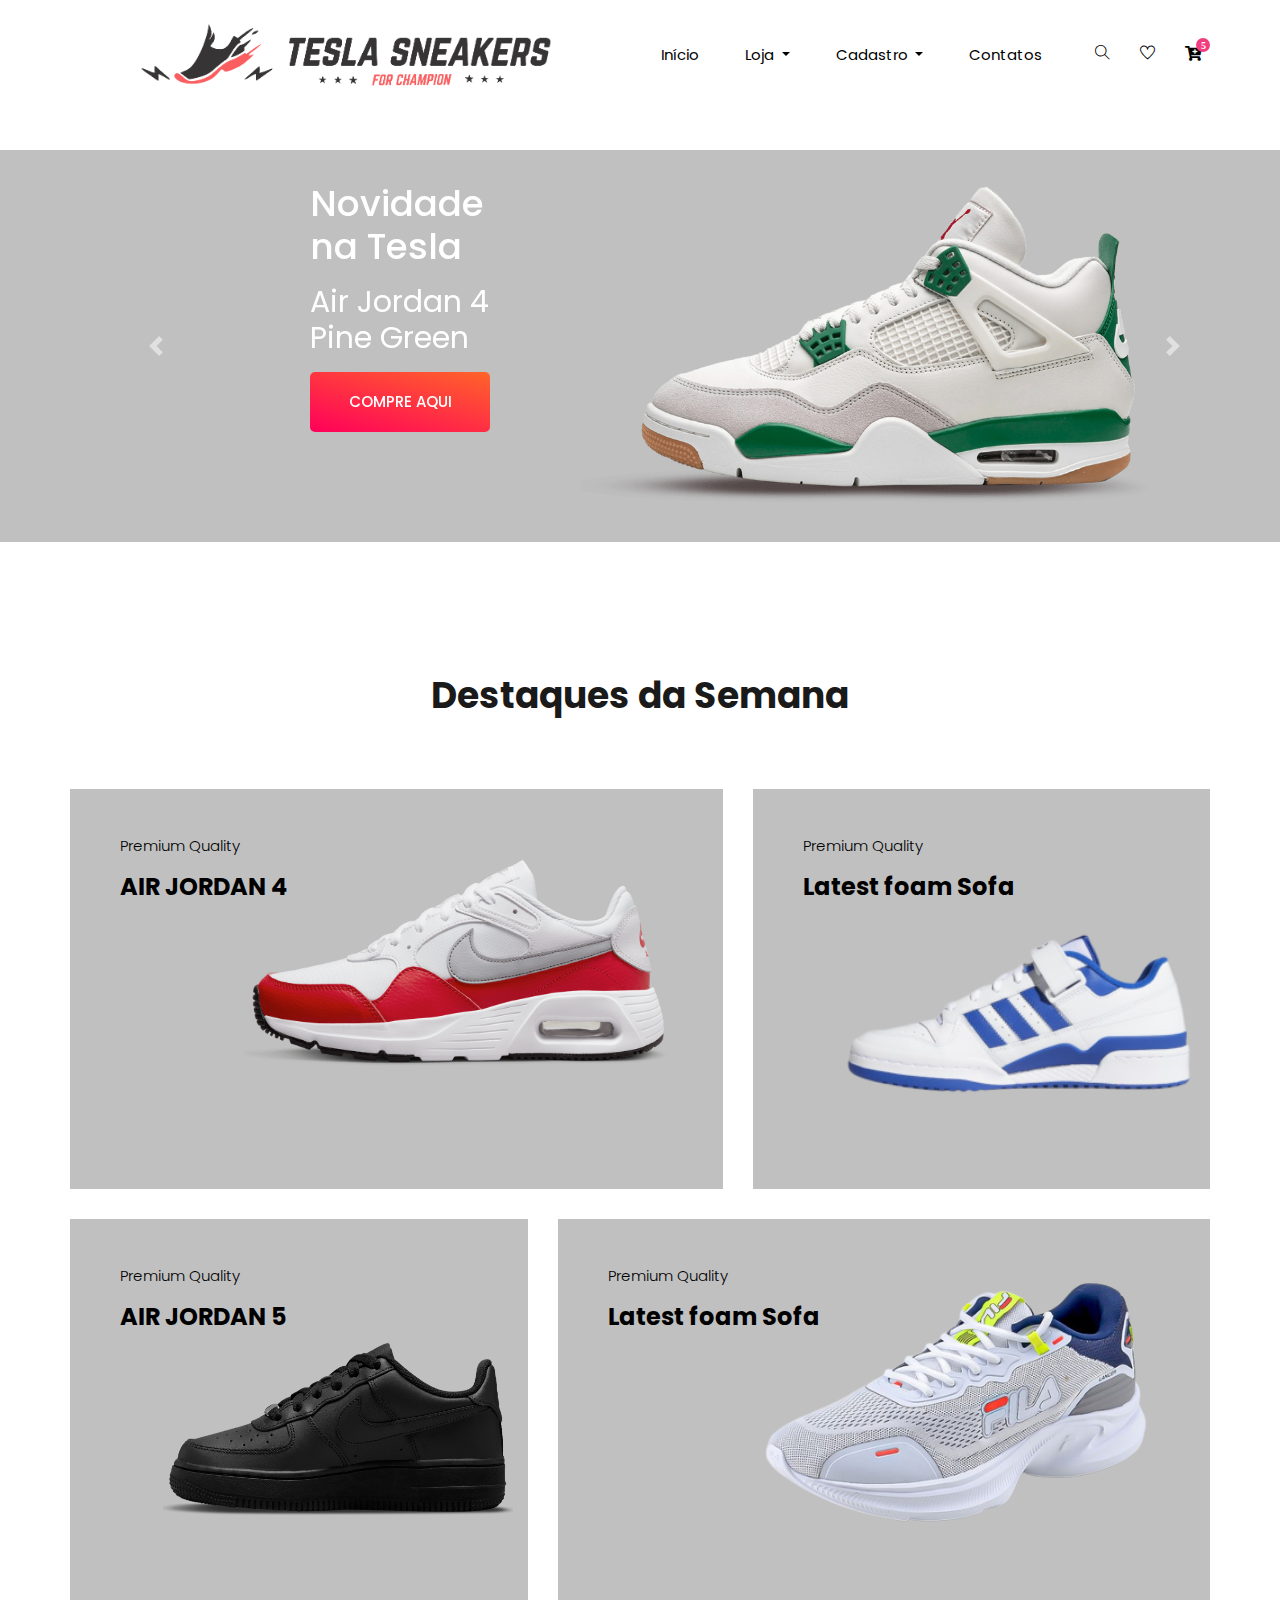
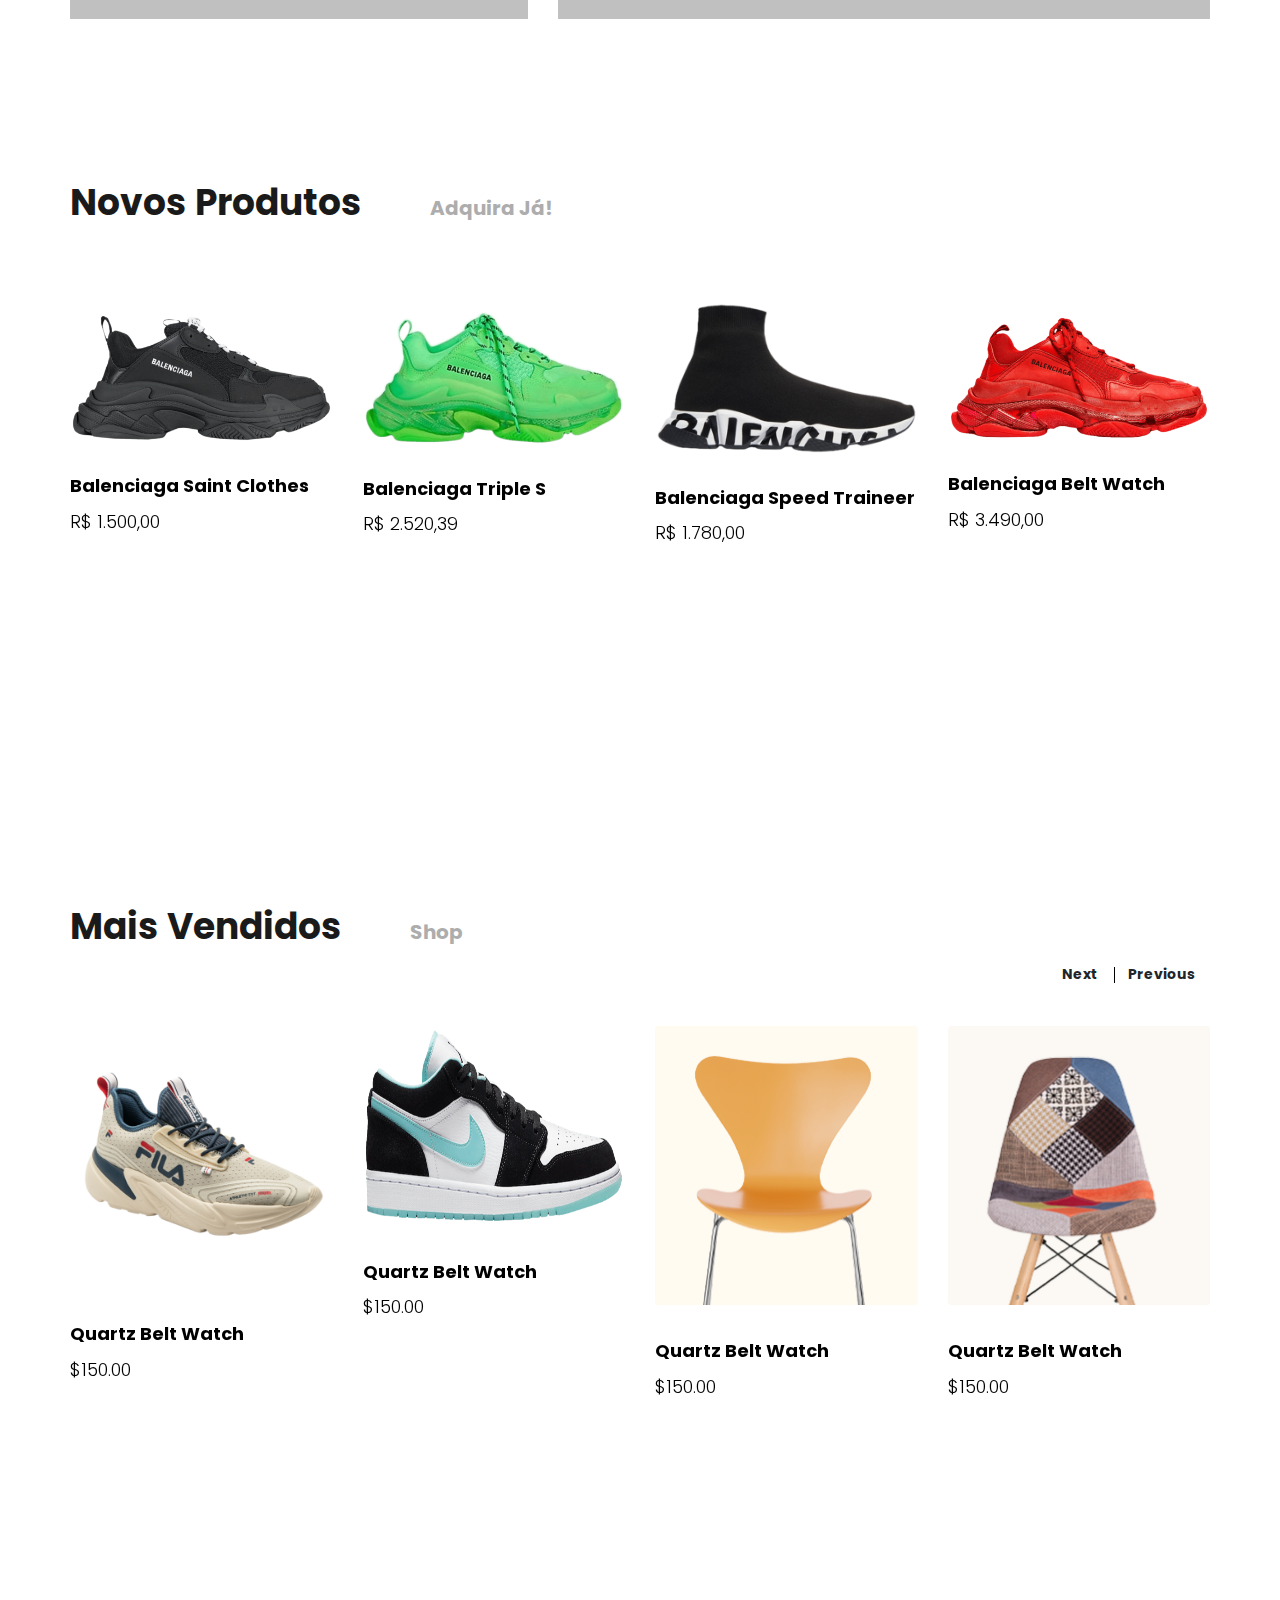
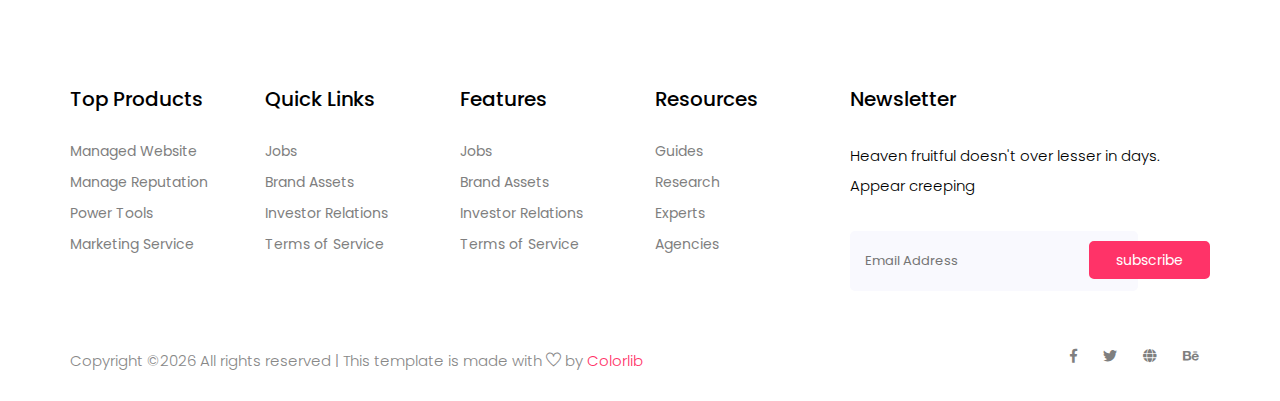
<file: index.html>
<!doctype html>
<html lang="pt_BR"> <!--AMOROLA-->  

    <head>
        <!-- Required meta tags -->
        <meta charset="utf-8">
        <meta name="viewport" content="width=device-width, initial-scale=1, shrink-to-fit=no">
        <title>Tesla Sneakers</title>
        <link rel="icon" href="img/favicon.png">
        <link href="https://cdn.jsdelivr.net/npm/bootstrap@5.3.0-alpha3/dist/css/bootstrap.min.css" rel="stylesheet" integrity="sha384-KK94CHFLLe+nY2dmCWGMq91rCGa5gtU4mk92HdvYe+M/SXH301p5ILy+dN9+nJOZ" crossorigin="anonymous">
        <!-- Bootstrap CSS -->
        <link rel="stylesheet" href="css/bootstrap.min.css">
        <!-- animate CSS -->
        <link rel="stylesheet" href="css/animate.css">
        <!-- owl carousel CSS -->
        <link rel="stylesheet" href="css/owl.carousel.min.css">
        <!-- font awesome CSS -->
        <link rel="stylesheet" href="css/all.css">
        <!-- flaticon CSS -->
        <link rel="stylesheet" href="css/flaticon.css">
        <link rel="stylesheet" href="css/themify-icons.css">
        <!-- font awesome CSS -->
        <link rel="stylesheet" href="css/magnific-popup.css">
        <!-- swiper CSS -->
        <link rel="stylesheet" href="css/slick.css">
        <!-- style CSS -->
        <link rel="stylesheet" href="css/style.css">
    </head>

    <body>
        <!--::header part start::-->
        <header class="main_menu home_menu">
            <div class="container">
                <div class="row align-items-center">
                    <div class="col-lg-12">
                        <nav class="navbar navbar-expand-lg navbar-light">
                            <a class="navbar-brand" href="index.html"> <img src="img/logos/Logo_Samuel_116x23-2_preto.png" alt="logo"> </a>
                            <button class="navbar-toggler" type="button" data-toggle="collapse"
                                data-target="#navbarSupportedContent" aria-controls="navbarSupportedContent"
                                aria-expanded="false" aria-label="Toggle navigation">
                                <span class="menu_icon"><i class="fas fa-bars"></i></span>
                            </button>

                            <div class="collapse navbar-collapse main-menu-item" id="navbarSupportedContent">
                                <ul class="navbar-nav">
                                    <li class="nav-item">
                                        <a class="nav-link" href="index.html">Início</a>
                                    </li>
                                    <li class="nav-item dropdown">
                                        <a class="nav-link dropdown-toggle" href="blog.html" id="navbarDropdown_1"
                                            role="button" data-toggle="dropdown" aria-haspopup="true" aria-expanded="false">
                                            Loja
                                        </a>
                                        <div class="dropdown-menu" aria-labelledby="navbarDropdown_1">
                                            <!-- <a class="dropdown-item" href="category.html"> shop category</a> -->
                                            <a class="dropdown-item" href="single-product.html">Produtos</a>
                                            
                                        </div>
                                    </li>
                                    <li class="nav-item dropdown">
                                        <a class="nav-link dropdown-toggle" href="blog.html" id="navbarDropdown_3"
                                            role="button" data-toggle="dropdown" aria-haspopup="true" aria-expanded="false">
                                            Cadastro
                                        </a>
                                        <div class="dropdown-menu" aria-labelledby="navbarDropdown_2">
                                            <a class="dropdown-item" href="cadastro.html"> login</a>
                                            <!-- <a class="dropdown-item" href="tracking.html">tracking</a>
                                            <a class="dropdown-item" href="checkout.html">product checkout</a>
                                            <a class="dropdown-item" href="cart.html">shopping cart</a>
                                            <a class="dropdown-item" href="confirmation.html">confirmation</a>
                                            <a class="dropdown-item" href="elements.html">elements</a> -->
                                        </div>
                                    </li>
                                    <!-- <li class="nav-item dropdown">
                                        <a class="nav-link dropdown-toggle" href="blog.html" id="navbarDropdown_2"
                                            role="button" data-toggle="dropdown" aria-haspopup="true" aria-expanded="false">
                                            blog
                                        </a>
                                        <div class="dropdown-menu" aria-labelledby="navbarDropdown_2">
                                            <a class="dropdown-item" href="blog.html"> blog</a>
                                            <a class="dropdown-item" href="single-blog.html">Single blog</a>
                                        </div>
                                    </li> -->
                                    
                                    <li class="nav-item">
                                        <a class="nav-link" href="contatos.html">Contatos</a>
                                    </li>
                                </ul>
                            </div>
                            <div class="hearer_icon d-flex">
                                <a id="search_1" href="javascript:void(0)"><i class="ti-search"></i></a>
                                <a href=""><i class="ti-heart"></i></a>
                                <div class="dropdown cart">
                                    <a class="dropdown-toggle" href="#" id="navbarDropdown3" role="button"
                                        data-toggle="dropdown" aria-haspopup="true" aria-expanded="false">
                                        <i class="fas fa-cart-plus"></i>
                                    </a>
                                    <!-- <div class="dropdown-menu" aria-labelledby="navbarDropdown">
                                        <div class="single_product">
        
                                        </div>
                                    </div> -->
                                    
                                </div>
                            </div>
                        </nav>
                    </div>
                </div>
            </div>
            <div class="search_input" id="search_input_box">
                <div class="container ">
                    <form class="d-flex justify-content-between search-inner">
                        <input type="text" class="form-control" id="search_input" placeholder="Search Here">
                        <button type="submit" class="btn"></button>
                        <span class="ti-close" id="close_search" title="Close Search"></span>
                    </form>
                </div>
            </div>
        </header>
        <!-- Header part end-->

        <!-- banner part start - SLIDER-->
        <section class="banner_part">
            <div class="container">
                <div class="row align-items-center">
                    <div class="col-lg-12">
                        <div id="carouselExampleControls" class="carousel slide" data-ride="carousel">
                            <div class="carousel-inner">
                                <div class="carousel-item active">
                                    <div class="row">
                                        <div class="col-lg-5 col-md-8">
                                            <div class="banner_text">
                                                <div class="banner_text_iner">
                                                    <h1 class="banner_text_iner_titulo"> Novidade na Tesla </h1> 
                                                    <h2 class="banner_text_iner_subtitulo">Air Jordan 4 Pine Green</h2>
                                                    <p class="banner_text_iner_texto"> </p>
                                                    <a href="#" class="btn_2">Compre Aqui</a>
                                                </div>
                                            </div>
                                        </div>
                                        <div class="col-lg-7 col-md-4">
                                            <img class="d-block w-100" src="img/airjordan4-pinegreen.png" alt="Tênis Air Jordan 4 Pine Green">
                                        </div>
                                    </div>
                                </div>
                                <div class="carousel-item">
                                    <div class="row">
                                        <div class="col-lg-5 col-md-8">
                                            <div class="banner_text">
                                                <div class="banner_text_iner">
                                                    <h1 class="banner_text_iner_titulo">Air Jordan 4 </h1>
                                                    <h2 class="banner_text_iner_subtitulo"> Só aqui na Tesla </h2>
                                                    <p class="banner_text_iner_texto"></p>
                                                    <a href="#" class="btn_2">Compre Aqui</a>
                                                </div>
                                            </div>
                                        </div>
                                        <div class="col-lg-7 col-md-4">
                                            <img class="d-block w-100" src="img/photon-dust.png" alt="">
                                        </div>
                                    </div>
                                </div>
                                <div class="carousel-item">
                                    <div class="row">
                                        <div class="col-lg-5 col-md-8">
                                            <div class="banner_text">
                                                <div class="banner_text_iner">
                                                    <h1 class="banner_text_iner_titulo">Nike Dunk SB 58 Gulf</h1>
                                                    <p class="banner_text_iner_texto">texto do samuel</p>
                                                    <a href="#" class="btn_2">Compre Agora!</a>
                                                </div>
                                            </div>
                                        </div>
                                        <div class="col-lg-7 col-md-4">
                                            <img class="d-block w-100" src="img/dunksb.webp" alt="">
                                        </div>
                                    </div>
                                </div>
                            </div>
                            <a class="carousel-control-prev" href="#carouselExampleControls" role="button" data-slide="prev">
                                <span class="carousel-control-prev-icon" aria-hidden="true"></span>
                                <span class="sr-only">Anterior</span>
                            </a>
                            <a class="carousel-control-next" href="#carouselExampleControls" role="button" data-slide="next">
                                <span class="carousel-control-next-icon" aria-hidden="true"></span>
                                <span class="sr-only">Próximo</span>
                            </a>
                        </div>
                        
            </div>
        </section>
        <!-- banner part start-->

        <!-- feature_part start-->
        <section class="feature_part padding_top">
            <div class="container">
                <div class="row justify-content-center">
                    <div class="col-lg-8">
                        <div class="section_tittle text-center">
                            <h2>Destaques da Semana</h2>
                        </div>
                    </div>
                </div>
                <div class="row align-items-center justify-content-between">
                    <div class="col-lg-7 col-sm-6">
                        <div class="single_feature_post_text">
                            <p>Premium Quality</p>
                            <h3>AIR JORDAN 4</h3>
                            <a href="#" class="feature_btn"> Compre Agora <i class="fas fa-play"></i></a>
                            <img src="img/penis/nike-air-max.png" width="500px" height="550px">
                        </div>
                    </div>
                    <div class="col-lg-5 col-sm-6">
                        <div class="single_feature_post_text">
                            <p>Premium Quality</p>
                            <h3>Latest foam Sofa</h3>
                            <a href="#" class="feature_btn">Compre Agora <i class="fas fa-play"></i></a>
                            <img src="img/penis/1862021181728295.png" width="350px" height="350px">
                        </div>
                    </div>
                    <div class="col-lg-5 col-sm-6">
                        <div class="single_feature_post_text">
                            <p>Premium Quality</p>
                            <h3>AIR JORDAN 5</h3>
                            <a href="#" class="feature_btn">Compre Agora <i class="fas fa-play"></i></a>
                            <img src="img/penis/nike-air-force-gs.png" width="350px" height="380px" >
                        </div>
                    </div>
                    <div class="col-lg-7 col-sm-6">
                        <div class="single_feature_post_text">
                            <p>Premium Quality</p>
                            <h3>Latest foam Sofa</h3>
                            <a href="#" class="feature_btn">Compre Agora <i class="fas fa-play"></i></a>
                            <img src="img/penis/fila-lancer.png" width="450px" height="450px">
                        </div>
                    </div>
                </div>
            </div>
        </section>
        <!-- upcoming_event part start-->

        <!-- product_list start-->
        <section class="product_list section_padding">
            <div class="container">
                <div class="row justify-content-center">
                    <div class="col-lg-12">
                        <div class="section_tittle text-center">
                            <h2>Novos Produtos <span> Adquira Já! </span></h2>
                        </div>
                    </div>
                </div>
                <div class="row">
                    <div class="col-lg-12">
                        <div class="product_list_slider owl-carousel">
                            <div class="single_product_list_slider">
                                <div class="row align-items-center justify-content-between">
                                    <div class="col-lg-3 col-sm-6">
                                        <div class="single_product_item">
                                            <img src="img/penis/Balenciada-saint-clothings.png" alt="">
                                            <div class="single_product_text">
                                                <h4>Balenciaga Saint Clothes</h4>
                                                <h3>R$ 1.500,00</h3>
                                                <a href="#" class="add_cart">+ Adicionar ao carrinho<i class="ti-heart"></i></a>
                                            </div>
                                        </div>
                                    </div>
                                    <div class="col-lg-3 col-sm-6">
                                        <div class="single_product_item">
                                            <img src="img/penis/balenciaga-triple-s.png" alt="">
                                            <div class="single_product_text">
                                                <h4>Balenciaga Triple S</h4>
                                                <h3>R$ 2.520,39</h3>
                                                <a href="#" class="add_cart">+ Adicionar ao carrinho<i class="ti-heart"></i></a>
                                            </div>
                                        </div>
                                    </div>
                                    <div class="col-lg-3 col-sm-6">
                                        <div class="single_product_item">
                                            <img src="img/penis/balenciaga-speed-trainer.png" alt="">
                                            <div class="single_product_text">
                                                <h4>Balenciaga Speed Traineer</h4>
                                                <h3>R$ 1.780,00</h3>
                                                <a href="#" class="add_cart">+ Adicionar ao carrinho<i class="ti-heart"></i></a>
                                            </div>
                                        </div>
                                    </div>
                                    <div class="col-lg-3 col-sm-6">
                                        <div class="single_product_item">
                                            <img src="img/penis/balenciaga- red.png" alt="">
                                            <div class="single_product_text">
                                                <h4>Balenciaga Belt Watch</h4>
                                                <h3>R$ 3.490,00</h3>
                                                <a href="#" class="add_cart">+ Adicionar ao carrinho<i class="ti-heart"></i></a>
                                            </div>
                                        </div>
                                    </div>
                                </div>
                            </div>
                        </div>
                    </div>
                </div>
            </div>
        </section>
        <!-- product_list part start-->


        <!-- product_list part start-->
        <section class="product_list best_seller section_padding">
            <div class="container">
                <div class="row justify-content-center">
                    <div class="col-lg-12">
                        <div class="section_tittle text-center">
                            <h2>Mais Vendidos <span>shop</span></h2>
                        </div>
                    </div>
                </div>
                <div class="row align-items-center justify-content-between">
                    <div class="col-lg-12">
                        <div class="best_product_slider owl-carousel">
                            <div class="single_product_item">
                                <img src="img/penis/fila-changer.png" alt="">
                                <div class="single_product_text">
                                    <h4>Quartz Belt Watch</h4>
                                    <h3>$150.00</h3>
                                </div>
                            </div>
                            <div class="single_product_item">
                                <img src="img/penis/nike air jordan 1.png" width="200px" height="200px">
                                <div class="single_product_text">
                                    <h4>Quartz Belt Watch</h4>
                                    <h3>$150.00</h3>
                                </div>
                            </div>
                            <div class="single_product_item">
                                <img src="img/product/product_3.png" alt="">
                                <div class="single_product_text">
                                    <h4>Quartz Belt Watch</h4>
                                    <h3>$150.00</h3>
                                </div>
                            </div>
                            <div class="single_product_item">
                                <img src="img/product/product_4.png" alt="">
                                <div class="single_product_text">
                                    <h4>Quartz Belt Watch</h4>
                                    <h3>$150.00</h3>
                                </div>
                            </div>
                            <div class="single_product_item">
                                <img src="img/product/product_5.png" alt="">
                                <div class="single_product_text">
                                    <h4>Quartz Belt Watch</h4>
                                    <h3>$150.00</h3>
                                </div>
                            </div>
                        </div>
                    </div>
                </div>
            </div>
        </section>
        <!-- product_list part end-->


    

        <!--::footer_part start::-->
        <footer class="footer_part">
            <div class="container">
                <div class="row justify-content-around">
                    <div class="col-sm-6 col-lg-2">
                        <div class="single_footer_part">
                            <h4>Top Products</h4>
                            <ul class="list-unstyled">
                                <li><a href="">Managed Website</a></li>
                                <li><a href="">Manage Reputation</a></li>
                                <li><a href="">Power Tools</a></li>
                                <li><a href="">Marketing Service</a></li>
                            </ul>
                        </div>
                    </div>
                    <div class="col-sm-6 col-lg-2">
                        <div class="single_footer_part">
                            <h4>Quick Links</h4>
                            <ul class="list-unstyled">
                                <li><a href="">Jobs</a></li>
                                <li><a href="">Brand Assets</a></li>
                                <li><a href="">Investor Relations</a></li>
                                <li><a href="">Terms of Service</a></li>
                            </ul>
                        </div>
                    </div>
                    <div class="col-sm-6 col-lg-2">
                        <div class="single_footer_part">
                            <h4>Features</h4>
                            <ul class="list-unstyled">
                                <li><a href="">Jobs</a></li>
                                <li><a href="">Brand Assets</a></li>
                                <li><a href="">Investor Relations</a></li>
                                <li><a href="">Terms of Service</a></li>
                            </ul>
                        </div>
                    </div>
                    <div class="col-sm-6 col-lg-2">
                        <div class="single_footer_part">
                            <h4>Resources</h4>
                            <ul class="list-unstyled">
                                <li><a href="">Guides</a></li>
                                <li><a href="">Research</a></li>
                                <li><a href="">Experts</a></li>
                                <li><a href="">Agencies</a></li>
                            </ul>
                        </div>
                    </div>
                    <div class="col-sm-6 col-lg-4">
                        <div class="single_footer_part">
                            <h4>Newsletter</h4>
                            <p>Heaven fruitful doesn't over lesser in days. Appear creeping
                            </p>
                            <div id="mc_embed_signup">
                                <form target="_blank"
                                    action="https://spondonit.us12.list-manage.com/subscribe/post?u=1462626880ade1ac87bd9c93a&amp;id=92a4423d01"
                                    method="get" class="subscribe_form relative mail_part">
                                    <input type="email" name="email" id="newsletter-form-email" placeholder="Email Address"
                                        class="placeholder hide-on-focus" onfocus="this.placeholder = ''"
                                        onblur="this.placeholder = ' Email Address '">
                                    <button type="submit" name="submit" id="newsletter-submit"
                                        class="email_icon newsletter-submit button-contactForm">subscribe</button>
                                    <div class="mt-10 info"></div>
                                </form>
                            </div>
                        </div>
                    </div>
                </div>
                
            </div>
            <div class="copyright_part">
                <div class="container">
                    <div class="row">
                        <div class="col-lg-8">
                            <div class="copyright_text">
                                <P><!-- Link back to Colorlib can't be removed. Template is licensed under CC BY 3.0. -->
    Copyright &copy;<script>document.write(new Date().getFullYear());</script> All rights reserved | This template is made with <i class="ti-heart" aria-hidden="true"></i> by <a href="https://colorlib.com" target="_blank">Colorlib</a>
    <!-- Link back to Colorlib can't be removed. Template is licensed under CC BY 3.0. --></P>
                            </div>
                        </div>
                        <div class="col-lg-4">
                            <div class="footer_icon social_icon">
                                <ul class="list-unstyled">
                                    <li><a href="#" class="single_social_icon"><i class="fab fa-facebook-f"></i></a></li>
                                    <li><a href="#" class="single_social_icon"><i class="fab fa-twitter"></i></a></li>
                                    <li><a href="#" class="single_social_icon"><i class="fas fa-globe"></i></a></li>
                                    <li><a href="#" class="single_social_icon"><i class="fab fa-behance"></i></a></li>
                                </ul>
                            </div>
                        </div>
                    </div>
                </div>
            </div>
        </footer>
        <!--::footer_part end::-->

        <!-- jquery plugins here-->
        <script src="js/jquery-1.12.1.min.js"></script>
        <!-- popper js -->
        <script src="js/popper.min.js"></script>
        <!-- bootstrap js -->
        <script src="js/bootstrap.min.js"></script>
        <!-- easing js -->
        <script src="js/jquery.magnific-popup.js"></script>
        <!-- swiper js -->
        <script src="js/swiper.min.js"></script>
        <!-- swiper js -->
        <script src="js/masonry.pkgd.js"></script>
        <!-- particles js -->
        <script src="js/owl.carousel.min.js"></script>
        <script src="js/jquery.nice-select.min.js"></script>
        <!-- slick js -->
        <script src="js/slick.min.js"></script>
        <script src="js/jquery.counterup.min.js"></script>
        <script src="js/waypoints.min.js"></script>
        <script src="js/contact.js"></script>
        <script src="js/jquery.ajaxchimp.min.js"></script>
        <script src="js/jquery.form.js"></script>
        <script src="js/jquery.validate.min.js"></script>
        <script src="js/mail-script.js"></script>
        <!-- custom js -->
        <script src="js/custom.js"></script>
        <!-- js bootstrap -->
        <script src="https://cdn.jsdelivr.net/npm/bootstrap@5.3.0-alpha3/dist/js/bootstrap.bundle.min.js" integrity="sha384-ENjdO4Dr2bkBIFxQpeoTz1HIcje39Wm4jDKdf19U8gI4ddQ3GYNS7NTKfAdVQSZe" crossorigin="anonymous"></script>
    </body>

</html>
</file>
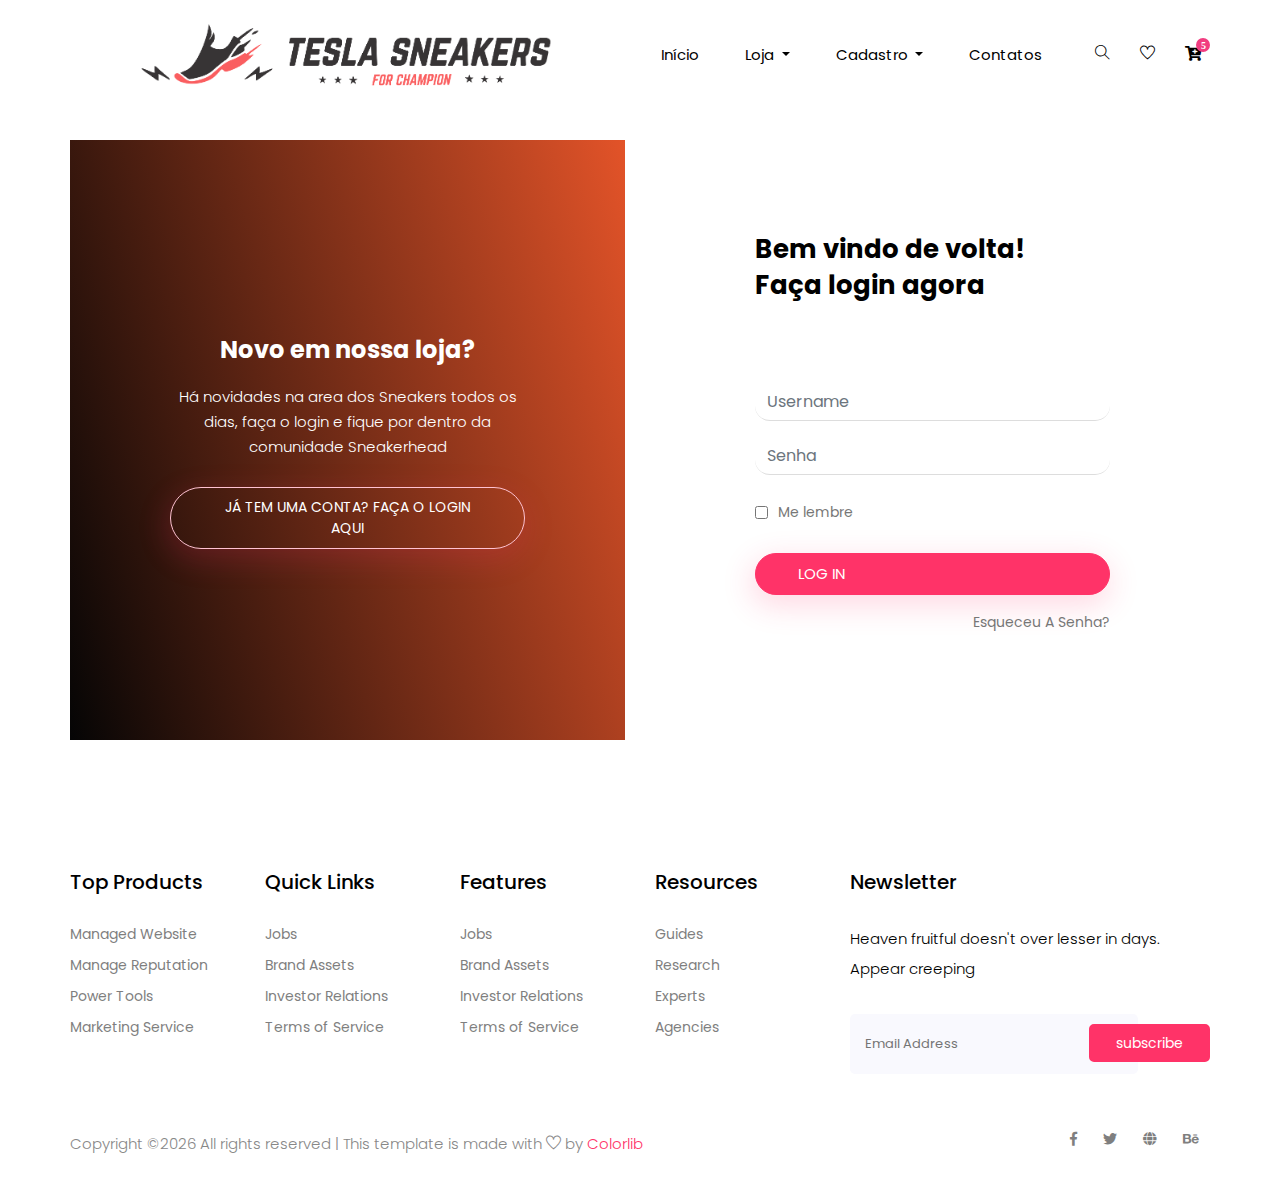
<file: cadastro.html>
<!doctype html>
<html lang="zxx">

<head>
    <!-- Required meta tags -->
    <meta charset="utf-8">
    <meta name="viewport" content="width=device-width, initial-scale=1, shrink-to-fit=no">
    <title>aranoz</title>
    <link rel="icon" href="img/favicon.png">
    <!-- Bootstrap CSS -->
    <link rel="stylesheet" href="css/bootstrap.min.css">
    <!-- animate CSS -->
    <link rel="stylesheet" href="css/animate.css">
    <!-- owl carousel CSS -->
    <link rel="stylesheet" href="css/owl.carousel.min.css">
    <!-- font awesome CSS -->
    <link rel="stylesheet" href="css/all.css">
    <!-- flaticon CSS -->
    <link rel="stylesheet" href="css/flaticon.css">
    <link rel="stylesheet" href="css/themify-icons.css">
    <!-- font awesome CSS -->
    <link rel="stylesheet" href="css/magnific-popup.css">
    <!-- swiper CSS -->
    <link rel="stylesheet" href="css/slick.css">
    <!-- style CSS -->
    <link rel="stylesheet" href="css/style.css">
</head>

<body>
    <!--::header part start::-->
    <header class="main_menu home_menu">
        <div class="container">
            <div class="row align-items-center">
                <div class="col-lg-12">
                    <nav class="navbar navbar-expand-lg navbar-light">
                        <a class="navbar-brand" href="index.html"> <img src="img/logos/Logo_Samuel_116x23-2_preto.png" alt="logo"> </a>
                        <button class="navbar-toggler" type="button" data-toggle="collapse"
                            data-target="#navbarSupportedContent" aria-controls="navbarSupportedContent"
                            aria-expanded="false" aria-label="Toggle navigation">
                            <span class="menu_icon"><i class="fas fa-bars"></i></span>
                        </button>

                        <div class="collapse navbar-collapse main-menu-item" id="navbarSupportedContent">
                            <ul class="navbar-nav">
                                <li class="nav-item">
                                    <a class="nav-link" href="index.html">Início</a>
                                </li>
                                <li class="nav-item dropdown">
                                    <a class="nav-link dropdown-toggle" href="blog.html" id="navbarDropdown_1"
                                        role="button" data-toggle="dropdown" aria-haspopup="true" aria-expanded="false">
                                        Loja
                                    </a>
                                    <div class="dropdown-menu" aria-labelledby="navbarDropdown_1">
                                        <!-- <a class="dropdown-item" href="category.html"> shop category</a> -->
                                        <a class="dropdown-item" href="single-product.html">Produtos</a>
                                        
                                    </div>
                                </li>
                                <li class="nav-item dropdown">
                                    <a class="nav-link dropdown-toggle" href="blog.html" id="navbarDropdown_3"
                                        role="button" data-toggle="dropdown" aria-haspopup="true" aria-expanded="false">
                                        Cadastro
                                    </a>
                                    <div class="dropdown-menu" aria-labelledby="navbarDropdown_2">
                                        <a class="dropdown-item" href="login.html"> login</a>
                                        <!-- <a class="dropdown-item" href="tracking.html">tracking</a> -->
                                        <!-- <a class="dropdown-item" href="checkout.html">product checkout</a>
                                        <a class="dropdown-item" href="cart.html">shopping cart</a>
                                        <a class="dropdown-item" href="confirmation.html">confirmation</a>
                                        <a class="dropdown-item" href="elements.html">elements</a> -->
                                    </div>
                                </li>
                                <!-- <li class="nav-item dropdown">
                                    <a class="nav-link dropdown-toggle" href="blog.html" id="navbarDropdown_2"
                                        role="button" data-toggle="dropdown" aria-haspopup="true" aria-expanded="false">
                                        blog
                                    </a>
                                    <div class="dropdown-menu" aria-labelledby="navbarDropdown_2">
                                        <a class="dropdown-item" href="blog.html"> blog</a>
                                        <a class="dropdown-item" href="single-blog.html">Single blog</a>
                                    </div>
                                </li> -->
                                
                                <li class="nav-item">
                                    <a class="nav-link" href="contatos.html">Contatos</a>
                                </li>
                            </ul>
                        </div>
                        <div class="hearer_icon d-flex">
                            <a id="search_1" href="javascript:void(0)"><i class="ti-search"></i></a>
                            <a href=""><i class="ti-heart"></i></a>
                            <div class="dropdown cart">
                                <a class="dropdown-toggle" href="#" id="navbarDropdown3" role="button"
                                    data-toggle="dropdown" aria-haspopup="true" aria-expanded="false">
                                    <i class="fas fa-cart-plus"></i>
                                </a>
                                <!-- <div class="dropdown-menu" aria-labelledby="navbarDropdown">
                                    <div class="single_product">
    
                                    </div>
                                </div> -->
                                
                            </div>
                        </div>
                    </nav>
                </div>
            </div>
        </div>
        <div class="search_input" id="search_input_box">
            <div class="container ">
                <form class="d-flex justify-content-between search-inner">
                    <input type="text" class="form-control" id="search_input" placeholder="Search Here">
                    <button type="submit" class="btn"></button>
                    <span class="ti-close" id="close_search" title="Close Search"></span>
                </form>
            </div>
        </div>
    </header>
    <!-- Header part end-->



    <!--================login_part Area =================-->
    <section class="login_part padding_top">
        <div class="container">
            <div class="row align-items-center">
                <div class="col-lg-6 col-md-6">
                    <div class="login_part_text text-center">
                        <div class="login_part_text_iner">
                            <h2>Novo em nossa loja?</h2>
                            <p>
                             Há novidades na area dos Sneakers todos os dias, faça o login e fique por dentro da comunidade Sneakerhead</p>
                            <a href="login.html" class="btn_3">Já tem uma conta? Faça o login aqui</a>
                        </div>
                    </div>
                </div>
                <div class="col-lg-6 col-md-6">
                    <div class="login_part_form">
                        <div class="login_part_form_iner">
                            <h3>Bem vindo de volta!<br>
                                Faça login agora</h3>
                            <form class="row contact_form" action="#" method="post" novalidate="novalidate">
                                <div class="col-md-12 form-group p_star">
                                    <input type="text" class="form-control" id="name" name="name" value=""
                                        placeholder="Username">
                                </div>
                                <div class="col-md-12 form-group p_star">
                                    <input type="password" class="form-control" id="password" name="password" value=""
                                        placeholder="Senha">
                                </div>
                                <div class="col-md-12 form-group">
                                    <div class="creat_account d-flex align-items-center">
                                        <input type="checkbox" id="f-option" name="selector">
                                        <label for="f-option">Me lembre</label>
                                    </div>
                                     
                                    <a href="index.html" class="btn_3">Log In</a>
                                    </button>
                                    <a class="lost_pass" href="#">Esqueceu a Senha?</a>
                                </div>
                            </form>
                        </div>
                    </div>
                </div>
            </div>
        </div>
    </section>
    <!--================login_part end =================-->

    <!--::footer_part start::-->
    <footer class="footer_part">
        <div class="container">
            <div class="row justify-content-around">
                <div class="col-sm-6 col-lg-2">
                    <div class="single_footer_part">
                        <h4>Top Products</h4>
                        <ul class="list-unstyled">
                            <li><a href="">Managed Website</a></li>
                            <li><a href="">Manage Reputation</a></li>
                            <li><a href="">Power Tools</a></li>
                            <li><a href="">Marketing Service</a></li>
                        </ul>
                    </div>
                </div>
                <div class="col-sm-6 col-lg-2">
                    <div class="single_footer_part">
                        <h4>Quick Links</h4>
                        <ul class="list-unstyled">
                            <li><a href="">Jobs</a></li>
                            <li><a href="">Brand Assets</a></li>
                            <li><a href="">Investor Relations</a></li>
                            <li><a href="">Terms of Service</a></li>
                        </ul>
                    </div>
                </div>
                <div class="col-sm-6 col-lg-2">
                    <div class="single_footer_part">
                        <h4>Features</h4>
                        <ul class="list-unstyled">
                            <li><a href="">Jobs</a></li>
                            <li><a href="">Brand Assets</a></li>
                            <li><a href="">Investor Relations</a></li>
                            <li><a href="">Terms of Service</a></li>
                        </ul>
                    </div>
                </div>
                <div class="col-sm-6 col-lg-2">
                    <div class="single_footer_part">
                        <h4>Resources</h4>
                        <ul class="list-unstyled">
                            <li><a href="">Guides</a></li>
                            <li><a href="">Research</a></li>
                            <li><a href="">Experts</a></li>
                            <li><a href="">Agencies</a></li>
                        </ul>
                    </div>
                </div>
                <div class="col-sm-6 col-lg-4">
                    <div class="single_footer_part">
                        <h4>Newsletter</h4>
                        <p>Heaven fruitful doesn't over lesser in days. Appear creeping
                        </p>
                        <div id="mc_embed_signup">
                            <form target="_blank"
                                action="https://spondonit.us12.list-manage.com/subscribe/post?u=1462626880ade1ac87bd9c93a&amp;id=92a4423d01"
                                method="get" class="subscribe_form relative mail_part">
                                <input type="email" name="email" id="newsletter-form-email" placeholder="Email Address"
                                    class="placeholder hide-on-focus" onfocus="this.placeholder = ''"
                                    onblur="this.placeholder = ' Email Address '">
                                <button type="submit" name="submit" id="newsletter-submit"
                                    class="email_icon newsletter-submit button-contactForm">subscribe</button>
                                <div class="mt-10 info"></div>
                            </form>
                        </div>
                    </div>
                </div>
            </div>

        </div>
        <div class="copyright_part">
            <div class="container">
                <div class="row">
                    <div class="col-lg-8">
                        <div class="copyright_text">
                            <P><!-- Link back to Colorlib can't be removed. Template is licensed under CC BY 3.0. -->
Copyright &copy;<script>document.write(new Date().getFullYear());</script> All rights reserved | This template is made with <i class="ti-heart" aria-hidden="true"></i> by <a href="https://colorlib.com" target="_blank">Colorlib</a>
<!-- Link back to Colorlib can't be removed. Template is licensed under CC BY 3.0. --></P>
                        </div>
                    </div>
                    <div class="col-lg-4">
                        <div class="footer_icon social_icon">
                            <ul class="list-unstyled">
                                <li><a href="#" class="single_social_icon"><i class="fab fa-facebook-f"></i></a></li>
                                <li><a href="#" class="single_social_icon"><i class="fab fa-twitter"></i></a></li>
                                <li><a href="#" class="single_social_icon"><i class="fas fa-globe"></i></a></li>
                                <li><a href="#" class="single_social_icon"><i class="fab fa-behance"></i></a></li>
                            </ul>
                        </div>
                    </div>
                </div>
            </div>
        </div>
    </footer>
    <!--::footer_part end::-->

    <!-- jquery plugins here-->
    <!-- jquery -->
    <script src="js/jquery-1.12.1.min.js"></script>
    <!-- popper js -->
    <script src="js/popper.min.js"></script>
    <!-- bootstrap js -->
    <script src="js/bootstrap.min.js"></script>
    <!-- easing js -->
    <script src="js/jquery.magnific-popup.js"></script>
    <!-- swiper js -->
    <script src="js/swiper.min.js"></script>
    <!-- swiper js -->
    <script src="js/masonry.pkgd.js"></script>
    <!-- particles js -->
    <script src="js/owl.carousel.min.js"></script>
    <script src="js/jquery.nice-select.min.js"></script>
    <!-- slick js -->
    <script src="js/slick.min.js"></script>
    <script src="js/jquery.counterup.min.js"></script>
    <script src="js/waypoints.min.js"></script>
    <script src="js/contact.js"></script>
    <script src="js/jquery.ajaxchimp.min.js"></script>
    <script src="js/jquery.form.js"></script>
    <script src="js/jquery.validate.min.js"></script>
    <script src="js/mail-script.js"></script>
    <script src="js/stellar.js"></script>
    <script src="js/price_rangs.js"></script>
    <!-- custom js -->
    <script src="js/custom.js"></script>
</body>

</html>
</file>
<file: css/flaticon.css>
/*
  	Flaticon icon font: Flaticon
  	Creation date: 13/06/2019 05:10
  	*/

@font-face {
  font-family: "Flaticon";
  src: url("../fonts/Flaticon.eot");
  src: url("../fonts/Flaticon.eot?#iefix") format("embedded-opentype"),
       url("../fonts/Flaticon.woff2") format("woff2"),
       url("../fonts/Flaticon.woff") format("woff"),
       url("../fonts/Flaticon.ttf") format("truetype"),
       url("../fonts/Flaticon.svg#Flaticon") format("svg");
  font-weight: normal;
  font-style: normal;
}

@media screen and (-webkit-min-device-pixel-ratio:0) {
  @font-face {
    font-family: "Flaticon";
    src: url("./Flaticon.svg#Flaticon") format("svg");
  }
}

[class^="flaticon-"]:before, [class*=" flaticon-"]:before,
[class^="flaticon-"]:after, [class*=" flaticon-"]:after {   
  font-family: Flaticon;
        font-size: 20px;
font-style: normal;
}

.flaticon-right-arrow:before { content: "\f100"; }
</file>
<file: css/themify-icons.css>
@font-face {
	font-family: 'themify';
	src:url('../fonts/themify.eot?-fvbane');
	src:url('../fonts/themify.eot?#iefix-fvbane') format('embedded-opentype'),
		url('../fonts/themify.woff?-fvbane') format('woff'),
		url('../fonts/themify.ttf?-fvbane') format('truetype'),
		url('../fonts/themify.svg?-fvbane#themify') format('svg');
	font-weight: normal;
	font-style: normal;
}

[class^="ti-"], [class*=" ti-"] {
	font-family: 'themify';
	speak: none;
	font-style: normal;
	font-weight: normal;
	font-variant: normal;
	text-transform: none;
	line-height: 1;

	/* Better Font Rendering =========== */
	-webkit-font-smoothing: antialiased;
	-moz-osx-font-smoothing: grayscale;
}

.ti-wand:before {
	content: "\e600";
}
.ti-volume:before {
	content: "\e601";
}
.ti-user:before {
	content: "\e602";
}
.ti-unlock:before {
	content: "\e603";
}
.ti-unlink:before {
	content: "\e604";
}
.ti-trash:before {
	content: "\e605";
}
.ti-thought:before {
	content: "\e606";
}
.ti-target:before {
	content: "\e607";
}
.ti-tag:before {
	content: "\e608";
}
.ti-tablet:before {
	content: "\e609";
}
.ti-star:before {
	content: "\e60a";
}
.ti-spray:before {
	content: "\e60b";
}
.ti-signal:before {
	content: "\e60c";
}
.ti-shopping-cart:before {
	content: "\e60d";
}
.ti-shopping-cart-full:before {
	content: "\e60e";
}
.ti-settings:before {
	content: "\e60f";
}
.ti-search:before {
	content: "\e610";
}
.ti-zoom-in:before {
	content: "\e611";
}
.ti-zoom-out:before {
	content: "\e612";
}
.ti-cut:before {
	content: "\e613";
}
.ti-ruler:before {
	content: "\e614";
}
.ti-ruler-pencil:before {
	content: "\e615";
}
.ti-ruler-alt:before {
	content: "\e616";
}
.ti-bookmark:before {
	content: "\e617";
}
.ti-bookmark-alt:before {
	content: "\e618";
}
.ti-reload:before {
	content: "\e619";
}
.ti-plus:before {
	content: "\e61a";
}
.ti-pin:before {
	content: "\e61b";
}
.ti-pencil:before {
	content: "\e61c";
}
.ti-pencil-alt:before {
	content: "\e61d";
}
.ti-paint-roller:before {
	content: "\e61e";
}
.ti-paint-bucket:before {
	content: "\e61f";
}
.ti-na:before {
	content: "\e620";
}
.ti-mobile:before {
	content: "\e621";
}
.ti-minus:before {
	content: "\e622";
}
.ti-medall:before {
	content: "\e623";
}
.ti-medall-alt:before {
	content: "\e624";
}
.ti-marker:before {
	content: "\e625";
}
.ti-marker-alt:before {
	content: "\e626";
}
.ti-arrow-up:before {
	content: "\e627";
}
.ti-arrow-right:before {
	content: "\e628";
}
.ti-arrow-left:before {
	content: "\e629";
}
.ti-arrow-down:before {
	content: "\e62a";
}
.ti-lock:before {
	content: "\e62b";
}
.ti-location-arrow:before {
	content: "\e62c";
}
.ti-link:before {
	content: "\e62d";
}
.ti-layout:before {
	content: "\e62e";
}
.ti-layers:before {
	content: "\e62f";
}
.ti-layers-alt:before {
	content: "\e630";
}
.ti-key:before {
	content: "\e631";
}
.ti-import:before {
	content: "\e632";
}
.ti-image:before {
	content: "\e633";
}
.ti-heart:before {
	content: "\e634";
}
.ti-heart-broken:before {
	content: "\e635";
}
.ti-hand-stop:before {
	content: "\e636";
}
.ti-hand-open:before {
	content: "\e637";
}
.ti-hand-drag:before {
	content: "\e638";
}
.ti-folder:before {
	content: "\e639";
}
.ti-flag:before {
	content: "\e63a";
}
.ti-flag-alt:before {
	content: "\e63b";
}
.ti-flag-alt-2:before {
	content: "\e63c";
}
.ti-eye:before {
	content: "\e63d";
}
.ti-export:before {
	content: "\e63e";
}
.ti-exchange-vertical:before {
	content: "\e63f";
}
.ti-desktop:before {
	content: "\e640";
}
.ti-cup:before {
	content: "\e641";
}
.ti-crown:before {
	content: "\e642";
}
.ti-comments:before {
	content: "\e643";
}
.ti-comment:before {
	content: "\e644";
}
.ti-comment-alt:before {
	content: "\e645";
}
.ti-close:before {
	content: "\e646";
}
.ti-clip:before {
	content: "\e647";
}
.ti-angle-up:before {
	content: "\e648";
}
.ti-angle-right:before {
	content: "\e649";
}
.ti-angle-left:before {
	content: "\e64a";
}
.ti-angle-down:before {
	content: "\e64b";
}
.ti-check:before {
	content: "\e64c";
}
.ti-check-box:before {
	content: "\e64d";
}
.ti-camera:before {
	content: "\e64e";
}
.ti-announcement:before {
	content: "\e64f";
}
.ti-brush:before {
	content: "\e650";
}
.ti-briefcase:before {
	content: "\e651";
}
.ti-bolt:before {
	content: "\e652";
}
.ti-bolt-alt:before {
	content: "\e653";
}
.ti-blackboard:before {
	content: "\e654";
}
.ti-bag:before {
	content: "\e655";
}
.ti-move:before {
	content: "\e656";
}
.ti-arrows-vertical:before {
	content: "\e657";
}
.ti-arrows-horizontal:before {
	content: "\e658";
}
.ti-fullscreen:before {
	content: "\e659";
}
.ti-arrow-top-right:before {
	content: "\e65a";
}
.ti-arrow-top-left:before {
	content: "\e65b";
}
.ti-arrow-circle-up:before {
	content: "\e65c";
}
.ti-arrow-circle-right:before {
	content: "\e65d";
}
.ti-arrow-circle-left:before {
	content: "\e65e";
}
.ti-arrow-circle-down:before {
	content: "\e65f";
}
.ti-angle-double-up:before {
	content: "\e660";
}
.ti-angle-double-right:before {
	content: "\e661";
}
.ti-angle-double-left:before {
	content: "\e662";
}
.ti-angle-double-down:before {
	content: "\e663";
}
.ti-zip:before {
	content: "\e664";
}
.ti-world:before {
	content: "\e665";
}
.ti-wheelchair:before {
	content: "\e666";
}
.ti-view-list:before {
	content: "\e667";
}
.ti-view-list-alt:before {
	content: "\e668";
}
.ti-view-grid:before {
	content: "\e669";
}
.ti-uppercase:before {
	content: "\e66a";
}
.ti-upload:before {
	content: "\e66b";
}
.ti-underline:before {
	content: "\e66c";
}
.ti-truck:before {
	content: "\e66d";
}
.ti-timer:before {
	content: "\e66e";
}
.ti-ticket:before {
	content: "\e66f";
}
.ti-thumb-up:before {
	content: "\e670";
}
.ti-thumb-down:before {
	content: "\e671";
}
.ti-text:before {
	content: "\e672";
}
.ti-stats-up:before {
	content: "\e673";
}
.ti-stats-down:before {
	content: "\e674";
}
.ti-split-v:before {
	content: "\e675";
}
.ti-split-h:before {
	content: "\e676";
}
.ti-smallcap:before {
	content: "\e677";
}
.ti-shine:before {
	content: "\e678";
}
.ti-shift-right:before {
	content: "\e679";
}
.ti-shift-left:before {
	content: "\e67a";
}
.ti-shield:before {
	content: "\e67b";
}
.ti-notepad:before {
	content: "\e67c";
}
.ti-server:before {
	content: "\e67d";
}
.ti-quote-right:before {
	content: "\e67e";
}
.ti-quote-left:before {
	content: "\e67f";
}
.ti-pulse:before {
	content: "\e680";
}
.ti-printer:before {
	content: "\e681";
}
.ti-power-off:before {
	content: "\e682";
}
.ti-plug:before {
	content: "\e683";
}
.ti-pie-chart:before {
	content: "\e684";
}
.ti-paragraph:before {
	content: "\e685";
}
.ti-panel:before {
	content: "\e686";
}
.ti-package:before {
	content: "\e687";
}
.ti-music:before {
	content: "\e688";
}
.ti-music-alt:before {
	content: "\e689";
}
.ti-mouse:before {
	content: "\e68a";
}
.ti-mouse-alt:before {
	content: "\e68b";
}
.ti-money:before {
	content: "\e68c";
}
.ti-microphone:before {
	content: "\e68d";
}
.ti-menu:before {
	content: "\e68e";
}
.ti-menu-alt:before {
	content: "\e68f";
}
.ti-map:before {
	content: "\e690";
}
.ti-map-alt:before {
	content: "\e691";
}
.ti-loop:before {
	content: "\e692";
}
.ti-location-pin:before {
	content: "\e693";
}
.ti-list:before {
	content: "\e694";
}
.ti-light-bulb:before {
	content: "\e695";
}
.ti-Italic:before {
	content: "\e696";
}
.ti-info:before {
	content: "\e697";
}
.ti-infinite:before {
	content: "\e698";
}
.ti-id-badge:before {
	content: "\e699";
}
.ti-hummer:before {
	content: "\e69a";
}
.ti-home:before {
	content: "\e69b";
}
.ti-help:before {
	content: "\e69c";
}
.ti-headphone:before {
	content: "\e69d";
}
.ti-harddrives:before {
	content: "\e69e";
}
.ti-harddrive:before {
	content: "\e69f";
}
.ti-gift:before {
	content: "\e6a0";
}
.ti-game:before {
	content: "\e6a1";
}
.ti-filter:before {
	content: "\e6a2";
}
.ti-files:before {
	content: "\e6a3";
}
.ti-file:before {
	content: "\e6a4";
}
.ti-eraser:before {
	content: "\e6a5";
}
.ti-envelope:before {
	content: "\e6a6";
}
.ti-download:before {
	content: "\e6a7";
}
.ti-direction:before {
	content: "\e6a8";
}
.ti-direction-alt:before {
	content: "\e6a9";
}
.ti-dashboard:before {
	content: "\e6aa";
}
.ti-control-stop:before {
	content: "\e6ab";
}
.ti-control-shuffle:before {
	content: "\e6ac";
}
.ti-control-play:before {
	content: "\e6ad";
}
.ti-control-pause:before {
	content: "\e6ae";
}
.ti-control-forward:before {
	content: "\e6af";
}
.ti-control-backward:before {
	content: "\e6b0";
}
.ti-cloud:before {
	content: "\e6b1";
}
.ti-cloud-up:before {
	content: "\e6b2";
}
.ti-cloud-down:before {
	content: "\e6b3";
}
.ti-clipboard:before {
	content: "\e6b4";
}
.ti-car:before {
	content: "\e6b5";
}
.ti-calendar:before {
	content: "\e6b6";
}
.ti-book:before {
	content: "\e6b7";
}
.ti-bell:before {
	content: "\e6b8";
}
.ti-basketball:before {
	content: "\e6b9";
}
.ti-bar-chart:before {
	content: "\e6ba";
}
.ti-bar-chart-alt:before {
	content: "\e6bb";
}
.ti-back-right:before {
	content: "\e6bc";
}
.ti-back-left:before {
	content: "\e6bd";
}
.ti-arrows-corner:before {
	content: "\e6be";
}
.ti-archive:before {
	content: "\e6bf";
}
.ti-anchor:before {
	content: "\e6c0";
}
.ti-align-right:before {
	content: "\e6c1";
}
.ti-align-left:before {
	content: "\e6c2";
}
.ti-align-justify:before {
	content: "\e6c3";
}
.ti-align-center:before {
	content: "\e6c4";
}
.ti-alert:before {
	content: "\e6c5";
}
.ti-alarm-clock:before {
	content: "\e6c6";
}
.ti-agenda:before {
	content: "\e6c7";
}
.ti-write:before {
	content: "\e6c8";
}
.ti-window:before {
	content: "\e6c9";
}
.ti-widgetized:before {
	content: "\e6ca";
}
.ti-widget:before {
	content: "\e6cb";
}
.ti-widget-alt:before {
	content: "\e6cc";
}
.ti-wallet:before {
	content: "\e6cd";
}
.ti-video-clapper:before {
	content: "\e6ce";
}
.ti-video-camera:before {
	content: "\e6cf";
}
.ti-vector:before {
	content: "\e6d0";
}
.ti-themify-logo:before {
	content: "\e6d1";
}
.ti-themify-favicon:before {
	content: "\e6d2";
}
.ti-themify-favicon-alt:before {
	content: "\e6d3";
}
.ti-support:before {
	content: "\e6d4";
}
.ti-stamp:before {
	content: "\e6d5";
}
.ti-split-v-alt:before {
	content: "\e6d6";
}
.ti-slice:before {
	content: "\e6d7";
}
.ti-shortcode:before {
	content: "\e6d8";
}
.ti-shift-right-alt:before {
	content: "\e6d9";
}
.ti-shift-left-alt:before {
	content: "\e6da";
}
.ti-ruler-alt-2:before {
	content: "\e6db";
}
.ti-receipt:before {
	content: "\e6dc";
}
.ti-pin2:before {
	content: "\e6dd";
}
.ti-pin-alt:before {
	content: "\e6de";
}
.ti-pencil-alt2:before {
	content: "\e6df";
}
.ti-palette:before {
	content: "\e6e0";
}
.ti-more:before {
	content: "\e6e1";
}
.ti-more-alt:before {
	content: "\e6e2";
}
.ti-microphone-alt:before {
	content: "\e6e3";
}
.ti-magnet:before {
	content: "\e6e4";
}
.ti-line-double:before {
	content: "\e6e5";
}
.ti-line-dotted:before {
	content: "\e6e6";
}
.ti-line-dashed:before {
	content: "\e6e7";
}
.ti-layout-width-full:before {
	content: "\e6e8";
}
.ti-layout-width-default:before {
	content: "\e6e9";
}
.ti-layout-width-default-alt:before {
	content: "\e6ea";
}
.ti-layout-tab:before {
	content: "\e6eb";
}
.ti-layout-tab-window:before {
	content: "\e6ec";
}
.ti-layout-tab-v:before {
	content: "\e6ed";
}
.ti-layout-tab-min:before {
	content: "\e6ee";
}
.ti-layout-slider:before {
	content: "\e6ef";
}
.ti-layout-slider-alt:before {
	content: "\e6f0";
}
.ti-layout-sidebar-right:before {
	content: "\e6f1";
}
.ti-layout-sidebar-none:before {
	content: "\e6f2";
}
.ti-layout-sidebar-left:before {
	content: "\e6f3";
}
.ti-layout-placeholder:before {
	content: "\e6f4";
}
.ti-layout-menu:before {
	content: "\e6f5";
}
.ti-layout-menu-v:before {
	content: "\e6f6";
}
.ti-layout-menu-separated:before {
	content: "\e6f7";
}
.ti-layout-menu-full:before {
	content: "\e6f8";
}
.ti-layout-media-right-alt:before {
	content: "\e6f9";
}
.ti-layout-media-right:before {
	content: "\e6fa";
}
.ti-layout-media-overlay:before {
	content: "\e6fb";
}
.ti-layout-media-overlay-alt:before {
	content: "\e6fc";
}
.ti-layout-media-overlay-alt-2:before {
	content: "\e6fd";
}
.ti-layout-media-left-alt:before {
	content: "\e6fe";
}
.ti-layout-media-left:before {
	content: "\e6ff";
}
.ti-layout-media-center-alt:before {
	content: "\e700";
}
.ti-layout-media-center:before {
	content: "\e701";
}
.ti-layout-list-thumb:before {
	content: "\e702";
}
.ti-layout-list-thumb-alt:before {
	content: "\e703";
}
.ti-layout-list-post:before {
	content: "\e704";
}
.ti-layout-list-large-image:before {
	content: "\e705";
}
.ti-layout-line-solid:before {
	content: "\e706";
}
.ti-layout-grid4:before {
	content: "\e707";
}
.ti-layout-grid3:before {
	content: "\e708";
}
.ti-layout-grid2:before {
	content: "\e709";
}
.ti-layout-grid2-thumb:before {
	content: "\e70a";
}
.ti-layout-cta-right:before {
	content: "\e70b";
}
.ti-layout-cta-left:before {
	content: "\e70c";
}
.ti-layout-cta-center:before {
	content: "\e70d";
}
.ti-layout-cta-btn-right:before {
	content: "\e70e";
}
.ti-layout-cta-btn-left:before {
	content: "\e70f";
}
.ti-layout-column4:before {
	content: "\e710";
}
.ti-layout-column3:before {
	content: "\e711";
}
.ti-layout-column2:before {
	content: "\e712";
}
.ti-layout-accordion-separated:before {
	content: "\e713";
}
.ti-layout-accordion-merged:before {
	content: "\e714";
}
.ti-layout-accordion-list:before {
	content: "\e715";
}
.ti-ink-pen:before {
	content: "\e716";
}
.ti-info-alt:before {
	content: "\e717";
}
.ti-help-alt:before {
	content: "\e718";
}
.ti-headphone-alt:before {
	content: "\e719";
}
.ti-hand-point-up:before {
	content: "\e71a";
}
.ti-hand-point-right:before {
	content: "\e71b";
}
.ti-hand-point-left:before {
	content: "\e71c";
}
.ti-hand-point-down:before {
	content: "\e71d";
}
.ti-gallery:before {
	content: "\e71e";
}
.ti-face-smile:before {
	content: "\e71f";
}
.ti-face-sad:before {
	content: "\e720";
}
.ti-credit-card:before {
	content: "\e721";
}
.ti-control-skip-forward:before {
	content: "\e722";
}
.ti-control-skip-backward:before {
	content: "\e723";
}
.ti-control-record:before {
	content: "\e724";
}
.ti-control-eject:before {
	content: "\e725";
}
.ti-comments-smiley:before {
	content: "\e726";
}
.ti-brush-alt:before {
	content: "\e727";
}
.ti-youtube:before {
	content: "\e728";
}
.ti-vimeo:before {
	content: "\e729";
}
.ti-twitter:before {
	content: "\e72a";
}
.ti-time:before {
	content: "\e72b";
}
.ti-tumblr:before {
	content: "\e72c";
}
.ti-skype:before {
	content: "\e72d";
}
.ti-share:before {
	content: "\e72e";
}
.ti-share-alt:before {
	content: "\e72f";
}
.ti-rocket:before {
	content: "\e730";
}
.ti-pinterest:before {
	content: "\e731";
}
.ti-new-window:before {
	content: "\e732";
}
.ti-microsoft:before {
	content: "\e733";
}
.ti-list-ol:before {
	content: "\e734";
}
.ti-linkedin:before {
	content: "\e735";
}
.ti-layout-sidebar-2:before {
	content: "\e736";
}
.ti-layout-grid4-alt:before {
	content: "\e737";
}
.ti-layout-grid3-alt:before {
	content: "\e738";
}
.ti-layout-grid2-alt:before {
	content: "\e739";
}
.ti-layout-column4-alt:before {
	content: "\e73a";
}
.ti-layout-column3-alt:before {
	content: "\e73b";
}
.ti-layout-column2-alt:before {
	content: "\e73c";
}
.ti-instagram:before {
	content: "\e73d";
}
.ti-google:before {
	content: "\e73e";
}
.ti-github:before {
	content: "\e73f";
}
.ti-flickr:before {
	content: "\e740";
}
.ti-facebook:before {
	content: "\e741";
}
.ti-dropbox:before {
	content: "\e742";
}
.ti-dribbble:before {
	content: "\e743";
}
.ti-apple:before {
	content: "\e744";
}
.ti-android:before {
	content: "\e745";
}
.ti-save:before {
	content: "\e746";
}
.ti-save-alt:before {
	content: "\e747";
}
.ti-yahoo:before {
	content: "\e748";
}
.ti-wordpress:before {
	content: "\e749";
}
.ti-vimeo-alt:before {
	content: "\e74a";
}
.ti-twitter-alt:before {
	content: "\e74b";
}
.ti-tumblr-alt:before {
	content: "\e74c";
}
.ti-trello:before {
	content: "\e74d";
}
.ti-stack-overflow:before {
	content: "\e74e";
}
.ti-soundcloud:before {
	content: "\e74f";
}
.ti-sharethis:before {
	content: "\e750";
}
.ti-sharethis-alt:before {
	content: "\e751";
}
.ti-reddit:before {
	content: "\e752";
}
.ti-pinterest-alt:before {
	content: "\e753";
}
.ti-microsoft-alt:before {
	content: "\e754";
}
.ti-linux:before {
	content: "\e755";
}
.ti-jsfiddle:before {
	content: "\e756";
}
.ti-joomla:before {
	content: "\e757";
}
.ti-html5:before {
	content: "\e758";
}
.ti-flickr-alt:before {
	content: "\e759";
}
.ti-email:before {
	content: "\e75a";
}
.ti-drupal:before {
	content: "\e75b";
}
.ti-dropbox-alt:before {
	content: "\e75c";
}
.ti-css3:before {
	content: "\e75d";
}
.ti-rss:before {
	content: "\e75e";
}
.ti-rss-alt:before {
	content: "\e75f";
}
</file>
<file: css/style.css>
/*Color Variables*/
/**************** extend css start ****************/
@import url("https://fonts.googleapis.com/css?family=Poppins:300,400,500,600,700,800&display=swap");
/* line 2, ../../01 cl html template/03_jun 2019/188_Aranoz shop_html/sass/_extends.scss */
.btn_2, .form-contact .form-group .btn_1 i {
  background-image: linear-gradient(16deg, #ff005a 0%, #ff5d2d 64%, #ffba00 100%);
}

/* line 10, ../../01 cl html template/03_jun 2019/188_Aranoz shop_html/sass/_extends.scss */
.form-contact .form-group .btn_1 {
  background-image: linear-gradient(to left, #fff 0%, #fff 51%, #fff 100%);
}

/**************** extend css start ****************/
/**************** common css start ****************/
/* line 4, ../../01 cl html template/03_jun 2019/188_Aranoz shop_html/sass/_common.scss */
body {
  font-family: "Poppins", sans-serif;
  padding: 0;
  margin: 0;
  font-size: 14px;
}

/* line 11, ../../01 cl html template/03_jun 2019/188_Aranoz shop_html/sass/_common.scss */
.message_submit_form:focus {
  outline: none;
}

/* line 15, ../../01 cl html template/03_jun 2019/188_Aranoz shop_html/sass/_common.scss */
input:hover,
input:focus {
  outline: none !important;
}

/* line 20, ../../01 cl html template/03_jun 2019/188_Aranoz shop_html/sass/_common.scss */
.gray_bg {
  background-color: #ecfdff;
}

/* line 24, ../../01 cl html template/03_jun 2019/188_Aranoz shop_html/sass/_common.scss */
.section_padding {
  padding: 140px 0px;
}

@media only screen and (min-width: 992px) and (max-width: 1200px) {
  /* line 24, ../../01 cl html template/03_jun 2019/188_Aranoz shop_html/sass/_common.scss */
  .section_padding {
    padding: 100px 0px;
  }
}

@media only screen and (min-width: 768px) and (max-width: 991px) {
  /* line 24, ../../01 cl html template/03_jun 2019/188_Aranoz shop_html/sass/_common.scss */
  .section_padding {
    padding: 70px 0px;
  }
}

@media (max-width: 576px) {
  /* line 24, ../../01 cl html template/03_jun 2019/188_Aranoz shop_html/sass/_common.scss */
  .section_padding {
    padding: 70px 0px;
  }
}

@media only screen and (min-width: 576px) and (max-width: 767px) {
  /* line 24, ../../01 cl html template/03_jun 2019/188_Aranoz shop_html/sass/_common.scss */
  .section_padding {
    padding: 70px 0px;
  }
}

/* line 44, ../../01 cl html template/03_jun 2019/188_Aranoz shop_html/sass/_common.scss */
.single_padding_top {
  padding-top: 140px !important;
}

@media only screen and (min-width: 992px) and (max-width: 1200px) {
  /* line 44, ../../01 cl html template/03_jun 2019/188_Aranoz shop_html/sass/_common.scss */
  .single_padding_top {
    padding-top: 70px !important;
  }
}

@media only screen and (min-width: 768px) and (max-width: 991px) {
  /* line 44, ../../01 cl html template/03_jun 2019/188_Aranoz shop_html/sass/_common.scss */
  .single_padding_top {
    padding-top: 70px !important;
  }
}

@media (max-width: 576px) {
  /* line 44, ../../01 cl html template/03_jun 2019/188_Aranoz shop_html/sass/_common.scss */
  .single_padding_top {
    padding-top: 70px !important;
  }
}

@media only screen and (min-width: 576px) and (max-width: 767px) {
  /* line 44, ../../01 cl html template/03_jun 2019/188_Aranoz shop_html/sass/_common.scss */
  .single_padding_top {
    padding-top: 100px !important;
  }
}

/* line 64, ../../01 cl html template/03_jun 2019/188_Aranoz shop_html/sass/_common.scss */
.padding_top {
  padding-top: 140px;
}

@media only screen and (min-width: 992px) and (max-width: 1200px) {
  /* line 64, ../../01 cl html template/03_jun 2019/188_Aranoz shop_html/sass/_common.scss */
  .padding_top {
    padding-top: 100px;
  }
}

@media only screen and (min-width: 768px) and (max-width: 991px) {
  /* line 64, ../../01 cl html template/03_jun 2019/188_Aranoz shop_html/sass/_common.scss */
  .padding_top {
    padding-top: 70px;
  }
}

@media (max-width: 576px) {
  /* line 64, ../../01 cl html template/03_jun 2019/188_Aranoz shop_html/sass/_common.scss */
  .padding_top {
    padding-top: 70px;
  }
}

@media only screen and (min-width: 576px) and (max-width: 767px) {
  /* line 64, ../../01 cl html template/03_jun 2019/188_Aranoz shop_html/sass/_common.scss */
  .padding_top {
    padding-top: 70px;
  }
}

/* line 84, ../../01 cl html template/03_jun 2019/188_Aranoz shop_html/sass/_common.scss */
a {
  text-decoration: none;
  -webkit-transition: 0.5s;
  transition: 0.5s;
}

/* line 88, ../../01 cl html template/03_jun 2019/188_Aranoz shop_html/sass/_common.scss */
a:hover {
  outline: none;
  text-decoration: none;
}

/* line 94, ../../01 cl html template/03_jun 2019/188_Aranoz shop_html/sass/_common.scss */
h1,
h2,
h3,
h4,
h5,
h6 {
  color: #000;
  font-family: "Poppins", sans-serif;
  -webkit-transition: 0.5s;
  transition: 0.5s;
}

/* line 105, ../../01 cl html template/03_jun 2019/188_Aranoz shop_html/sass/_common.scss */
p {
  font-family: "Poppins", sans-serif;
  line-height: 2;
  font-size: 15px;
  margin-bottom: 0px;
  color: #000;
  font-weight: 300;
}

/* line 114, ../../01 cl html template/03_jun 2019/188_Aranoz shop_html/sass/_common.scss */
h2 {
  font-size: 44px;
  line-height: 28px;
  color: #1a1a1a;
  font-weight: 600;
  line-height: 1.222;
}

@media (max-width: 576px) {
  /* line 114, ../../01 cl html template/03_jun 2019/188_Aranoz shop_html/sass/_common.scss */
  h2 {
    font-size: 22px;
    line-height: 25px;
  }
}

@media only screen and (min-width: 576px) and (max-width: 767px) {
  /* line 114, ../../01 cl html template/03_jun 2019/188_Aranoz shop_html/sass/_common.scss */
  h2 {
    font-size: 24px;
    line-height: 25px;
  }
}

/* line 134, ../../01 cl html template/03_jun 2019/188_Aranoz shop_html/sass/_common.scss */
h3 {
  font-size: 24px;
  line-height: 25px;
}

@media (max-width: 576px) {
  /* line 134, ../../01 cl html template/03_jun 2019/188_Aranoz shop_html/sass/_common.scss */
  h3 {
    font-size: 20px;
  }
}

/* line 144, ../../01 cl html template/03_jun 2019/188_Aranoz shop_html/sass/_common.scss */
h5 {
  font-size: 18px;
  line-height: 22px;
}

/* line 149, ../../01 cl html template/03_jun 2019/188_Aranoz shop_html/sass/_common.scss */
img {
  max-width: 100%;
}

/* line 153, ../../01 cl html template/03_jun 2019/188_Aranoz shop_html/sass/_common.scss */
a:focus,
.button:focus,
button:focus,
.btn:focus {
  text-decoration: none;
  outline: none;
  box-shadow: none;
  -webkit-transition: 1s;
  transition: 1s;
}

/* line 163, ../../01 cl html template/03_jun 2019/188_Aranoz shop_html/sass/_common.scss */
.section_tittle {
  margin-bottom: 80px;
}

@media (max-width: 991px) {
  /* line 163, ../../01 cl html template/03_jun 2019/188_Aranoz shop_html/sass/_common.scss */
  .section_tittle {
    margin-bottom: 20px;
  }
}

@media only screen and (min-width: 992px) and (max-width: 1200px) {
  /* line 163, ../../01 cl html template/03_jun 2019/188_Aranoz shop_html/sass/_common.scss */
  .section_tittle {
    margin-bottom: 40px;
  }
}

/* line 174, ../../01 cl html template/03_jun 2019/188_Aranoz shop_html/sass/_common.scss */
.section_tittle h2 {
  font-size: 36px;
  color: #1a1a1a;
  line-height: 27px;
  font-weight: 700;
  position: relative;
  margin-bottom: 28px;
}

@media (max-width: 576px) {
  /* line 174, ../../01 cl html template/03_jun 2019/188_Aranoz shop_html/sass/_common.scss */
  .section_tittle h2 {
    font-size: 25px;
    line-height: 35px;
    margin-bottom: 15px;
  }
}

@media only screen and (min-width: 576px) and (max-width: 767px) {
  /* line 174, ../../01 cl html template/03_jun 2019/188_Aranoz shop_html/sass/_common.scss */
  .section_tittle h2 {
    font-size: 25px;
    line-height: 35px;
    margin-bottom: 15px;
  }
}

@media only screen and (min-width: 768px) and (max-width: 991px) {
  /* line 174, ../../01 cl html template/03_jun 2019/188_Aranoz shop_html/sass/_common.scss */
  .section_tittle h2 {
    font-size: 30px;
    line-height: 40px;
    margin-bottom: 15px;
  }
}

@media only screen and (min-width: 992px) and (max-width: 1200px) {
  /* line 174, ../../01 cl html template/03_jun 2019/188_Aranoz shop_html/sass/_common.scss */
  .section_tittle h2 {
    font-size: 35px;
    line-height: 40px;
  }
}

/* line 207, ../../01 cl html template/03_jun 2019/188_Aranoz shop_html/sass/_common.scss */
.section_tittle p {
  color: #556172;
  text-transform: capitalize;
  line-height: 30px;
  font-family: "Poppins", sans-serif;
}

@media (max-width: 576px) {
  /* line 207, ../../01 cl html template/03_jun 2019/188_Aranoz shop_html/sass/_common.scss */
  .section_tittle p {
    margin-bottom: 10px;
  }
}

@media only screen and (min-width: 576px) and (max-width: 767px) {
  /* line 207, ../../01 cl html template/03_jun 2019/188_Aranoz shop_html/sass/_common.scss */
  .section_tittle p {
    margin-bottom: 10px;
  }
}

@media only screen and (min-width: 768px) and (max-width: 991px) {
  /* line 207, ../../01 cl html template/03_jun 2019/188_Aranoz shop_html/sass/_common.scss */
  .section_tittle p {
    margin-bottom: 10px;
  }
}

@media only screen and (min-width: 992px) and (max-width: 1200px) {
  /* line 207, ../../01 cl html template/03_jun 2019/188_Aranoz shop_html/sass/_common.scss */
  .section_tittle p {
    margin-bottom: 10px;
  }
}

/* line 231, ../../01 cl html template/03_jun 2019/188_Aranoz shop_html/sass/_common.scss */
ul {
  list-style: none;
  margin: 0;
  padding: 0;
}

/* line 237, ../../01 cl html template/03_jun 2019/188_Aranoz shop_html/sass/_common.scss */
.mb_110 {
  margin-bottom: 110px;
}

@media (max-width: 576px) {
  /* line 237, ../../01 cl html template/03_jun 2019/188_Aranoz shop_html/sass/_common.scss */
  .mb_110 {
    margin-bottom: 220px;
  }
}

/* line 246, ../../01 cl html template/03_jun 2019/188_Aranoz shop_html/sass/_common.scss */
.mt_130 {
  margin-top: 130px;
}

@media (max-width: 576px) {
  /* line 246, ../../01 cl html template/03_jun 2019/188_Aranoz shop_html/sass/_common.scss */
  .mt_130 {
    margin-top: 70px;
  }
}

@media only screen and (min-width: 576px) and (max-width: 767px) {
  /* line 246, ../../01 cl html template/03_jun 2019/188_Aranoz shop_html/sass/_common.scss */
  .mt_130 {
    margin-top: 70px;
  }
}

@media only screen and (min-width: 768px) and (max-width: 991px) {
  /* line 246, ../../01 cl html template/03_jun 2019/188_Aranoz shop_html/sass/_common.scss */
  .mt_130 {
    margin-top: 70px;
  }
}

@media only screen and (min-width: 992px) and (max-width: 1200px) {
  /* line 246, ../../01 cl html template/03_jun 2019/188_Aranoz shop_html/sass/_common.scss */
  .mt_130 {
    margin-top: 70px;
  }
}

/* line 266, ../../01 cl html template/03_jun 2019/188_Aranoz shop_html/sass/_common.scss */
.mb_130 {
  margin-bottom: 140px;
}

@media (max-width: 991px) {
  /* line 266, ../../01 cl html template/03_jun 2019/188_Aranoz shop_html/sass/_common.scss */
  .mb_130 {
    margin-bottom: 70px;
  }
}

@media only screen and (min-width: 992px) and (max-width: 1200px) {
  /* line 266, ../../01 cl html template/03_jun 2019/188_Aranoz shop_html/sass/_common.scss */
  .mb_130 {
    margin-bottom: 100px;
  }
}

/* line 278, ../../01 cl html template/03_jun 2019/188_Aranoz shop_html/sass/_common.scss */
.padding_less_40 {
  margin-bottom: -50px;
}

/* line 282, ../../01 cl html template/03_jun 2019/188_Aranoz shop_html/sass/_common.scss */
.z_index {
  z-index: 9 !important;
  position: relative;
}

@media only screen and (min-width: 1200px) and (max-width: 3640px) {
  /* line 288, ../../01 cl html template/03_jun 2019/188_Aranoz shop_html/sass/_common.scss */
  .container {
    max-width: 1170px;
  }
}

@media (max-width: 1200px) {
  /* line 294, ../../01 cl html template/03_jun 2019/188_Aranoz shop_html/sass/_common.scss */
  [class*="hero-ani-"] {
    display: none !important;
  }
}

/* line 299, ../../01 cl html template/03_jun 2019/188_Aranoz shop_html/sass/_common.scss */
.form-control:focus {
  color: #495057;
  background-color: #fff;
  border-color: #dddddd;
  outline: 0;
  box-shadow: none;
}

/* line 308, ../../01 cl html template/03_jun 2019/188_Aranoz shop_html/sass/_common.scss */
.pageination .page-link {
  border: 0px solid transparent;
  font-weight: 500;
  font-size: 18px;
  color: #979797;
  padding: 10px 8px;
}

/* line 314, ../../01 cl html template/03_jun 2019/188_Aranoz shop_html/sass/_common.scss */
.pageination .page-link:hover {
  background-color: transparent;
  color: #000;
}

/* line 320, ../../01 cl html template/03_jun 2019/188_Aranoz shop_html/sass/_common.scss */
.pageination i {
  font-size: 12px;
}

/**************** common css end ****************/
/* Main Button Area css
============================================================================================ */
/* line 3, ../../01 cl html template/03_jun 2019/188_Aranoz shop_html/sass/_button.scss */
.submit_btn {
  width: auto;
  display: inline-block;
  background: #fff;
  padding: 0px 50px;
  color: #fff;
  font-size: 13px;
  font-weight: 500;
  line-height: 50px;
  border-radius: 5px;
  outline: none !important;
  box-shadow: none !important;
  text-align: center;
  border: 1px solid #edeff2;
  cursor: pointer;
  -webkit-transition: 0.5s;
  transition: 0.5s;
}

/* line 19, ../../01 cl html template/03_jun 2019/188_Aranoz shop_html/sass/_button.scss */
.submit_btn:hover {
  background: transparent;
}

/* line 24, ../../01 cl html template/03_jun 2019/188_Aranoz shop_html/sass/_button.scss */
.btn_1 {
  display: inline-block;
  padding: 9px 42px;
  border-radius: 50px;
  background-color: #ecfdff;
  font-size: 15px;
  font-weight: 700;
  color: #333;
  -webkit-transition: 0.5s;
  transition: 0.5s;
}

/* line 33, ../../01 cl html template/03_jun 2019/188_Aranoz shop_html/sass/_button.scss */
.btn_1:hover {
  background-color: #ff3368;
  color: #fff;
}

/* line 38, ../../01 cl html template/03_jun 2019/188_Aranoz shop_html/sass/_button.scss */
.btn_3 {
  display: inline-block;
  padding: 9px 42px;
  border-radius: 50px;
  background-color: #ff3368;
  border: 1px solid #ecfdff;
  font-size: 15px;
  font-weight: 700;
  color: #fff;
  text-transform: uppercase;
  font-weight: 400;
  box-shadow: -1.717px 8.835px 29.76px 2.24px rgba(255, 51, 104, 0.18);
  border: 1px solid #ff3368;
  -webkit-transition: 0.5s;
  transition: 0.5s;
}

/* line 52, ../../01 cl html template/03_jun 2019/188_Aranoz shop_html/sass/_button.scss */
.btn_3:hover {
  background-color: red;
  color: #fff;
}

/* line 57, ../../01 cl html template/03_jun 2019/188_Aranoz shop_html/sass/_button.scss */
.btn_2 {
  display: inline-block;
  width: 180px;
  height: 60px;
  line-height: 60px;
  text-align: center;
  border-radius: 5px;
  background-color: #ff3368;
  font-size: 15px;
  font-family: "Poppins", sans-serif;
  font-weight: 500;
  color: #fff;
  -o-transition: all .4s ease-in-out;
  -webkit-transition: all .4s ease-in-out;
  transition: all .4s ease-in-out;
  text-transform: capitalize;
  background-size: 200% auto;
  text-transform: uppercase;
  box-shadow: -1.717px 8.835px 29.76px 2.24px rgba(255, 51, 104, 0.18);
}

/* line 77, ../../01 cl html template/03_jun 2019/188_Aranoz shop_html/sass/_button.scss */
.btn_2:hover {
  color: #fff !important;
  background-position: right center;
}

@media (max-width: 991px) {
  /* line 57, ../../01 cl html template/03_jun 2019/188_Aranoz shop_html/sass/_button.scss */
  .btn_2 {
    height: 50px;
    width: 140px;
    line-height: 50px;
  }
}

/* line 92, ../../01 cl html template/03_jun 2019/188_Aranoz shop_html/sass/_button.scss */
.btn_4 {
  color: #ff3368;
  font-size: 15px;
  font-weight: 700;
  margin-top: 53px;
  display: inline-block;
  -webkit-transition: 0.5s;
  transition: 0.5s;
}

@media (max-width: 991px) {
  /* line 92, ../../01 cl html template/03_jun 2019/188_Aranoz shop_html/sass/_button.scss */
  .btn_4 {
    margin-top: 30px;
  }
}

/* line 105, ../../01 cl html template/03_jun 2019/188_Aranoz shop_html/sass/_button.scss */
.btn_4 img {
  width: 20px;
  margin-left: 15px;
}

/*=================== custom button rule start ====================*/
/* line 113, ../../01 cl html template/03_jun 2019/188_Aranoz shop_html/sass/_button.scss */
.button {
  display: inline-block;
  border: 1px solid transparent;
  font-size: 15px;
  font-weight: 500;
  padding: 12px 54px;
  border-radius: 4px;
  color: #fff;
  border: 1px solid #edeff2;
  text-transform: uppercase;
  background-color: #ff3368;
  cursor: pointer;
  -webkit-transition: 0.5s;
  transition: 0.5s;
}

@media (max-width: 767px) {
  /* line 113, ../../01 cl html template/03_jun 2019/188_Aranoz shop_html/sass/_button.scss */
  .button {
    font-size: 13px;
    padding: 9px 24px;
  }
}

/* line 132, ../../01 cl html template/03_jun 2019/188_Aranoz shop_html/sass/_button.scss */
.button:hover {
  color: #fff;
}

/* line 137, ../../01 cl html template/03_jun 2019/188_Aranoz shop_html/sass/_button.scss */
.button-link {
  letter-spacing: 0;
  color: #3b1d82;
  border: 0;
  padding: 0;
}

/* line 143, ../../01 cl html template/03_jun 2019/188_Aranoz shop_html/sass/_button.scss */
.button-link:hover {
  background: transparent;
  color: #3b1d82;
}

/* line 149, ../../01 cl html template/03_jun 2019/188_Aranoz shop_html/sass/_button.scss */
.button-header {
  color: #fff;
  border-color: #edeff2;
}

/* line 153, ../../01 cl html template/03_jun 2019/188_Aranoz shop_html/sass/_button.scss */
.button-header:hover {
  background: #b8024c;
  color: #fff;
}

/* line 159, ../../01 cl html template/03_jun 2019/188_Aranoz shop_html/sass/_button.scss */
.button-contactForm {
  color: #fff;
  border-color: #edeff2;
  padding: 12px 25px;
}

/* End Main Button Area css
============================================================================================ */
/* Start Blog Area css
============================================================================================ */
/* line 5, ../../01 cl html template/03_jun 2019/188_Aranoz shop_html/sass/_blog.scss */
.latest-blog-area .area-heading {
  margin-bottom: 70px;
}

/* line 10, ../../01 cl html template/03_jun 2019/188_Aranoz shop_html/sass/_blog.scss */
.blog_area a {
  color: #666666 !important;
  text-decoration: none;
  -webkit-transition: 0.5s;
  transition: 0.5s;
}

/* line 14, ../../01 cl html template/03_jun 2019/188_Aranoz shop_html/sass/_blog.scss */
.blog_area a:hover, .blog_area a :hover {
  color: #ff3368;
}

/* line 20, ../../01 cl html template/03_jun 2019/188_Aranoz shop_html/sass/_blog.scss */
.single-blog {
  overflow: hidden;
  margin-bottom: 30px;
}

/* line 24, ../../01 cl html template/03_jun 2019/188_Aranoz shop_html/sass/_blog.scss */
.single-blog:hover {
  box-shadow: 0px 10px 20px 0px rgba(42, 34, 123, 0.1);
}

/* line 28, ../../01 cl html template/03_jun 2019/188_Aranoz shop_html/sass/_blog.scss */
.single-blog .thumb {
  overflow: hidden;
  position: relative;
}

/* line 32, ../../01 cl html template/03_jun 2019/188_Aranoz shop_html/sass/_blog.scss */
.single-blog .thumb:after {
  content: '';
  position: absolute;
  left: 0;
  top: 0;
  width: 100%;
  height: 100%;
  background: #000;
  opacity: 0;
  -webkit-transition: 0.5s;
  transition: 0.5s;
}

/* line 45, ../../01 cl html template/03_jun 2019/188_Aranoz shop_html/sass/_blog.scss */
.single-blog h4 {
  border-bottom: 1px solid #dfdfdf;
  padding-bottom: 34px;
  margin-bottom: 25px;
}

/* line 52, ../../01 cl html template/03_jun 2019/188_Aranoz shop_html/sass/_blog.scss */
.single-blog a {
  font-size: 20px;
  font-weight: 600;
}

/* line 62, ../../01 cl html template/03_jun 2019/188_Aranoz shop_html/sass/_blog.scss */
.single-blog .date {
  color: #888;
  text-align: left;
  display: inline-block;
  font-size: 13px;
  font-weight: 300;
}

/* line 70, ../../01 cl html template/03_jun 2019/188_Aranoz shop_html/sass/_blog.scss */
.single-blog .tag {
  text-align: left;
  display: inline-block;
  float: left;
  font-size: 13px;
  font-weight: 300;
  margin-right: 22px;
  position: relative;
}

/* line 80, ../../01 cl html template/03_jun 2019/188_Aranoz shop_html/sass/_blog.scss */
.single-blog .tag:after {
  content: '';
  position: absolute;
  width: 1px;
  height: 10px;
  background: #acacac;
  right: -12px;
  top: 7px;
}

@media (max-width: 1199px) {
  /* line 70, ../../01 cl html template/03_jun 2019/188_Aranoz shop_html/sass/_blog.scss */
  .single-blog .tag {
    margin-right: 8px;
  }
  /* line 94, ../../01 cl html template/03_jun 2019/188_Aranoz shop_html/sass/_blog.scss */
  .single-blog .tag:after {
    display: none;
  }
}

/* line 100, ../../01 cl html template/03_jun 2019/188_Aranoz shop_html/sass/_blog.scss */
.single-blog .likes {
  margin-right: 16px;
}

@media (max-width: 800px) {
  /* line 20, ../../01 cl html template/03_jun 2019/188_Aranoz shop_html/sass/_blog.scss */
  .single-blog {
    margin-bottom: 30px;
  }
}

/* line 108, ../../01 cl html template/03_jun 2019/188_Aranoz shop_html/sass/_blog.scss */
.single-blog .single-blog-content {
  padding: 30px;
}

/* line 112, ../../01 cl html template/03_jun 2019/188_Aranoz shop_html/sass/_blog.scss */
.single-blog .single-blog-content .meta-bottom p {
  font-size: 13px;
  font-weight: 300;
}

/* line 117, ../../01 cl html template/03_jun 2019/188_Aranoz shop_html/sass/_blog.scss */
.single-blog .single-blog-content .meta-bottom i {
  color: #edeff2;
  font-size: 13px;
  margin-right: 7px;
}

@media (max-width: 1199px) {
  /* line 108, ../../01 cl html template/03_jun 2019/188_Aranoz shop_html/sass/_blog.scss */
  .single-blog .single-blog-content {
    padding: 15px;
  }
}

/* line 131, ../../01 cl html template/03_jun 2019/188_Aranoz shop_html/sass/_blog.scss */
.single-blog:hover .thumb:after {
  opacity: .7;
  -webkit-transition: 0.5s;
  transition: 0.5s;
}

@media (max-width: 1199px) {
  /* line 139, ../../01 cl html template/03_jun 2019/188_Aranoz shop_html/sass/_blog.scss */
  .single-blog h4 {
    transition: all 300ms linear 0s;
    border-bottom: 1px solid #dfdfdf;
    padding-bottom: 14px;
    margin-bottom: 12px;
  }
  /* line 145, ../../01 cl html template/03_jun 2019/188_Aranoz shop_html/sass/_blog.scss */
  .single-blog h4 a {
    font-size: 18px;
  }
}

/* line 153, ../../01 cl html template/03_jun 2019/188_Aranoz shop_html/sass/_blog.scss */
.full_image.single-blog {
  position: relative;
}

/* line 156, ../../01 cl html template/03_jun 2019/188_Aranoz shop_html/sass/_blog.scss */
.full_image.single-blog .single-blog-content {
  position: absolute;
  left: 35px;
  bottom: 0;
  opacity: 0;
  visibility: hidden;
  -webkit-transition: 0.5s;
  transition: 0.5s;
}

@media (min-width: 992px) {
  /* line 156, ../../01 cl html template/03_jun 2019/188_Aranoz shop_html/sass/_blog.scss */
  .full_image.single-blog .single-blog-content {
    bottom: 100px;
  }
}

/* line 175, ../../01 cl html template/03_jun 2019/188_Aranoz shop_html/sass/_blog.scss */
.full_image.single-blog h4 {
  -webkit-transition: 0.5s;
  transition: 0.5s;
  border-bottom: none;
  padding-bottom: 5px;
}

/* line 181, ../../01 cl html template/03_jun 2019/188_Aranoz shop_html/sass/_blog.scss */
.full_image.single-blog a {
  font-size: 20px;
  font-weight: 600;
}

/* line 191, ../../01 cl html template/03_jun 2019/188_Aranoz shop_html/sass/_blog.scss */
.full_image.single-blog .date {
  color: #fff;
}

/* line 196, ../../01 cl html template/03_jun 2019/188_Aranoz shop_html/sass/_blog.scss */
.full_image.single-blog:hover .single-blog-content {
  opacity: 1;
  visibility: visible;
  -webkit-transition: 0.5s;
  transition: 0.5s;
}

/* End Blog Area css
============================================================================================ */
/* Latest Blog Area css
============================================================================================ */
/* line 220, ../../01 cl html template/03_jun 2019/188_Aranoz shop_html/sass/_blog.scss */
.l_blog_item .l_blog_text .date {
  margin-top: 24px;
  margin-bottom: 15px;
}

/* line 224, ../../01 cl html template/03_jun 2019/188_Aranoz shop_html/sass/_blog.scss */
.l_blog_item .l_blog_text .date a {
  font-size: 12px;
}

/* line 230, ../../01 cl html template/03_jun 2019/188_Aranoz shop_html/sass/_blog.scss */
.l_blog_item .l_blog_text h4 {
  font-size: 18px;
  border-bottom: 1px solid #eeeeee;
  margin-bottom: 0px;
  padding-bottom: 20px;
  -webkit-transition: 0.5s;
  transition: 0.5s;
}

/* line 243, ../../01 cl html template/03_jun 2019/188_Aranoz shop_html/sass/_blog.scss */
.l_blog_item .l_blog_text p {
  margin-bottom: 0px;
  padding-top: 20px;
}

/* End Latest Blog Area css
============================================================================================ */
/* Causes Area css
============================================================================================ */
/* line 259, ../../01 cl html template/03_jun 2019/188_Aranoz shop_html/sass/_blog.scss */
.causes_slider .owl-dots {
  text-align: center;
  margin-top: 80px;
}

/* line 263, ../../01 cl html template/03_jun 2019/188_Aranoz shop_html/sass/_blog.scss */
.causes_slider .owl-dots .owl-dot {
  height: 14px;
  width: 14px;
  background: #eeeeee;
  display: inline-block;
  margin-right: 7px;
}

/* line 270, ../../01 cl html template/03_jun 2019/188_Aranoz shop_html/sass/_blog.scss */
.causes_slider .owl-dots .owl-dot:last-child {
  margin-right: 0px;
}

/* line 281, ../../01 cl html template/03_jun 2019/188_Aranoz shop_html/sass/_blog.scss */
.causes_item {
  background: #fff;
}

/* line 284, ../../01 cl html template/03_jun 2019/188_Aranoz shop_html/sass/_blog.scss */
.causes_item .causes_img {
  position: relative;
}

/* line 287, ../../01 cl html template/03_jun 2019/188_Aranoz shop_html/sass/_blog.scss */
.causes_item .causes_img .c_parcent {
  position: absolute;
  bottom: 0px;
  width: 100%;
  left: 0px;
  height: 3px;
  background: rgba(255, 255, 255, 0.5);
}

/* line 295, ../../01 cl html template/03_jun 2019/188_Aranoz shop_html/sass/_blog.scss */
.causes_item .causes_img .c_parcent span {
  width: 70%;
  height: 3px;
  position: absolute;
  left: 0px;
  bottom: 0px;
}

/* line 303, ../../01 cl html template/03_jun 2019/188_Aranoz shop_html/sass/_blog.scss */
.causes_item .causes_img .c_parcent span:before {
  content: "75%";
  position: absolute;
  right: -10px;
  bottom: 0px;
  color: #fff;
  padding: 0px 5px;
}

/* line 316, ../../01 cl html template/03_jun 2019/188_Aranoz shop_html/sass/_blog.scss */
.causes_item .causes_text {
  padding: 30px 35px 40px 30px;
}

/* line 319, ../../01 cl html template/03_jun 2019/188_Aranoz shop_html/sass/_blog.scss */
.causes_item .causes_text h4 {
  font-size: 18px;
  font-weight: 600;
  margin-bottom: 15px;
  cursor: pointer;
}

/* line 332, ../../01 cl html template/03_jun 2019/188_Aranoz shop_html/sass/_blog.scss */
.causes_item .causes_text p {
  font-size: 14px;
  line-height: 24px;
  font-weight: 300;
  margin-bottom: 0px;
}

/* line 342, ../../01 cl html template/03_jun 2019/188_Aranoz shop_html/sass/_blog.scss */
.causes_item .causes_bottom a {
  width: 50%;
  border: 1px solid;
  text-align: center;
  float: left;
  line-height: 50px;
  color: #fff;
  font-size: 14px;
  font-weight: 500;
}

/* line 354, ../../01 cl html template/03_jun 2019/188_Aranoz shop_html/sass/_blog.scss */
.causes_item .causes_bottom a + a {
  border-color: #eeeeee;
  background: #fff;
  font-size: 14px;
}

/* End Causes Area css
============================================================================================ */
/*================= latest_blog_area css =============*/
/* line 370, ../../01 cl html template/03_jun 2019/188_Aranoz shop_html/sass/_blog.scss */
.latest_blog_area {
  background: #f9f9ff;
}

/* line 374, ../../01 cl html template/03_jun 2019/188_Aranoz shop_html/sass/_blog.scss */
.single-recent-blog-post {
  margin-bottom: 30px;
}

/* line 377, ../../01 cl html template/03_jun 2019/188_Aranoz shop_html/sass/_blog.scss */
.single-recent-blog-post .thumb {
  overflow: hidden;
}

/* line 380, ../../01 cl html template/03_jun 2019/188_Aranoz shop_html/sass/_blog.scss */
.single-recent-blog-post .thumb img {
  transition: all 0.7s linear;
}

/* line 385, ../../01 cl html template/03_jun 2019/188_Aranoz shop_html/sass/_blog.scss */
.single-recent-blog-post .details {
  padding-top: 30px;
}

/* line 388, ../../01 cl html template/03_jun 2019/188_Aranoz shop_html/sass/_blog.scss */
.single-recent-blog-post .details .sec_h4 {
  line-height: 24px;
  padding: 10px 0px 13px;
  transition: all 0.3s linear;
}

/* line 399, ../../01 cl html template/03_jun 2019/188_Aranoz shop_html/sass/_blog.scss */
.single-recent-blog-post .date {
  font-size: 14px;
  line-height: 24px;
  font-weight: 400;
}

/* line 406, ../../01 cl html template/03_jun 2019/188_Aranoz shop_html/sass/_blog.scss */
.single-recent-blog-post:hover img {
  transform: scale(1.23) rotate(10deg);
}

/* line 413, ../../01 cl html template/03_jun 2019/188_Aranoz shop_html/sass/_blog.scss */
.tags .tag_btn {
  font-size: 12px;
  font-weight: 500;
  line-height: 20px;
  border: 1px solid #eeeeee;
  display: inline-block;
  padding: 1px 18px;
  text-align: center;
}

/* line 427, ../../01 cl html template/03_jun 2019/188_Aranoz shop_html/sass/_blog.scss */
.tags .tag_btn + .tag_btn {
  margin-left: 2px;
}

/*========= blog_categorie_area css ===========*/
/* line 434, ../../01 cl html template/03_jun 2019/188_Aranoz shop_html/sass/_blog.scss */
.blog_categorie_area {
  padding-top: 30px;
  padding-bottom: 30px;
}

@media (min-width: 900px) {
  /* line 434, ../../01 cl html template/03_jun 2019/188_Aranoz shop_html/sass/_blog.scss */
  .blog_categorie_area {
    padding-top: 80px;
    padding-bottom: 80px;
  }
}

@media (min-width: 1100px) {
  /* line 434, ../../01 cl html template/03_jun 2019/188_Aranoz shop_html/sass/_blog.scss */
  .blog_categorie_area {
    padding-top: 120px;
    padding-bottom: 120px;
  }
}

/* line 450, ../../01 cl html template/03_jun 2019/188_Aranoz shop_html/sass/_blog.scss */
.categories_post {
  position: relative;
  text-align: center;
  cursor: pointer;
}

/* line 455, ../../01 cl html template/03_jun 2019/188_Aranoz shop_html/sass/_blog.scss */
.categories_post img {
  max-width: 100%;
}

/* line 459, ../../01 cl html template/03_jun 2019/188_Aranoz shop_html/sass/_blog.scss */
.categories_post .categories_details {
  position: absolute;
  top: 20px;
  left: 20px;
  right: 20px;
  bottom: 20px;
  background: rgba(34, 34, 34, 0.75);
  color: #fff;
  transition: all 0.3s linear;
  display: flex;
  align-items: center;
  justify-content: center;
}

/* line 472, ../../01 cl html template/03_jun 2019/188_Aranoz shop_html/sass/_blog.scss */
.categories_post .categories_details h5 {
  margin-bottom: 0px;
  font-size: 18px;
  line-height: 26px;
  text-transform: uppercase;
  color: #fff;
  position: relative;
}

/* line 490, ../../01 cl html template/03_jun 2019/188_Aranoz shop_html/sass/_blog.scss */
.categories_post .categories_details p {
  font-weight: 300;
  font-size: 14px;
  line-height: 26px;
  margin-bottom: 0px;
}

/* line 497, ../../01 cl html template/03_jun 2019/188_Aranoz shop_html/sass/_blog.scss */
.categories_post .categories_details .border_line {
  margin: 10px 0px;
  background: #fff;
  width: 100%;
  height: 1px;
}

/* line 506, ../../01 cl html template/03_jun 2019/188_Aranoz shop_html/sass/_blog.scss */
.categories_post:hover .categories_details {
  background: rgba(222, 99, 32, 0.85);
}

/*============ blog_left_sidebar css ==============*/
/* line 521, ../../01 cl html template/03_jun 2019/188_Aranoz shop_html/sass/_blog.scss */
.blog_item {
  margin-bottom: 50px;
}

/* line 525, ../../01 cl html template/03_jun 2019/188_Aranoz shop_html/sass/_blog.scss */
.blog_details {
  padding: 30px 0 20px 10px;
  box-shadow: 0px 10px 20px 0px rgba(221, 221, 221, 0.3);
}

@media (min-width: 768px) {
  /* line 525, ../../01 cl html template/03_jun 2019/188_Aranoz shop_html/sass/_blog.scss */
  .blog_details {
    padding: 60px 30px 35px 35px;
  }
}

/* line 533, ../../01 cl html template/03_jun 2019/188_Aranoz shop_html/sass/_blog.scss */
.blog_details p {
  margin-bottom: 30px;
}

/* line 537, ../../01 cl html template/03_jun 2019/188_Aranoz shop_html/sass/_blog.scss */
.blog_details a {
  color: #ff8b23;
}

/* line 540, ../../01 cl html template/03_jun 2019/188_Aranoz shop_html/sass/_blog.scss */
.blog_details a:hover {
  color: #ff3368 !important;
}

/* line 545, ../../01 cl html template/03_jun 2019/188_Aranoz shop_html/sass/_blog.scss */
.blog_details h2 {
  font-size: 18px;
  font-weight: 600;
  margin-bottom: 8px;
}

@media (min-width: 768px) {
  /* line 545, ../../01 cl html template/03_jun 2019/188_Aranoz shop_html/sass/_blog.scss */
  .blog_details h2 {
    font-size: 24px;
    margin-bottom: 15px;
  }
}

/* line 559, ../../01 cl html template/03_jun 2019/188_Aranoz shop_html/sass/_blog.scss */
.blog-info-link li {
  float: left;
  font-size: 14px;
}

/* line 563, ../../01 cl html template/03_jun 2019/188_Aranoz shop_html/sass/_blog.scss */
.blog-info-link li a {
  color: #999999;
}

/* line 567, ../../01 cl html template/03_jun 2019/188_Aranoz shop_html/sass/_blog.scss */
.blog-info-link li i,
.blog-info-link li span {
  font-size: 13px;
  margin-right: 5px;
}

/* line 573, ../../01 cl html template/03_jun 2019/188_Aranoz shop_html/sass/_blog.scss */
.blog-info-link li::after {
  content: "|";
  padding-left: 10px;
  padding-right: 10px;
}

/* line 579, ../../01 cl html template/03_jun 2019/188_Aranoz shop_html/sass/_blog.scss */
.blog-info-link li:last-child::after {
  display: none;
}

/* line 584, ../../01 cl html template/03_jun 2019/188_Aranoz shop_html/sass/_blog.scss */
.blog-info-link::after {
  content: "";
  display: block;
  clear: both;
  display: table;
}

/* line 592, ../../01 cl html template/03_jun 2019/188_Aranoz shop_html/sass/_blog.scss */
.blog_item_img {
  position: relative;
}

/* line 595, ../../01 cl html template/03_jun 2019/188_Aranoz shop_html/sass/_blog.scss */
.blog_item_img .blog_item_date {
  position: absolute;
  bottom: -10px;
  left: 10px;
  display: block;
  color: #fff;
  background-color: #ff3368;
  padding: 8px 15px;
  border-radius: 5px;
}

@media (min-width: 768px) {
  /* line 595, ../../01 cl html template/03_jun 2019/188_Aranoz shop_html/sass/_blog.scss */
  .blog_item_img .blog_item_date {
    bottom: -20px;
    left: 40px;
    padding: 13px 30px;
  }
}

/* line 611, ../../01 cl html template/03_jun 2019/188_Aranoz shop_html/sass/_blog.scss */
.blog_item_img .blog_item_date h3 {
  font-size: 22px;
  font-weight: 600;
  color: #fff;
  margin-bottom: 0;
  line-height: 1.2;
}

@media (min-width: 768px) {
  /* line 611, ../../01 cl html template/03_jun 2019/188_Aranoz shop_html/sass/_blog.scss */
  .blog_item_img .blog_item_date h3 {
    font-size: 30px;
  }
}

/* line 623, ../../01 cl html template/03_jun 2019/188_Aranoz shop_html/sass/_blog.scss */
.blog_item_img .blog_item_date p {
  font-size: 18px;
  margin-bottom: 0;
  color: #fff;
}

@media (min-width: 768px) {
  /* line 623, ../../01 cl html template/03_jun 2019/188_Aranoz shop_html/sass/_blog.scss */
  .blog_item_img .blog_item_date p {
    font-size: 18px;
  }
}

/* line 643, ../../01 cl html template/03_jun 2019/188_Aranoz shop_html/sass/_blog.scss */
.blog_right_sidebar .widget_title {
  font-size: 20px;
  margin-bottom: 40px;
}

/* line 648, ../../01 cl html template/03_jun 2019/188_Aranoz shop_html/sass/_blog.scss */
.blog_right_sidebar .widget_title::after {
  content: "";
  display: block;
  padding-top: 15px;
  border-bottom: 1px solid #f0e9ff;
}

/* line 656, ../../01 cl html template/03_jun 2019/188_Aranoz shop_html/sass/_blog.scss */
.blog_right_sidebar .single_sidebar_widget {
  background: #fbf9ff;
  padding: 30px;
  margin-bottom: 30px;
}

/* line 665, ../../01 cl html template/03_jun 2019/188_Aranoz shop_html/sass/_blog.scss */
.blog_right_sidebar .search_widget .form-control {
  height: 50px;
  border-color: #f0e9ff;
  font-size: 13px;
  color: #999999;
  padding-left: 20px;
  border-radius: 0;
  border-right: 0;
}

/* line 674, ../../01 cl html template/03_jun 2019/188_Aranoz shop_html/sass/_blog.scss */
.blog_right_sidebar .search_widget .form-control::placeholder {
  color: #999999;
}

/* line 678, ../../01 cl html template/03_jun 2019/188_Aranoz shop_html/sass/_blog.scss */
.blog_right_sidebar .search_widget .form-control:focus {
  border-color: #f0e9ff;
  outline: 0;
  box-shadow: none;
}

/* line 687, ../../01 cl html template/03_jun 2019/188_Aranoz shop_html/sass/_blog.scss */
.blog_right_sidebar .search_widget .input-group button {
  background: #fff;
  border-left: 0;
  border: 1px solid #f0e9ff;
  padding: 4px 15px;
  border-left: 0;
}

/* line 694, ../../01 cl html template/03_jun 2019/188_Aranoz shop_html/sass/_blog.scss */
.blog_right_sidebar .search_widget .input-group button i,
.blog_right_sidebar .search_widget .input-group button span {
  font-size: 14px;
  color: #999999;
}

/* line 706, ../../01 cl html template/03_jun 2019/188_Aranoz shop_html/sass/_blog.scss */
.blog_right_sidebar .newsletter_widget .form-control {
  height: 50px;
  border-color: #f0e9ff;
  font-size: 13px;
  color: #999999;
  padding-left: 20px;
  border-radius: 0;
}

/* line 715, ../../01 cl html template/03_jun 2019/188_Aranoz shop_html/sass/_blog.scss */
.blog_right_sidebar .newsletter_widget .form-control::placeholder {
  color: #999999;
}

/* line 719, ../../01 cl html template/03_jun 2019/188_Aranoz shop_html/sass/_blog.scss */
.blog_right_sidebar .newsletter_widget .form-control:focus {
  border-color: #f0e9ff;
  outline: 0;
  box-shadow: none;
}

/* line 728, ../../01 cl html template/03_jun 2019/188_Aranoz shop_html/sass/_blog.scss */
.blog_right_sidebar .newsletter_widget .input-group button {
  background: #fff;
  border-left: 0;
  border: 1px solid #f0e9ff;
  padding: 4px 15px;
  border-left: 0;
}

/* line 735, ../../01 cl html template/03_jun 2019/188_Aranoz shop_html/sass/_blog.scss */
.blog_right_sidebar .newsletter_widget .input-group button i,
.blog_right_sidebar .newsletter_widget .input-group button span {
  font-size: 14px;
  color: #999999;
}

/* line 748, ../../01 cl html template/03_jun 2019/188_Aranoz shop_html/sass/_blog.scss */
.blog_right_sidebar .post_category_widget .cat-list li {
  border-bottom: 1px solid #f0e9ff;
  transition: all 0.3s ease 0s;
  padding-bottom: 12px;
}

/* line 753, ../../01 cl html template/03_jun 2019/188_Aranoz shop_html/sass/_blog.scss */
.blog_right_sidebar .post_category_widget .cat-list li:last-child {
  border-bottom: 0;
}

/* line 757, ../../01 cl html template/03_jun 2019/188_Aranoz shop_html/sass/_blog.scss */
.blog_right_sidebar .post_category_widget .cat-list li a {
  font-size: 14px;
  line-height: 20px;
  color: #888888;
}

/* line 762, ../../01 cl html template/03_jun 2019/188_Aranoz shop_html/sass/_blog.scss */
.blog_right_sidebar .post_category_widget .cat-list li a p {
  margin-bottom: 0px;
}

/* line 767, ../../01 cl html template/03_jun 2019/188_Aranoz shop_html/sass/_blog.scss */
.blog_right_sidebar .post_category_widget .cat-list li + li {
  padding-top: 15px;
}

/* line 784, ../../01 cl html template/03_jun 2019/188_Aranoz shop_html/sass/_blog.scss */
.blog_right_sidebar .popular_post_widget .post_item .media-body {
  justify-content: center;
  align-self: center;
  padding-left: 20px;
}

/* line 789, ../../01 cl html template/03_jun 2019/188_Aranoz shop_html/sass/_blog.scss */
.blog_right_sidebar .popular_post_widget .post_item .media-body h3 {
  font-size: 16px;
  line-height: 20px;
  margin-bottom: 6px;
  transition: all 0.3s linear;
}

/* line 800, ../../01 cl html template/03_jun 2019/188_Aranoz shop_html/sass/_blog.scss */
.blog_right_sidebar .popular_post_widget .post_item .media-body a:hover {
  color: #fff;
}

/* line 806, ../../01 cl html template/03_jun 2019/188_Aranoz shop_html/sass/_blog.scss */
.blog_right_sidebar .popular_post_widget .post_item .media-body p {
  font-size: 14px;
  line-height: 21px;
  margin-bottom: 0px;
}

/* line 813, ../../01 cl html template/03_jun 2019/188_Aranoz shop_html/sass/_blog.scss */
.blog_right_sidebar .popular_post_widget .post_item + .post_item {
  margin-top: 20px;
}

/* line 821, ../../01 cl html template/03_jun 2019/188_Aranoz shop_html/sass/_blog.scss */
.blog_right_sidebar .tag_cloud_widget ul li {
  display: inline-block;
}

/* line 824, ../../01 cl html template/03_jun 2019/188_Aranoz shop_html/sass/_blog.scss */
.blog_right_sidebar .tag_cloud_widget ul li a {
  display: inline-block;
  border: 1px solid #eeeeee;
  background: #fff;
  padding: 4px 20px;
  margin-bottom: 8px;
  margin-right: 3px;
  transition: all 0.3s ease 0s;
  color: #888888;
  font-size: 13px;
}

/* line 835, ../../01 cl html template/03_jun 2019/188_Aranoz shop_html/sass/_blog.scss */
.blog_right_sidebar .tag_cloud_widget ul li a:hover {
  background: #ff3368;
  color: #fff !important;
  -webkit-text-fill-color: #fff;
  text-decoration: none;
  -webkit-transition: 0.5s;
  transition: 0.5s;
}

/* line 850, ../../01 cl html template/03_jun 2019/188_Aranoz shop_html/sass/_blog.scss */
.blog_right_sidebar .instagram_feeds .instagram_row {
  display: flex;
  margin-right: -6px;
  margin-left: -6px;
}

/* line 856, ../../01 cl html template/03_jun 2019/188_Aranoz shop_html/sass/_blog.scss */
.blog_right_sidebar .instagram_feeds .instagram_row li {
  width: 33.33%;
  float: left;
  padding-right: 6px;
  padding-left: 6px;
  margin-bottom: 15px;
}

/* line 956, ../../01 cl html template/03_jun 2019/188_Aranoz shop_html/sass/_blog.scss */
.blog_right_sidebar .br {
  width: 100%;
  height: 1px;
  background: #eeeeee;
  margin: 30px 0px;
}

/* line 977, ../../01 cl html template/03_jun 2019/188_Aranoz shop_html/sass/_blog.scss */
.blog-pagination {
  margin-top: 80px;
}

/* line 981, ../../01 cl html template/03_jun 2019/188_Aranoz shop_html/sass/_blog.scss */
.blog-pagination .page-link {
  font-size: 14px;
  position: relative;
  display: block;
  padding: 0;
  text-align: center;
  margin-left: -1px;
  line-height: 45px;
  width: 45px;
  height: 45px;
  border-radius: 0 !important;
  color: #8a8a8a;
  border: 1px solid #f0e9ff;
  margin-right: 10px;
}

/* line 998, ../../01 cl html template/03_jun 2019/188_Aranoz shop_html/sass/_blog.scss */
.blog-pagination .page-link i,
.blog-pagination .page-link span {
  font-size: 13px;
}

/* line 1010, ../../01 cl html template/03_jun 2019/188_Aranoz shop_html/sass/_blog.scss */
.blog-pagination .page-item.active .page-link {
  background-color: #fbf9ff;
  border-color: #f0e9ff;
  color: #888888;
}

/* line 1017, ../../01 cl html template/03_jun 2019/188_Aranoz shop_html/sass/_blog.scss */
.blog-pagination .page-item:last-child .page-link {
  margin-right: 0;
}

/*============ Start Blog Single Styles  =============*/
/* line 1042, ../../01 cl html template/03_jun 2019/188_Aranoz shop_html/sass/_blog.scss */
.single-post-area .blog_details {
  box-shadow: none;
  padding: 0;
}

/* line 1047, ../../01 cl html template/03_jun 2019/188_Aranoz shop_html/sass/_blog.scss */
.single-post-area .social-links {
  padding-top: 10px;
}

/* line 1050, ../../01 cl html template/03_jun 2019/188_Aranoz shop_html/sass/_blog.scss */
.single-post-area .social-links li {
  display: inline-block;
  margin-bottom: 10px;
}

/* line 1054, ../../01 cl html template/03_jun 2019/188_Aranoz shop_html/sass/_blog.scss */
.single-post-area .social-links li a {
  color: #cccccc;
  padding: 7px;
  font-size: 14px;
  transition: all 0.2s linear;
}

/* line 1067, ../../01 cl html template/03_jun 2019/188_Aranoz shop_html/sass/_blog.scss */
.single-post-area .blog_details {
  padding-top: 26px;
}

/* line 1070, ../../01 cl html template/03_jun 2019/188_Aranoz shop_html/sass/_blog.scss */
.single-post-area .blog_details p {
  margin-bottom: 20px;
  font-size: 15px;
}

/* line 1080, ../../01 cl html template/03_jun 2019/188_Aranoz shop_html/sass/_blog.scss */
.single-post-area .quote-wrapper {
  background: rgba(130, 139, 178, 0.1);
  padding: 15px;
  line-height: 1.733;
  color: #888888;
  font-style: italic;
  margin-top: 25px;
  margin-bottom: 25px;
}

@media (min-width: 768px) {
  /* line 1080, ../../01 cl html template/03_jun 2019/188_Aranoz shop_html/sass/_blog.scss */
  .single-post-area .quote-wrapper {
    padding: 30px;
  }
}

/* line 1094, ../../01 cl html template/03_jun 2019/188_Aranoz shop_html/sass/_blog.scss */
.single-post-area .quotes {
  background: #fff;
  padding: 15px 15px 15px 20px;
  border-left: 2px solid;
}

@media (min-width: 768px) {
  /* line 1094, ../../01 cl html template/03_jun 2019/188_Aranoz shop_html/sass/_blog.scss */
  .single-post-area .quotes {
    padding: 25px 25px 25px 30px;
  }
}

/* line 1104, ../../01 cl html template/03_jun 2019/188_Aranoz shop_html/sass/_blog.scss */
.single-post-area .arrow {
  position: absolute;
}

/* line 1107, ../../01 cl html template/03_jun 2019/188_Aranoz shop_html/sass/_blog.scss */
.single-post-area .arrow .lnr {
  font-size: 20px;
  font-weight: 600;
}

/* line 1114, ../../01 cl html template/03_jun 2019/188_Aranoz shop_html/sass/_blog.scss */
.single-post-area .thumb .overlay-bg {
  background: rgba(0, 0, 0, 0.8);
}

/* line 1119, ../../01 cl html template/03_jun 2019/188_Aranoz shop_html/sass/_blog.scss */
.single-post-area .navigation-top {
  padding-top: 15px;
  border-top: 1px solid #f0e9ff;
}

/* line 1123, ../../01 cl html template/03_jun 2019/188_Aranoz shop_html/sass/_blog.scss */
.single-post-area .navigation-top p {
  margin-bottom: 0;
}

/* line 1127, ../../01 cl html template/03_jun 2019/188_Aranoz shop_html/sass/_blog.scss */
.single-post-area .navigation-top .like-info {
  font-size: 14px;
}

/* line 1130, ../../01 cl html template/03_jun 2019/188_Aranoz shop_html/sass/_blog.scss */
.single-post-area .navigation-top .like-info i,
.single-post-area .navigation-top .like-info span {
  font-size: 16px;
  margin-right: 5px;
}

/* line 1137, ../../01 cl html template/03_jun 2019/188_Aranoz shop_html/sass/_blog.scss */
.single-post-area .navigation-top .comment-count {
  font-size: 14px;
}

/* line 1140, ../../01 cl html template/03_jun 2019/188_Aranoz shop_html/sass/_blog.scss */
.single-post-area .navigation-top .comment-count i,
.single-post-area .navigation-top .comment-count span {
  font-size: 16px;
  margin-right: 5px;
}

/* line 1149, ../../01 cl html template/03_jun 2019/188_Aranoz shop_html/sass/_blog.scss */
.single-post-area .navigation-top .social-icons li {
  display: inline-block;
  margin-right: 15px;
}

/* line 1153, ../../01 cl html template/03_jun 2019/188_Aranoz shop_html/sass/_blog.scss */
.single-post-area .navigation-top .social-icons li:last-child {
  margin: 0;
}

/* line 1157, ../../01 cl html template/03_jun 2019/188_Aranoz shop_html/sass/_blog.scss */
.single-post-area .navigation-top .social-icons li i,
.single-post-area .navigation-top .social-icons li span {
  font-size: 14px;
  color: #999999;
}

/* line 1175, ../../01 cl html template/03_jun 2019/188_Aranoz shop_html/sass/_blog.scss */
.single-post-area .blog-author {
  padding: 40px 30px;
  background: #fbf9ff;
  margin-top: 50px;
}

@media (max-width: 600px) {
  /* line 1175, ../../01 cl html template/03_jun 2019/188_Aranoz shop_html/sass/_blog.scss */
  .single-post-area .blog-author {
    padding: 20px 8px;
  }
}

/* line 1184, ../../01 cl html template/03_jun 2019/188_Aranoz shop_html/sass/_blog.scss */
.single-post-area .blog-author img {
  width: 90px;
  height: 90px;
  border-radius: 50%;
  margin-right: 30px;
}

@media (max-width: 600px) {
  /* line 1184, ../../01 cl html template/03_jun 2019/188_Aranoz shop_html/sass/_blog.scss */
  .single-post-area .blog-author img {
    margin-right: 15px;
    width: 45px;
    height: 45px;
  }
}

/* line 1197, ../../01 cl html template/03_jun 2019/188_Aranoz shop_html/sass/_blog.scss */
.single-post-area .blog-author a {
  display: inline-block;
}

/* line 1201, ../../01 cl html template/03_jun 2019/188_Aranoz shop_html/sass/_blog.scss */
.single-post-area .blog-author a:hover {
  color: #ff3368;
}

/* line 1206, ../../01 cl html template/03_jun 2019/188_Aranoz shop_html/sass/_blog.scss */
.single-post-area .blog-author p {
  margin-bottom: 0;
  font-size: 15px;
}

/* line 1211, ../../01 cl html template/03_jun 2019/188_Aranoz shop_html/sass/_blog.scss */
.single-post-area .blog-author h4 {
  font-size: 16px;
}

/* line 1218, ../../01 cl html template/03_jun 2019/188_Aranoz shop_html/sass/_blog.scss */
.single-post-area .navigation-area {
  border-bottom: 1px solid #eee;
  padding-bottom: 30px;
  margin-top: 55px;
}

/* line 1223, ../../01 cl html template/03_jun 2019/188_Aranoz shop_html/sass/_blog.scss */
.single-post-area .navigation-area p {
  margin-bottom: 0px;
}

/* line 1227, ../../01 cl html template/03_jun 2019/188_Aranoz shop_html/sass/_blog.scss */
.single-post-area .navigation-area h4 {
  font-size: 18px;
  line-height: 25px;
}

/* line 1233, ../../01 cl html template/03_jun 2019/188_Aranoz shop_html/sass/_blog.scss */
.single-post-area .navigation-area .nav-left {
  text-align: left;
}

/* line 1236, ../../01 cl html template/03_jun 2019/188_Aranoz shop_html/sass/_blog.scss */
.single-post-area .navigation-area .nav-left .thumb {
  margin-right: 20px;
  background: #000;
}

/* line 1240, ../../01 cl html template/03_jun 2019/188_Aranoz shop_html/sass/_blog.scss */
.single-post-area .navigation-area .nav-left .thumb img {
  -webkit-transition: 0.5s;
  transition: 0.5s;
}

/* line 1245, ../../01 cl html template/03_jun 2019/188_Aranoz shop_html/sass/_blog.scss */
.single-post-area .navigation-area .nav-left .lnr {
  margin-left: 20px;
  opacity: 0;
  -webkit-transition: 0.5s;
  transition: 0.5s;
}

/* line 1252, ../../01 cl html template/03_jun 2019/188_Aranoz shop_html/sass/_blog.scss */
.single-post-area .navigation-area .nav-left:hover .lnr {
  opacity: 1;
}

/* line 1257, ../../01 cl html template/03_jun 2019/188_Aranoz shop_html/sass/_blog.scss */
.single-post-area .navigation-area .nav-left:hover .thumb img {
  opacity: .5;
}

@media (max-width: 767px) {
  /* line 1233, ../../01 cl html template/03_jun 2019/188_Aranoz shop_html/sass/_blog.scss */
  .single-post-area .navigation-area .nav-left {
    margin-bottom: 30px;
  }
}

/* line 1268, ../../01 cl html template/03_jun 2019/188_Aranoz shop_html/sass/_blog.scss */
.single-post-area .navigation-area .nav-right {
  text-align: right;
}

/* line 1271, ../../01 cl html template/03_jun 2019/188_Aranoz shop_html/sass/_blog.scss */
.single-post-area .navigation-area .nav-right .thumb {
  margin-left: 20px;
  background: #000;
}

/* line 1275, ../../01 cl html template/03_jun 2019/188_Aranoz shop_html/sass/_blog.scss */
.single-post-area .navigation-area .nav-right .thumb img {
  -webkit-transition: 0.5s;
  transition: 0.5s;
}

/* line 1280, ../../01 cl html template/03_jun 2019/188_Aranoz shop_html/sass/_blog.scss */
.single-post-area .navigation-area .nav-right .lnr {
  margin-right: 20px;
  opacity: 0;
  -webkit-transition: 0.5s;
  transition: 0.5s;
}

/* line 1287, ../../01 cl html template/03_jun 2019/188_Aranoz shop_html/sass/_blog.scss */
.single-post-area .navigation-area .nav-right:hover .lnr {
  opacity: 1;
}

/* line 1292, ../../01 cl html template/03_jun 2019/188_Aranoz shop_html/sass/_blog.scss */
.single-post-area .navigation-area .nav-right:hover .thumb img {
  opacity: .5;
}

@media (max-width: 991px) {
  /* line 1300, ../../01 cl html template/03_jun 2019/188_Aranoz shop_html/sass/_blog.scss */
  .single-post-area .sidebar-widgets {
    padding-bottom: 0px;
  }
}

/* line 1307, ../../01 cl html template/03_jun 2019/188_Aranoz shop_html/sass/_blog.scss */
.comments-area {
  background: transparent;
  border-top: 1px solid #eee;
  padding: 45px 0;
  margin-top: 50px;
}

@media (max-width: 414px) {
  /* line 1307, ../../01 cl html template/03_jun 2019/188_Aranoz shop_html/sass/_blog.scss */
  .comments-area {
    padding: 50px 8px;
  }
}

/* line 1318, ../../01 cl html template/03_jun 2019/188_Aranoz shop_html/sass/_blog.scss */
.comments-area h4 {
  margin-bottom: 35px;
  font-size: 18px;
}

/* line 1325, ../../01 cl html template/03_jun 2019/188_Aranoz shop_html/sass/_blog.scss */
.comments-area h5 {
  font-size: 16px;
  margin-bottom: 0px;
}

/* line 1334, ../../01 cl html template/03_jun 2019/188_Aranoz shop_html/sass/_blog.scss */
.comments-area .comment-list {
  padding-bottom: 48px;
}

/* line 1337, ../../01 cl html template/03_jun 2019/188_Aranoz shop_html/sass/_blog.scss */
.comments-area .comment-list:last-child {
  padding-bottom: 0px;
}

/* line 1341, ../../01 cl html template/03_jun 2019/188_Aranoz shop_html/sass/_blog.scss */
.comments-area .comment-list.left-padding {
  padding-left: 25px;
}

@media (max-width: 413px) {
  /* line 1347, ../../01 cl html template/03_jun 2019/188_Aranoz shop_html/sass/_blog.scss */
  .comments-area .comment-list .single-comment h5 {
    font-size: 12px;
  }
  /* line 1351, ../../01 cl html template/03_jun 2019/188_Aranoz shop_html/sass/_blog.scss */
  .comments-area .comment-list .single-comment .date {
    font-size: 11px;
  }
  /* line 1355, ../../01 cl html template/03_jun 2019/188_Aranoz shop_html/sass/_blog.scss */
  .comments-area .comment-list .single-comment .comment {
    font-size: 10px;
  }
}

/* line 1362, ../../01 cl html template/03_jun 2019/188_Aranoz shop_html/sass/_blog.scss */
.comments-area .thumb {
  margin-right: 20px;
}

/* line 1365, ../../01 cl html template/03_jun 2019/188_Aranoz shop_html/sass/_blog.scss */
.comments-area .thumb img {
  width: 70px;
  border-radius: 50%;
}

/* line 1371, ../../01 cl html template/03_jun 2019/188_Aranoz shop_html/sass/_blog.scss */
.comments-area .date {
  font-size: 14px;
  color: #999999;
  margin-bottom: 0;
  margin-left: 20px;
}

/* line 1378, ../../01 cl html template/03_jun 2019/188_Aranoz shop_html/sass/_blog.scss */
.comments-area .comment {
  margin-bottom: 10px;
  color: #777777;
  font-size: 15px;
}

/* line 1384, ../../01 cl html template/03_jun 2019/188_Aranoz shop_html/sass/_blog.scss */
.comments-area .btn-reply {
  background-color: transparent;
  color: #888888;
  padding: 5px 18px;
  font-size: 14px;
  display: block;
  font-weight: 400;
}

/* line 1401, ../../01 cl html template/03_jun 2019/188_Aranoz shop_html/sass/_blog.scss */
.comment-form {
  border-top: 1px solid #eee;
  padding-top: 45px;
  margin-top: 50px;
  margin-bottom: 20px;
}

/* line 1409, ../../01 cl html template/03_jun 2019/188_Aranoz shop_html/sass/_blog.scss */
.comment-form .form-group {
  margin-bottom: 30px;
}

/* line 1413, ../../01 cl html template/03_jun 2019/188_Aranoz shop_html/sass/_blog.scss */
.comment-form h4 {
  margin-bottom: 40px;
  font-size: 18px;
  line-height: 22px;
}

/* line 1421, ../../01 cl html template/03_jun 2019/188_Aranoz shop_html/sass/_blog.scss */
.comment-form .name {
  padding-left: 0px;
}

@media (max-width: 767px) {
  /* line 1421, ../../01 cl html template/03_jun 2019/188_Aranoz shop_html/sass/_blog.scss */
  .comment-form .name {
    padding-right: 0px;
    margin-bottom: 1rem;
  }
}

/* line 1430, ../../01 cl html template/03_jun 2019/188_Aranoz shop_html/sass/_blog.scss */
.comment-form .email {
  padding-right: 0px;
}

@media (max-width: 991px) {
  /* line 1430, ../../01 cl html template/03_jun 2019/188_Aranoz shop_html/sass/_blog.scss */
  .comment-form .email {
    padding-left: 0px;
  }
}

/* line 1438, ../../01 cl html template/03_jun 2019/188_Aranoz shop_html/sass/_blog.scss */
.comment-form .form-control {
  border: 1px solid #f0e9ff;
  border-radius: 5px;
  height: 48px;
  padding-left: 18px;
  font-size: 13px;
  background: transparent;
}

/* line 1446, ../../01 cl html template/03_jun 2019/188_Aranoz shop_html/sass/_blog.scss */
.comment-form .form-control:focus {
  outline: 0;
  box-shadow: none;
}

/* line 1451, ../../01 cl html template/03_jun 2019/188_Aranoz shop_html/sass/_blog.scss */
.comment-form .form-control::placeholder {
  font-weight: 300;
  color: #999999;
}

/* line 1456, ../../01 cl html template/03_jun 2019/188_Aranoz shop_html/sass/_blog.scss */
.comment-form .form-control::placeholder {
  color: #777777;
}

/* line 1461, ../../01 cl html template/03_jun 2019/188_Aranoz shop_html/sass/_blog.scss */
.comment-form textarea {
  padding-top: 18px;
  border-radius: 12px;
  height: 100% !important;
}

/* line 1467, ../../01 cl html template/03_jun 2019/188_Aranoz shop_html/sass/_blog.scss */
.comment-form ::-webkit-input-placeholder {
  /* Chrome/Opera/Safari */
  font-size: 13px;
  color: #777;
}

/* line 1473, ../../01 cl html template/03_jun 2019/188_Aranoz shop_html/sass/_blog.scss */
.comment-form ::-moz-placeholder {
  /* Firefox 19+ */
  font-size: 13px;
  color: #777;
}

/* line 1479, ../../01 cl html template/03_jun 2019/188_Aranoz shop_html/sass/_blog.scss */
.comment-form :-ms-input-placeholder {
  /* IE 10+ */
  font-size: 13px;
  color: #777;
}

/* line 1485, ../../01 cl html template/03_jun 2019/188_Aranoz shop_html/sass/_blog.scss */
.comment-form :-moz-placeholder {
  /* Firefox 18- */
  font-size: 13px;
  color: #777;
}

/* line 1493, ../../01 cl html template/03_jun 2019/188_Aranoz shop_html/sass/_blog.scss */
.single_sidebar_widget .btn_1 {
  margin-top: 0px;
  padding: 15px 24px;
}

/*============ End Blog Single Styles  =============*/
/* line 4, ../../01 cl html template/03_jun 2019/188_Aranoz shop_html/sass/_single_blog.scss */
.single_blog_post .desc a {
  font-size: 16px;
  color: #232b2b !important;
}

/* line 10, ../../01 cl html template/03_jun 2019/188_Aranoz shop_html/sass/_single_blog.scss */
.single_blog_post .single_blog .single_appartment_content {
  padding: 38px 38px 23px;
  border: 0px solid #edeff2;
  box-shadow: 0px 10px 20px 0px rgba(221, 221, 221, 0.3);
}

/* line 14, ../../01 cl html template/03_jun 2019/188_Aranoz shop_html/sass/_single_blog.scss */
.single_blog_post .single_blog .single_appartment_content p {
  font-size: 12px;
  text-transform: uppercase;
  margin-bottom: 20px;
}

/* line 18, ../../01 cl html template/03_jun 2019/188_Aranoz shop_html/sass/_single_blog.scss */
.single_blog_post .single_blog .single_appartment_content p a {
  color: #ff3368;
}

/* line 22, ../../01 cl html template/03_jun 2019/188_Aranoz shop_html/sass/_single_blog.scss */
.single_blog_post .single_blog .single_appartment_content h4 {
  font-size: 24px;
  font-weight: 600;
  line-height: 1.481;
  margin-bottom: 16px;
}

/* line 28, ../../01 cl html template/03_jun 2019/188_Aranoz shop_html/sass/_single_blog.scss */
.single_blog_post .single_blog .single_appartment_content h5 {
  font-size: 15px;
  color: #8a8a8a;
  font-weight: 400;
}

/* line 33, ../../01 cl html template/03_jun 2019/188_Aranoz shop_html/sass/_single_blog.scss */
.single_blog_post .single_blog .single_appartment_content .list-unstyled {
  margin-top: 33px;
}

/* line 35, ../../01 cl html template/03_jun 2019/188_Aranoz shop_html/sass/_single_blog.scss */
.single_blog_post .single_blog .single_appartment_content .list-unstyled li {
  display: inline;
  margin-right: 17px;
  color: #999999;
}

/* line 39, ../../01 cl html template/03_jun 2019/188_Aranoz shop_html/sass/_single_blog.scss */
.single_blog_post .single_blog .single_appartment_content .list-unstyled li a {
  margin-right: 8px;
  color: #999999;
}

/**************menu part start*****************/
/* line 2, ../../01 cl html template/03_jun 2019/188_Aranoz shop_html/sass/_menu.scss */
.main_menu {
  position: absolute;
  left: 0;
  top: 0;
  width: 100%;
  z-index: 999;
}

/* line 9, ../../01 cl html template/03_jun 2019/188_Aranoz shop_html/sass/_menu.scss */
.main_menu .navbar-brand {
  padding-top: 0rem;
  padding-bottom: 0px;
}

/* line 14, ../../01 cl html template/03_jun 2019/188_Aranoz shop_html/sass/_menu.scss */
.main_menu .navbar {
  padding: 0px;
}

/* line 20, ../../01 cl html template/03_jun 2019/188_Aranoz shop_html/sass/_menu.scss */
.main_menu .main-menu-item ul li .nav-link {
  color: #000;
  font-size: 15px;
  padding: 36px 23px;
  font-family: "Poppins", sans-serif;
  text-transform: capitalize;
  line-height: 12px;
  font-weight: 400;
}

/* line 29, ../../01 cl html template/03_jun 2019/188_Aranoz shop_html/sass/_menu.scss */
.main_menu .main-menu-item ul li .nav-link:hover {
  color: #000;
}

@media only screen and (min-width: 992px) and (max-width: 1200px) {
  /* line 20, ../../01 cl html template/03_jun 2019/188_Aranoz shop_html/sass/_menu.scss */
  .main_menu .main-menu-item ul li .nav-link {
    padding: 35px 20px;
  }
}

/* line 41, ../../01 cl html template/03_jun 2019/188_Aranoz shop_html/sass/_menu.scss */
.main_menu #search_1 i {
  color: #000;
}

/* line 46, ../../01 cl html template/03_jun 2019/188_Aranoz shop_html/sass/_menu.scss */
.main_menu #search_input_box {
  position: fixed;
  left: 50%;
  -webkit-transform: translateX(-50%);
  -moz-transform: translateX(-50%);
  -ms-transform: translateX(-50%);
  -o-transform: translateX(-50%);
  transform: translateX(-50%);
  width: 100%;
  max-width: 1140px;
  z-index: 999;
  text-align: center;
  background: #ff3368;
}

/* line 60, ../../01 cl html template/03_jun 2019/188_Aranoz shop_html/sass/_menu.scss */
.main_menu #search_input_box ::placeholder {
  color: #fff;
}

@media (max-width: 991px) {
  /* line 46, ../../01 cl html template/03_jun 2019/188_Aranoz shop_html/sass/_menu.scss */
  .main_menu #search_input_box {
    margin-top: 15px;
  }
}

/* line 70, ../../01 cl html template/03_jun 2019/188_Aranoz shop_html/sass/_menu.scss */
.main_menu #search_input_box .form-control {
  background: transparent;
  border: 0;
  color: #ffffff;
  font-weight: 400;
  font-size: 15px;
  padding: 0;
}

/* line 79, ../../01 cl html template/03_jun 2019/188_Aranoz shop_html/sass/_menu.scss */
.main_menu #search_input_box .btn {
  width: 0;
  height: 0;
  padding: 0;
  border: 0;
}

/* line 86, ../../01 cl html template/03_jun 2019/188_Aranoz shop_html/sass/_menu.scss */
.main_menu #search_input_box .ti-close {
  color: #fff;
  font-weight: 600;
  cursor: pointer;
  padding: 10px;
  padding-right: 0;
}

/* line 95, ../../01 cl html template/03_jun 2019/188_Aranoz shop_html/sass/_menu.scss */
.main_menu .search-inner {
  padding: 5px 5px;
}

/* line 99, ../../01 cl html template/03_jun 2019/188_Aranoz shop_html/sass/_menu.scss */
.main_menu .form-control:focus {
  box-shadow: none;
}

/* line 103, ../../01 cl html template/03_jun 2019/188_Aranoz shop_html/sass/_menu.scss */
.main_menu .active_color {
  color: #f5790b !important;
}

/* line 107, ../../01 cl html template/03_jun 2019/188_Aranoz shop_html/sass/_menu.scss */
.main_menu a i {
  color: #000;
  position: relative;
  z-index: 1;
  font-size: 15px;
  margin-left: 30px;
}

/* line 116, ../../01 cl html template/03_jun 2019/188_Aranoz shop_html/sass/_menu.scss */
.main_menu .cart .dropdown-toggle::after {
  display: inline-block;
  margin-left: .255em;
  vertical-align: .255em;
  content: "";
  border: 0px solid transparent;
}

/* line 124, ../../01 cl html template/03_jun 2019/188_Aranoz shop_html/sass/_menu.scss */
.main_menu .cart i {
  color: #000;
  position: relative;
  z-index: 1;
  font-size: 15px;
}

/* line 130, ../../01 cl html template/03_jun 2019/188_Aranoz shop_html/sass/_menu.scss */
.main_menu .cart i:after {
  position: absolute;
  border-radius: 50%;
  background-color: #f13d80;
  width: 14px;
  height: 14px;
  right: -8px;
  top: -8px;
  content: "5";
  text-align: center;
  line-height: 15px;
  font-size: 10px;
  color: #fff;
}

/* line 151, ../../01 cl html template/03_jun 2019/188_Aranoz shop_html/sass/_menu.scss */
.menu_fixed {
  position: fixed;
  z-index: 9999 !important;
  width: 100%;
  box-shadow: 0px 10px 15px rgba(0, 0, 0, 0.05);
  top: 0;
  background-color: #ff3368;
}

/* line 159, ../../01 cl html template/03_jun 2019/188_Aranoz shop_html/sass/_menu.scss */
.menu_fixed .active_color {
  color: #ff3368 !important;
}

/* line 165, ../../01 cl html template/03_jun 2019/188_Aranoz shop_html/sass/_menu.scss */
.dropdown .dropdown-menu {
  transition: all 0.5s;
  overflow: hidden;
  transform-origin: top center;
  transform: scale(1, 0);
  display: block;
  border: 0px solid transparent;
  background-color: #ff3368;
}

/* line 174, ../../01 cl html template/03_jun 2019/188_Aranoz shop_html/sass/_menu.scss */
.dropdown .dropdown-menu .dropdown-item {
  font-size: 14px;
  padding: 8px 20px !important;
  color: #fff !important;
  background-color: #ff3368;
  text-transform: capitalize;
}

/* line 185, ../../01 cl html template/03_jun 2019/188_Aranoz shop_html/sass/_menu.scss */
.dropdown:hover .dropdown-menu {
  transform: scale(1);
}

@media (max-width: 991px) {
  /* line 194, ../../01 cl html template/03_jun 2019/188_Aranoz shop_html/sass/_menu.scss */
  .main_menu {
    padding: 26px 0px;
  }
  /* line 198, ../../01 cl html template/03_jun 2019/188_Aranoz shop_html/sass/_menu.scss */
  .home_menu .main-menu-item {
    padding-left: 0px;
  }
  /* line 202, ../../01 cl html template/03_jun 2019/188_Aranoz shop_html/sass/_menu.scss */
  .main_menu .main-menu-item {
    text-align: left !important;
  }
  /* line 205, ../../01 cl html template/03_jun 2019/188_Aranoz shop_html/sass/_menu.scss */
  .main_menu .main-menu-item .nav-item {
    padding: 10px 15px !important;
  }
  /* line 208, ../../01 cl html template/03_jun 2019/188_Aranoz shop_html/sass/_menu.scss */
  .main_menu .main-menu-item .nav-item .nav-link {
    padding: 5px 15px !important;
    color: #000;
  }
  /* line 215, ../../01 cl html template/03_jun 2019/188_Aranoz shop_html/sass/_menu.scss */
  .navbar-collapse {
    z-index: 9999 !important;
    position: absolute;
    left: 0;
    top: 50px;
    width: 100%;
    background-color: #fff;
    text-align: center !important;
  }
  /* line 226, ../../01 cl html template/03_jun 2019/188_Aranoz shop_html/sass/_menu.scss */
  .dropdown .dropdown-menu {
    transform: scale(1, 0);
    display: none;
    margin-top: 10px;
  }
  /* line 233, ../../01 cl html template/03_jun 2019/188_Aranoz shop_html/sass/_menu.scss */
  .dropdown:hover .dropdown-menu {
    transform: scale(1);
    display: block;
    color: #ff3368;
  }
  /* line 240, ../../01 cl html template/03_jun 2019/188_Aranoz shop_html/sass/_menu.scss */
  .dropdown .dropdown-item:hover {
    color: #ff3368 !important;
  }
  /* line 245, ../../01 cl html template/03_jun 2019/188_Aranoz shop_html/sass/_menu.scss */
  .navbar-brand img {
    max-width: 100px;
    margin: 0 auto;
    position: absolute;
    left: 0;
    right: 0;
    display: inline-block;
    top: 0;
  }
  /* line 255, ../../01 cl html template/03_jun 2019/188_Aranoz shop_html/sass/_menu.scss */
  .navbar-light .navbar-toggler {
    border-color: transparent;
    position: absolute;
    left: 0;
  }
  /* line 262, ../../01 cl html template/03_jun 2019/188_Aranoz shop_html/sass/_menu.scss */
  .menu_icon i {
    color: #000;
  }
  /* line 267, ../../01 cl html template/03_jun 2019/188_Aranoz shop_html/sass/_menu.scss */
  .main_menu a i {
    margin-left: 13px;
  }
}

@media (max-width: 576px) {
  /* line 273, ../../01 cl html template/03_jun 2019/188_Aranoz shop_html/sass/_menu.scss */
  .main_menu {
    padding: 20px 0px;
  }
}

@media only screen and (min-width: 576px) and (max-width: 767px) {
  /* line 279, ../../01 cl html template/03_jun 2019/188_Aranoz shop_html/sass/_menu.scss */
  .main_menu {
    padding: 20px 0px;
  }
}

/* line 284, ../../01 cl html template/03_jun 2019/188_Aranoz shop_html/sass/_menu.scss */
.dropdown-menu {
  border: 0px solid rgba(0, 0, 0, 0.15) !important;
  background-color: #fafafa;
}

/* line 290, ../../01 cl html template/03_jun 2019/188_Aranoz shop_html/sass/_menu.scss */
.dropdown:hover .dropdown-menu {
  display: block;
}

/* line 297, ../../01 cl html template/03_jun 2019/188_Aranoz shop_html/sass/_menu.scss */
.home_menu .menu_btn:hover a {
  color: #fff !important;
}

/* line 302, ../../01 cl html template/03_jun 2019/188_Aranoz shop_html/sass/_menu.scss */
.home_menu .main-menu-item {
  justify-content: center !important;
}

/* line 308, ../../01 cl html template/03_jun 2019/188_Aranoz shop_html/sass/_menu.scss */
.single_page_menu .main-menu-item {
  justify-content: flex-end;
}

/* line 313, ../../01 cl html template/03_jun 2019/188_Aranoz shop_html/sass/_menu.scss */
.single_page_menu .main-menu-item ul li .nav-link:hover {
  color: #ff3368 !important;
}

/**************** banner part css start ****************/
/* line 2, ../../01 cl html template/03_jun 2019/188_Aranoz shop_html/sass/_banner.scss */
.banner_part {
  position: relative;
  background-color: #c0c0c0;
  overflow: hidden;
  margin-top: 150px;
}

/* line 7, ../../01 cl html template/03_jun 2019/188_Aranoz shop_html/sass/_banner.scss */
.banner_part .single_banner_slider .banner_text {
  display: table;
  width: 100%;
  height: 820px;
}

/* line 11, ../../01 cl html template/03_jun 2019/188_Aranoz shop_html/sass/_banner.scss */
.banner_part .single_banner_slider .banner_text .banner_text_iner {
  display: table-cell;
  vertical-align: middle;
}

.banner_text_iner_titulo {
  margin-top: 2rem;
  color: hsl(0, 0%, 100%);
  margin-left: 15rem;
}

.banner_text_iner_subtitulo {
  color: #FFFFFF;
  /* margin-left: 15rem; */
  margin: 1rem 0 1rem 15rem;
  font-weight: 400;
}

.banner_text_iner_texto {
  color: #FFFFFF;
  margin: 1rem 0 1rem 15rem;

}

.btn_2 {
  margin-left: 15rem;
}

.carousel-control-prev-icon {

}

.carousel-control-next {
  padding-left: 6rem;
}

@media (max-width: 991px) {
  /* line 7, ../../01 cl html template/03_jun 2019/188_Aranoz shop_html/sass/_banner.scss */
  .banner_part .single_banner_slider .banner_text {
    height: 550px;
  }
}

@media only screen and (min-width: 992px) and (max-width: 1200px) {
  /* line 7, ../../01 cl html template/03_jun 2019/188_Aranoz shop_html/sass/_banner.scss */
  .banner_part .single_banner_slider .banner_text {
    height: 650px;
  }
}

/* line 21, ../../01 cl html template/03_jun 2019/188_Aranoz shop_html/sass/_banner.scss */
.banner_part .single_banner_slider .banner_text h1 {
  font-size: 66px;
  text-transform: capitalize;
  font-weight: 700;
  margin-bottom: 35px;
  line-height: 72px;
}

@media (max-width: 576px) {
  /* line 21, ../../01 cl html template/03_jun 2019/188_Aranoz shop_html/sass/_banner.scss */
  .banner_part .single_banner_slider .banner_text h1 {
    font-size: 25px;
    margin-bottom: 15px;
    line-height: 1.3;
  }
}

@media only screen and (min-width: 576px) and (max-width: 767px) {
  /* line 21, ../../01 cl html template/03_jun 2019/188_Aranoz shop_html/sass/_banner.scss */
  .banner_part .single_banner_slider .banner_text h1 {
    font-size: 30px;
    margin-bottom: 15px;
    line-height: 1.3;
  }
}

@media only screen and (min-width: 768px) and (max-width: 991px) {
  /* line 21, ../../01 cl html template/03_jun 2019/188_Aranoz shop_html/sass/_banner.scss */
  .banner_part .single_banner_slider .banner_text h1 {
    font-size: 40px;
    margin-bottom: 15px;
    line-height: 1.3;
  }
}

@media only screen and (min-width: 992px) and (max-width: 1200px) {
  /* line 21, ../../01 cl html template/03_jun 2019/188_Aranoz shop_html/sass/_banner.scss */
  .banner_part .single_banner_slider .banner_text h1 {
    font-size: 40px;
    margin-bottom: 15px;
    line-height: 1.4;
  }
}

/* line 47, ../../01 cl html template/03_jun 2019/188_Aranoz shop_html/sass/_banner.scss */
.banner_part .single_banner_slider .banner_text h1 span {
  color: #ff3368;
}

/* line 51, ../../01 cl html template/03_jun 2019/188_Aranoz shop_html/sass/_banner.scss */
.banner_part .single_banner_slider .banner_text p {
  font-size: 15px;
  line-height: 1.8;
  font-family: "Poppins", sans-serif;
  margin-bottom: 70px;
  padding-right: 80px;
}

@media (max-width: 991px) {
  /* line 51, ../../01 cl html template/03_jun 2019/188_Aranoz shop_html/sass/_banner.scss */
  .banner_part .single_banner_slider .banner_text p {
    padding-right: 0;
    margin-bottom: 10px;
  }
}

@media only screen and (min-width: 992px) and (max-width: 1200px) {
  /* line 51, ../../01 cl html template/03_jun 2019/188_Aranoz shop_html/sass/_banner.scss */
  .banner_part .single_banner_slider .banner_text p {
    padding-right: 0;
  }
}

/* line 66, ../../01 cl html template/03_jun 2019/188_Aranoz shop_html/sass/_banner.scss */
.banner_part .single_banner_slider .banner_img {
  position: absolute;
  right: 0;
  top: 30%;
}

/* line 72, ../../01 cl html template/03_jun 2019/188_Aranoz shop_html/sass/_banner.scss */
.banner_part .owl-nav {
  position: absolute;
  right: -20%;
  bottom: 0;
  padding: 35px 80px;
  background-color: transparent;
}

@media (max-width: 991px) {
  /* line 72, ../../01 cl html template/03_jun 2019/188_Aranoz shop_html/sass/_banner.scss */
  .banner_part .owl-nav {
    right: 0;
    padding: 20px 40px;
  }
}

@media only screen and (min-width: 992px) and (max-width: 1200px) {
  /* line 72, ../../01 cl html template/03_jun 2019/188_Aranoz shop_html/sass/_banner.scss */
  .banner_part .owl-nav {
    right: 0;
    padding: 20px 40px;
  }
}

/* line 86, ../../01 cl html template/03_jun 2019/188_Aranoz shop_html/sass/_banner.scss */
.banner_part .owl-nav .owl-prev,
.banner_part .owl-nav .owl-next {
  text-transform: capitalize;
  margin: 0 15px !important;
  text-transform: capitalize;
  font-weight: 700 !important;
}

/* line 94, ../../01 cl html template/03_jun 2019/188_Aranoz shop_html/sass/_banner.scss */
.banner_part .owl-nav .owl-prev {
  position: relative;
}

/* line 96, ../../01 cl html template/03_jun 2019/188_Aranoz shop_html/sass/_banner.scss */
.banner_part .owl-nav .owl-prev:after {
  position: absolute;
  right: -17px;
  top: 3px;
  width: 1px;
  height: 16px;
  content: "";
  background-color: #000;
}

/* line 107, ../../01 cl html template/03_jun 2019/188_Aranoz shop_html/sass/_banner.scss */
.banner_part .btn_2 {
  box-shadow: none;
}

@media (max-width: 991px) {
  /* line 110, ../../01 cl html template/03_jun 2019/188_Aranoz shop_html/sass/_banner.scss */
  .banner_part .btn_2 .btn_2 {
    margin-top: 15px;
  }
}

/* line 115, ../../01 cl html template/03_jun 2019/188_Aranoz shop_html/sass/_banner.scss */
.banner_part .slider-counter {
  font-size: 100px;
  font-weight: 700;
  color: #cde8eb;
  position: absolute;
  right: -16%;
  top: 38%;
}

@media (max-width: 991px) {
  /* line 115, ../../01 cl html template/03_jun 2019/188_Aranoz shop_html/sass/_banner.scss */
  .banner_part .slider-counter {
    font-size: 40px;
  }
}

@media only screen and (min-width: 992px) and (max-width: 1200px) {
  /* line 115, ../../01 cl html template/03_jun 2019/188_Aranoz shop_html/sass/_banner.scss */
  .banner_part .slider-counter {
    font-size: 40px;
  }
}

@media (max-width: 991px) {
  /* line 2, ../../01 cl html template/03_jun 2019/188_Aranoz shop_html/sass/_banner.scss */
  .banner_part {
    padding: 0;
  }
}

@media only screen and (min-width: 992px) and (max-width: 1200px) {
  /* line 135, ../../01 cl html template/03_jun 2019/188_Aranoz shop_html/sass/_banner.scss */
  .banner_part .banner_img img {
    max-width: 75%;
    float: right;
  }
}

/**************** hero part css end ****************/
/**************** service_part css start ****************/
/* line 3, ../../01 cl html template/03_jun 2019/188_Aranoz shop_html/sass/_feature_part.scss */
.feature_part .single_feature_post_text {
  padding: 50px;
  background-color: #c0c0c0;
  margin-bottom: 30px;
  position: relative;
  height: 400px;
}

@media (max-width: 576px) {
  /* line 3, ../../01 cl html template/03_jun 2019/188_Aranoz shop_html/sass/_feature_part.scss */
  .feature_part .single_feature_post_text {
    padding: 35px 20px;
  }
}

@media only screen and (min-width: 576px) and (max-width: 767px) {
  /* line 3, ../../01 cl html template/03_jun 2019/188_Aranoz shop_html/sass/_feature_part.scss */
  .feature_part .single_feature_post_text {
    height: 300px;
    padding: 35px 20px;
  }
}

@media only screen and (min-width: 768px) and (max-width: 991px) {
  /* line 3, ../../01 cl html template/03_jun 2019/188_Aranoz shop_html/sass/_feature_part.scss */
  .feature_part .single_feature_post_text {
    height: 300px;
    padding: 35px 20px;
  }
}

/* line 26, ../../01 cl html template/03_jun 2019/188_Aranoz shop_html/sass/_feature_part.scss */
.feature_part .single_feature_post_text p {
  line-height: 13px;
}

/* line 30, ../../01 cl html template/03_jun 2019/188_Aranoz shop_html/sass/_feature_part.scss */
.feature_part .single_feature_post_text h3 {
  font-size: 24px;
  font-weight: 700;
  margin-top: 21px;
}

@media (max-width: 576px) {
  /* line 30, ../../01 cl html template/03_jun 2019/188_Aranoz shop_html/sass/_feature_part.scss */
  .feature_part .single_feature_post_text h3 {
    margin-top: 10px;
  }
}

/* line 46, ../../01 cl html template/03_jun 2019/188_Aranoz shop_html/sass/_feature_part.scss */
.feature_part .single_feature_post_text .feature_btn {
  display: inline-block;
  font-size: 16px;
  font-weight: 700;
  letter-spacing: 2px;
  color: #ff3368;
  position: absolute;
  left: 50px;
  bottom: 60px;
  line-height: 15px;
  z-index: 5;
  opacity: 0;
  visibility: hidden;
  -webkit-transition: 0.5s;
  transition: 0.5s;
}

/* line 61, ../../01 cl html template/03_jun 2019/188_Aranoz shop_html/sass/_feature_part.scss */
.feature_part .single_feature_post_text .feature_btn i {
  font-weight: 12px;
  color: #ff3368;
  margin-left: 6px;
}

/* line 68, ../../01 cl html template/03_jun 2019/188_Aranoz shop_html/sass/_feature_part.scss */
.feature_part .single_feature_post_text img {
  position: absolute;
  bottom: 0;
  right: 15px;
}

@media (max-width: 576px) {
  /* line 68, ../../01 cl html template/03_jun 2019/188_Aranoz shop_html/sass/_feature_part.scss */
  .feature_part .single_feature_post_text img {
    max-height: 247px;
    right: 0;
    left: 0;
    margin: 0 auto;
  }
}

@media only screen and (min-width: 576px) and (max-width: 767px) {
  /* line 68, ../../01 cl html template/03_jun 2019/188_Aranoz shop_html/sass/_feature_part.scss */
  .feature_part .single_feature_post_text img {
    max-height: 195px;
    right: 0;
    left: 0;
    margin: 0 auto;
  }
}

@media only screen and (min-width: 768px) and (max-width: 991px) {
  /* line 68, ../../01 cl html template/03_jun 2019/188_Aranoz shop_html/sass/_feature_part.scss */
  .feature_part .single_feature_post_text img {
    max-height: 195px;
    right: 0;
    left: 0;
    margin: 0 auto;
  }
}

@media only screen and (min-width: 992px) and (max-width: 1200px) {
  /* line 68, ../../01 cl html template/03_jun 2019/188_Aranoz shop_html/sass/_feature_part.scss */
  .feature_part .single_feature_post_text img {
    max-height: 280px;
    right: 0;
    left: 0;
    margin: 0 auto;
  }
}

/* line 103, ../../01 cl html template/03_jun 2019/188_Aranoz shop_html/sass/_feature_part.scss */
.feature_part .single_feature_post_text:hover .feature_btn {
  bottom: 50px;
  opacity: 1;
  visibility: visible;
}

/***************** product list css *******************/
/* line 3, ../../01 cl html template/03_jun 2019/188_Aranoz shop_html/sass/_product_list.scss */
.product_list .section_tittle {
  text-align: left !important;
}

/* line 6, ../../01 cl html template/03_jun 2019/188_Aranoz shop_html/sass/_product_list.scss */
.product_list .section_tittle h2 {
  text-transform: capitalize;
}

/* line 10, ../../01 cl html template/03_jun 2019/188_Aranoz shop_html/sass/_product_list.scss */
.product_list .section_tittle span {
  color: #adadad;
  font-size: 20px;
  font-weight: 700;
  margin-left: 60px;
}

/* line 20, ../../01 cl html template/03_jun 2019/188_Aranoz shop_html/sass/_product_list.scss */
.product_list .owl-nav {
  position: absolute;
  right: 0;
  top: -62px;
}

@media (max-width: 991px) {
  /* line 20, ../../01 cl html template/03_jun 2019/188_Aranoz shop_html/sass/_product_list.scss */
  .product_list .owl-nav {
    right: 0;
    padding: 20px 40px;
  }
}

@media only screen and (min-width: 992px) and (max-width: 1200px) {
  /* line 20, ../../01 cl html template/03_jun 2019/188_Aranoz shop_html/sass/_product_list.scss */
  .product_list .owl-nav {
    right: 0;
    padding: 20px 40px;
  }
}

/* line 32, ../../01 cl html template/03_jun 2019/188_Aranoz shop_html/sass/_product_list.scss */
.product_list .owl-nav .owl-prev,
.product_list .owl-nav .owl-next {
  text-transform: capitalize;
  margin: 0 15px !important;
  text-transform: capitalize;
  font-weight: 700 !important;
}

/* line 40, ../../01 cl html template/03_jun 2019/188_Aranoz shop_html/sass/_product_list.scss */
.product_list .owl-nav .owl-prev {
  position: relative;
}

/* line 42, ../../01 cl html template/03_jun 2019/188_Aranoz shop_html/sass/_product_list.scss */
.product_list .owl-nav .owl-prev:after {
  position: absolute;
  right: -17px;
  top: 3px;
  width: 1px;
  height: 16px;
  content: "";
  background-color: #000;
}

/* line 54, ../../01 cl html template/03_jun 2019/188_Aranoz shop_html/sass/_product_list.scss */
.single_product_item {
  border-radius: 5px;
  margin-bottom: 20px;
  -webkit-transition: 0.5s;
  transition: 0.5s;
}

@media (max-width: 991px) {
  /* line 58, ../../01 cl html template/03_jun 2019/188_Aranoz shop_html/sass/_product_list.scss */
  .single_product_item img {
    width: 100%;
  }
}

@media only screen and (min-width: 992px) and (max-width: 1200px) {
  /* line 58, ../../01 cl html template/03_jun 2019/188_Aranoz shop_html/sass/_product_list.scss */
  .single_product_item img {
    width: 100%;
  }
}

/* line 66, ../../01 cl html template/03_jun 2019/188_Aranoz shop_html/sass/_product_list.scss */
.single_product_item .single_product_text {
  padding: 32px 0;
  background-color: #fff;
  -webkit-transition: 0.5s;
  transition: 0.5s;
}

/* line 71, ../../01 cl html template/03_jun 2019/188_Aranoz shop_html/sass/_product_list.scss */
.single_product_item .single_product_text h4 {
  font-weight: 700;
  font-size: 18px;
  margin-bottom: 14px;
}

/* line 77, ../../01 cl html template/03_jun 2019/188_Aranoz shop_html/sass/_product_list.scss */
.single_product_item .single_product_text h3 {
  font-weight: 300;
  font-size: 18px;
}

/* line 82, ../../01 cl html template/03_jun 2019/188_Aranoz shop_html/sass/_product_list.scss */
.single_product_item .single_product_text a {
  color: #ff3368;
  text-transform: uppercase;
  font-size: 18px;
  font-weight: 500;
  display: block;
  margin-top: 10px;
  opacity: 0;
  visibility: hidden;
  -webkit-transition: 0.5s;
  transition: 0.5s;
}

/* line 93, ../../01 cl html template/03_jun 2019/188_Aranoz shop_html/sass/_product_list.scss */
.single_product_item .single_product_text a i {
  float: right;
  font-size: 18px;
  line-height: 26px;
  color: #000;
}

/* line 102, ../../01 cl html template/03_jun 2019/188_Aranoz shop_html/sass/_product_list.scss */
.single_product_item:hover {
  box-shadow: 0px 10px 20px 0px rgba(0, 23, 51, 0.09);
}

/* line 105, ../../01 cl html template/03_jun 2019/188_Aranoz shop_html/sass/_product_list.scss */
.single_product_item:hover .single_product_text {
  padding: 32px 32px;
}

/* line 109, ../../01 cl html template/03_jun 2019/188_Aranoz shop_html/sass/_product_list.scss */
.single_product_item:hover a {
  opacity: 1;
  visibility: visible;
}

/************* our offer *****************/
/* line 2, ../../01 cl html template/03_jun 2019/188_Aranoz shop_html/sass/_our_offer.scss */
.our_offer {
  background-color: #ecfdff;
}

/* line 5, ../../01 cl html template/03_jun 2019/188_Aranoz shop_html/sass/_our_offer.scss */
.our_offer .date_countdown {
  margin: 37px 0 55px;
}

/* line 7, ../../01 cl html template/03_jun 2019/188_Aranoz shop_html/sass/_our_offer.scss */
.our_offer .date_countdown #timer {
  display: flex;
  justify-content: space-between;
}

/* line 12, ../../01 cl html template/03_jun 2019/188_Aranoz shop_html/sass/_our_offer.scss */
.our_offer h2 {
  font-size: 50px;
  line-height: 70px;
  font-weight: 700;
}

@media (max-width: 991px) {
  /* line 12, ../../01 cl html template/03_jun 2019/188_Aranoz shop_html/sass/_our_offer.scss */
  .our_offer h2 {
    font-size: 30px;
    line-height: 35px;
    margin-top: 30px;
  }
}

/* line 25, ../../01 cl html template/03_jun 2019/188_Aranoz shop_html/sass/_our_offer.scss */
.our_offer .date {
  font-size: 36px;
  color: #000;
  font-weight: 700;
  border-right: 1px solid #edeff2;
  padding-right: 9%;
}

@media (max-width: 991px) {
  /* line 25, ../../01 cl html template/03_jun 2019/188_Aranoz shop_html/sass/_our_offer.scss */
  .our_offer .date {
    padding-right: 4%;
  }
}

/* line 37, ../../01 cl html template/03_jun 2019/188_Aranoz shop_html/sass/_our_offer.scss */
.our_offer .date:last-child {
  border-right: 0px solid transparent;
}

/* line 41, ../../01 cl html template/03_jun 2019/188_Aranoz shop_html/sass/_our_offer.scss */
.our_offer span {
  display: block;
  font-size: 13px;
  color: #666666;
  text-transform: uppercase;
}

/* line 48, ../../01 cl html template/03_jun 2019/188_Aranoz shop_html/sass/_our_offer.scss */
.our_offer .input-group input {
  height: 60px;
  padding-left: 25px;
  border: 0px solid transparent;
  background-color: #fff;
}

/* line 53, ../../01 cl html template/03_jun 2019/188_Aranoz shop_html/sass/_our_offer.scss */
.our_offer .input-group input::placeholder {
  text-transform: capitalize;
}

/* line 57, ../../01 cl html template/03_jun 2019/188_Aranoz shop_html/sass/_our_offer.scss */
.our_offer .input-group .input-group-text {
  height: 60px;
  line-height: 60px;
  padding: 0px 45px;
  border: 0px solid transparent;
  background-color: #ff3368;
  color: #fff;
  font-size: 14px;
  font-weight: 500;
  text-transform: uppercase;
}

@media (max-width: 991px) {
  /* line 57, ../../01 cl html template/03_jun 2019/188_Aranoz shop_html/sass/_our_offer.scss */
  .our_offer .input-group .input-group-text {
    padding: 0px 15px;
  }
}

/***************** product list css *******************/
/* line 3, ../../01 cl html template/03_jun 2019/188_Aranoz shop_html/sass/_best_seller.scss */
.best_seller .single_product_item {
  border-radius: 5px;
  margin-bottom: 20px;
  -webkit-transition: 0.5s;
  transition: 0.5s;
}

/* line 7, ../../01 cl html template/03_jun 2019/188_Aranoz shop_html/sass/_best_seller.scss */
.best_seller .single_product_item .single_product_text {
  padding: 35px 0 0;
  background-color: #fff;
  -webkit-transition: 0.5s;
  transition: 0.5s;
}

/* line 11, ../../01 cl html template/03_jun 2019/188_Aranoz shop_html/sass/_best_seller.scss */
.best_seller .single_product_item .single_product_text h4 {
  font-weight: 700;
  font-size: 18px;
  margin-bottom: 14px;
}

/* line 16, ../../01 cl html template/03_jun 2019/188_Aranoz shop_html/sass/_best_seller.scss */
.best_seller .single_product_item .single_product_text h3 {
  font-weight: 300;
  font-size: 18px;
}

/* line 20, ../../01 cl html template/03_jun 2019/188_Aranoz shop_html/sass/_best_seller.scss */
.best_seller .single_product_item .single_product_text a {
  color: #ff3368;
  text-transform: uppercase;
  font-size: 18px;
  font-weight: 500;
  display: block;
  margin-top: 10px;
  opacity: 0;
  visibility: hidden;
  -webkit-transition: 0.5s;
  transition: 0.5s;
}

/* line 30, ../../01 cl html template/03_jun 2019/188_Aranoz shop_html/sass/_best_seller.scss */
.best_seller .single_product_item .single_product_text a i {
  float: right;
  font-size: 18px;
  line-height: 26px;
  color: #000;
}

/* line 38, ../../01 cl html template/03_jun 2019/188_Aranoz shop_html/sass/_best_seller.scss */
.best_seller .single_product_item:hover {
  box-shadow: none;
}

/* line 40, ../../01 cl html template/03_jun 2019/188_Aranoz shop_html/sass/_best_seller.scss */
.best_seller .single_product_item:hover .single_product_text {
  padding: 32px 0 0;
}

/* line 44, ../../01 cl html template/03_jun 2019/188_Aranoz shop_html/sass/_best_seller.scss */
.best_seller .single_product_item:hover a {
  opacity: 1;
  visibility: visible;
}

/*************** subscribe now **********************/
/* line 2, ../../01 cl html template/03_jun 2019/188_Aranoz shop_html/sass/_subscribe_area.scss */
.subscribe_area {

  background-position: center;
  background-repeat: no-repeat;
  background-size: cover;
}

/* line 4, ../../01 cl html template/03_jun 2019/188_Aranoz shop_html/sass/_subscribe_area.scss */
.subscribe_area h5 {
  font-size: 14px;
  font-weight: 400;
  color: #ff3368;
  text-transform: uppercase;
  letter-spacing: 2px;
}

/* line 11, ../../01 cl html template/03_jun 2019/188_Aranoz shop_html/sass/_subscribe_area.scss */
.subscribe_area h2 {
  font-weight: 700;
  font-size: 48px;
  line-height: 60px;
  margin: 35px 0 67px;
}

@media (max-width: 991px) {
  /* line 11, ../../01 cl html template/03_jun 2019/188_Aranoz shop_html/sass/_subscribe_area.scss */
  .subscribe_area h2 {
    font-size: 30px;
    line-height: 35px;
    margin: 15px 0 30px;
  }
}

/* line 26, ../../01 cl html template/03_jun 2019/188_Aranoz shop_html/sass/_subscribe_area.scss */
.subscribe_area .input-group input {
  height: 60px;
  padding-left: 25px;
  border: 0px solid transparent;
  background-color: #fff;
}

/* line 31, ../../01 cl html template/03_jun 2019/188_Aranoz shop_html/sass/_subscribe_area.scss */
.subscribe_area .input-group input::placeholder {
  text-transform: capitalize;
}

/* line 35, ../../01 cl html template/03_jun 2019/188_Aranoz shop_html/sass/_subscribe_area.scss */
.subscribe_area .input-group .input-group-text {
  height: 60px;
  width: auto;
  line-height: 60px;
  padding: 0px 45px;
  border: 0px solid transparent;
  background-color: #ff3368;
  color: #fff;
  text-transform: uppercase;
  border-radius: 5px;
  margin-left: 10px;
}

@media (max-width: 576px) {
  /* line 51, ../../01 cl html template/03_jun 2019/188_Aranoz shop_html/sass/_subscribe_area.scss */
  .subscribe_area .input-group > .custom-file, .subscribe_area .input-group > .custom-select, .subscribe_area .input-group > .form-control, .subscribe_area .input-group > .form-control-plaintext {
    position: relative;
    -ms-flex: 1 1 auto;
    flex: 1 1 auto;
    width: 100%;
    margin-bottom: 0;
  }
  /* line 58, ../../01 cl html template/03_jun 2019/188_Aranoz shop_html/sass/_subscribe_area.scss */
  .subscribe_area .input-group {
    text-align: center;
    justify-content: center;
  }
  /* line 62, ../../01 cl html template/03_jun 2019/188_Aranoz shop_html/sass/_subscribe_area.scss */
  .subscribe_area .input-group-text {
    margin-top: 30px;
    text-align: center;
    margin-left: 0;
  }
}

/******************* client_logo *****************/
/* line 3, ../../01 cl html template/03_jun 2019/188_Aranoz shop_html/sass/_client_logo.scss */
.client_logo .single_client_logo {
  height: 125px;
  text-align: center;
  display: flex;
  align-items: center;
  justify-content: center;
  border-left: 1px solid #edeff2;
  width: 20%;
  float: left;
  border-bottom: 1px solid #edeff2;
}

@media (max-width: 576px) {
  /* line 3, ../../01 cl html template/03_jun 2019/188_Aranoz shop_html/sass/_client_logo.scss */
  .client_logo .single_client_logo {
    height: 70px;
    width: 25%;
    padding: 6px;
    border-bottom: 0px solid transparent;
    border-left: 0px solid transparent;
  }
}

@media only screen and (min-width: 576px) and (max-width: 767px) {
  /* line 3, ../../01 cl html template/03_jun 2019/188_Aranoz shop_html/sass/_client_logo.scss */
  .client_logo .single_client_logo {
    height: 100px;
    padding: 8px;
  }
}

@media only screen and (min-width: 768px) and (max-width: 991px) {
  /* line 3, ../../01 cl html template/03_jun 2019/188_Aranoz shop_html/sass/_client_logo.scss */
  .client_logo .single_client_logo {
    height: 100px;
    padding: 10px;
  }
}

/* line 33, ../../01 cl html template/03_jun 2019/188_Aranoz shop_html/sass/_client_logo.scss */
.client_logo .single_client_logo:nth-child(5n+1) {
  border-left: 0px solid transparent;
}

/* line 36, ../../01 cl html template/03_jun 2019/188_Aranoz shop_html/sass/_client_logo.scss */
.client_logo .single_client_logo:nth-child(n+6) {
  border-bottom: 0px solid transparent;
}

/* line 51, ../../01 cl html template/03_jun 2019/188_Aranoz shop_html/sass/_client_logo.scss */
.client_logo .single_client_logo img {
  filter: grayscale(1);
  -webkit-transition: 0.5s;
  transition: 0.5s;
}

/* line 54, ../../01 cl html template/03_jun 2019/188_Aranoz shop_html/sass/_client_logo.scss */
.client_logo .single_client_logo img:hover {
  filter: grayscale(0);
}

/* Feature Product Area css
============================================================================================ */
/* line 4, ../../01 cl html template/03_jun 2019/188_Aranoz shop_html/sass/_product.scss */
.single-product {
  text-align: center;
  margin-bottom: 50px;
}

/* line 8, ../../01 cl html template/03_jun 2019/188_Aranoz shop_html/sass/_product.scss */
.single-product .product-img {
  position: relative;
  overflow: hidden;
}

/* line 12, ../../01 cl html template/03_jun 2019/188_Aranoz shop_html/sass/_product.scss */
.single-product .product-img .p_icon {
  width: 90%;
  padding: 7px 30px;
  position: absolute;
  bottom: -100px;
  left: 50%;
  -webkit-transform: translateX(-50%);
  -moz-transform: translateX(-50%);
  -o-transform: translateX(-50%);
  -ms-transform: translateX(-50%);
  transform: translateX(-50%);
  background: rgba(255, 51, 104, 0.4);
  transition: all 400ms ease;
}

/* line 22, ../../01 cl html template/03_jun 2019/188_Aranoz shop_html/sass/_product.scss */
.single-product .product-img .p_icon a {
  display: inline-block;
  height: 36px;
  line-height: 40px;
  width: 36px;
  text-align: center;
  background: #fff;
  border-radius: 30px;
  color: #2a2a2a;
  margin-right: 25px;
}

/* line 33, ../../01 cl html template/03_jun 2019/188_Aranoz shop_html/sass/_product.scss */
.single-product .product-img .p_icon a:last-child {
  margin-right: 0px;
}

/* line 37, ../../01 cl html template/03_jun 2019/188_Aranoz shop_html/sass/_product.scss */
.single-product .product-img .p_icon a:hover {
  color: #fff;
  background: #ff3368;
}

/* line 45, ../../01 cl html template/03_jun 2019/188_Aranoz shop_html/sass/_product.scss */
.single-product .product-btm {
  padding: 22px 25px 18px;
  border: 1px solid #f0f2f1;
  text-align: left;
}

/* line 50, ../../01 cl html template/03_jun 2019/188_Aranoz shop_html/sass/_product.scss */
.single-product .product-btm h4 {
  color: #4a4a4a;
  font-size: 14px;
  font-weight: 400;
  text-transform: uppercase;
  margin-bottom: 0px;
  transition: all 300ms linear 0s;
}

/* line 59, ../../01 cl html template/03_jun 2019/188_Aranoz shop_html/sass/_product.scss */
.single-product .product-btm h5 {
  margin-bottom: 0px;
  font-size: 18px;
  color: #797979;
}

/* line 65, ../../01 cl html template/03_jun 2019/188_Aranoz shop_html/sass/_product.scss */
.single-product .product-btm span {
  font-family: "Poppins", sans-serif;
  font-size: 20px;
  font-weight: 500;
  line-height: 16px;
  color: #2a2a2a;
}

/* line 76, ../../01 cl html template/03_jun 2019/188_Aranoz shop_html/sass/_product.scss */
.single-product:hover .product-img .p_icon {
  bottom: 0px;
}

/* line 82, ../../01 cl html template/03_jun 2019/188_Aranoz shop_html/sass/_product.scss */
.single-product:hover .product-btm h4 {
  color: #ff3368;
}

/* End Feature Product Area css
============================================================================================ */
/* Start New Product Area css
============================================================================================ */
/* line 95, ../../01 cl html template/03_jun 2019/188_Aranoz shop_html/sass/_product.scss */
.new_product {
  background: #f6f6f6;
  padding: 90px 15px;
  text-align: center;
}

/* line 100, ../../01 cl html template/03_jun 2019/188_Aranoz shop_html/sass/_product.scss */
.new_product .product-img {
  padding: 90px 0px;
}

/* line 104, ../../01 cl html template/03_jun 2019/188_Aranoz shop_html/sass/_product.scss */
.new_product h5 {
  font-size: 20px;
  color: #4a4a4a;
  margin-bottom: 20px;
}

/* line 110, ../../01 cl html template/03_jun 2019/188_Aranoz shop_html/sass/_product.scss */
.new_product h3 {
  font-size: 32px;
  font-weight: 700;
}

/* line 115, ../../01 cl html template/03_jun 2019/188_Aranoz shop_html/sass/_product.scss */
.new_product h4 {
  font-size: 30px;
  font-weight: 400;
  margin-bottom: 25px;
}

/* End New Product Area css
============================================================================================ */
/* Start Product Area css
============================================================================================ */
/* line 128, ../../01 cl html template/03_jun 2019/188_Aranoz shop_html/sass/_product.scss */
.most_product_inner {
  margin-bottom: -30px;
}

/* line 133, ../../01 cl html template/03_jun 2019/188_Aranoz shop_html/sass/_product.scss */
.most_p_list .media {
  margin-bottom: 30px;
}

/* line 136, ../../01 cl html template/03_jun 2019/188_Aranoz shop_html/sass/_product.scss */
.most_p_list .media .d-flex {
  padding-right: 20px;
}

/* line 140, ../../01 cl html template/03_jun 2019/188_Aranoz shop_html/sass/_product.scss */
.most_p_list .media .media-body {
  vertical-align: middle;
  align-self: center;
}

/* line 144, ../../01 cl html template/03_jun 2019/188_Aranoz shop_html/sass/_product.scss */
.most_p_list .media .media-body h4 {
  margin-bottom: 8px;
  font-size: 14px;
  font-weight: normal;
  color: #2a2a2a;
}

/* line 151, ../../01 cl html template/03_jun 2019/188_Aranoz shop_html/sass/_product.scss */
.most_p_list .media .media-body h3 {
  font-size: 16px;
  font-weight: 500;
  color: #797979;
  margin-bottom: 0px;
}

/* End Feature Product Area css
============================================================================================ */
/* Product Sidebar Area css
============================================================================================ */
/* line 168, ../../01 cl html template/03_jun 2019/188_Aranoz shop_html/sass/_product.scss */
.cat_product_area .latest_product_inner {
  padding-top: 30px;
}

/* line 171, ../../01 cl html template/03_jun 2019/188_Aranoz shop_html/sass/_product.scss */
.cat_product_area .latest_product_inner .single-product {
  margin-bottom: 50px;
}

/* line 180, ../../01 cl html template/03_jun 2019/188_Aranoz shop_html/sass/_product.scss */
.left_sidebar_area .widgets_inner ul li {
  display: flex;
  justify-content: space-between;
}

/* line 184, ../../01 cl html template/03_jun 2019/188_Aranoz shop_html/sass/_product.scss */
.left_sidebar_area .widgets_inner ul li:hover {
  color: #ff3368;
}

/* line 185, ../../01 cl html template/03_jun 2019/188_Aranoz shop_html/sass/_product.scss */
.left_sidebar_area .widgets_inner ul li:hover a {
  color: #ff3368;
}

/* line 196, ../../01 cl html template/03_jun 2019/188_Aranoz shop_html/sass/_product.scss */
.left_widgets {
  margin-bottom: 30px;
}

/* line 199, ../../01 cl html template/03_jun 2019/188_Aranoz shop_html/sass/_product.scss */
.left_widgets:last-child {
  margin-bottom: 0px;
}

/* line 204, ../../01 cl html template/03_jun 2019/188_Aranoz shop_html/sass/_product.scss */
.widgets_inner {
  padding-left: 30px;
  padding-right: 30px;
  padding-top: 0px;
  padding-bottom: 15px;
}

@media (max-width: 991px) {
  /* line 204, ../../01 cl html template/03_jun 2019/188_Aranoz shop_html/sass/_product.scss */
  .widgets_inner {
    padding-left: 0;
    padding-right: 0;
  }
  
}
/* line 218, ../../01 cl html template/03_jun 2019/188_Aranoz shop_html/sass/_product.scss */
.l_w_title {
  padding-left: 30px;
  padding-right: 30px;
}

@media (max-width: 991px) {
  /* line 218, ../../01 cl html template/03_jun 2019/188_Aranoz shop_html/sass/_product.scss */
  .l_w_title {
    padding-left: 0;
    padding-right: 0;
  }
}

/* line 228, ../../01 cl html template/03_jun 2019/188_Aranoz shop_html/sass/_product.scss */
.l_w_title h3 {
  margin-bottom: 20px;
  margin-top: 20px;
  font-size: 18px;
  color: #2a2a2a;
  font-weight: 500;
  line-height: 40px;
  position: relative;
}

/* line 240, ../../01 cl html template/03_jun 2019/188_Aranoz shop_html/sass/_product.scss */
.p_filter_widgets .widgets_inner {
  border-bottom: 1px solid #eeeeee;
}

/* line 243, ../../01 cl html template/03_jun 2019/188_Aranoz shop_html/sass/_product.scss */
.p_filter_widgets .widgets_inner:last-child {
  border-bottom: 0px;
}

/* line 248, ../../01 cl html template/03_jun 2019/188_Aranoz shop_html/sass/_product.scss */
.p_filter_widgets .list {
  border-top: 1px solid #ddd;
  padding-top: 25px;
  margin-top: 25px;
}

/* line 253, ../../01 cl html template/03_jun 2019/188_Aranoz shop_html/sass/_product.scss */
.p_filter_widgets .list:first-child {
  padding-top: 0;
  margin-top: 0;
  border-top: 0px solid transparent;
}

/* line 259, ../../01 cl html template/03_jun 2019/188_Aranoz shop_html/sass/_product.scss */
.p_filter_widgets .list li {
  margin-bottom: 18px;
}

/* line 262, ../../01 cl html template/03_jun 2019/188_Aranoz shop_html/sass/_product.scss */
.p_filter_widgets .list li a {
  font-size: 14px;
  font-family: "Poppins", sans-serif;
  font-weight: normal;
  color: #797979;
  position: relative;
}

/* line 273, ../../01 cl html template/03_jun 2019/188_Aranoz shop_html/sass/_product.scss */
.p_filter_widgets .list li.active a:before, .p_filter_widgets .list li:hover a:before {
  background: #ff3368;
  border-color: #ff3368;
}

/* line 280, ../../01 cl html template/03_jun 2019/188_Aranoz shop_html/sass/_product.scss */
.p_filter_widgets .list li:last-child {
  margin-bottom: 0px;
}

/* line 287, ../../01 cl html template/03_jun 2019/188_Aranoz shop_html/sass/_product.scss */
.product_top_bar {
  clear: both;
  display: flex;
  padding: 10px 0;
}

@media (max-width: 576px) {
  /* line 287, ../../01 cl html template/03_jun 2019/188_Aranoz shop_html/sass/_product.scss */
  .product_top_bar {
    display: block !important;
  }
}

/* line 305, ../../01 cl html template/03_jun 2019/188_Aranoz shop_html/sass/_product.scss */
.product_top_bar .left_dorp .sorting {
  display: inline-block;
  clear: none;
  border: 1px solid #eeeeee;
  border-radius: 0px;
  height: 40px;
  width: 210px;
  padding-left: 20px;
}

/* line 314, ../../01 cl html template/03_jun 2019/188_Aranoz shop_html/sass/_product.scss */
.product_top_bar .left_dorp .sorting span {
  font-size: 14px;
  font-family: "Poppins", sans-serif;
  color: #555555;
}

/* line 320, ../../01 cl html template/03_jun 2019/188_Aranoz shop_html/sass/_product.scss */
.product_top_bar .left_dorp .sorting .list {
  width: 100%;
  border-radius: 0px;
}

/* line 324, ../../01 cl html template/03_jun 2019/188_Aranoz shop_html/sass/_product.scss */
.product_top_bar .left_dorp .sorting .list li {
  font-size: 14px;
  font-family: "Poppins", sans-serif;
  color: #555555;
}

/* line 331, ../../01 cl html template/03_jun 2019/188_Aranoz shop_html/sass/_product.scss */
.product_top_bar .left_dorp .sorting:after {
  content: "\f0d7";
  font: normal normal normal 14px/1 FontAwesome;
  transform: rotate(0);
  border: none;
  color: #555555;
  margin-top: -6px;
  right: 20px;
}

/* line 342, ../../01 cl html template/03_jun 2019/188_Aranoz shop_html/sass/_product.scss */
.product_top_bar .left_dorp .show {
  clear: none;
  display: inline-block;
  clear: none;
  border: 1px solid #eeeeee;
  border-radius: 0px;
  height: 40px;
  width: 120px;
  padding-left: 20px;
  margin-left: 10px;
}

/* line 353, ../../01 cl html template/03_jun 2019/188_Aranoz shop_html/sass/_product.scss */
.product_top_bar .left_dorp .show span {
  font-size: 14px;
  font-family: "Poppins", sans-serif;
  color: #555555;
}

/* line 359, ../../01 cl html template/03_jun 2019/188_Aranoz shop_html/sass/_product.scss */
.product_top_bar .left_dorp .show .list {
  width: 100%;
  border-radius: 0px;
}

/* line 363, ../../01 cl html template/03_jun 2019/188_Aranoz shop_html/sass/_product.scss */
.product_top_bar .left_dorp .show .list li {
  font-size: 14px;
  font-family: "Poppins", sans-serif;
  color: #555555;
}

/* line 370, ../../01 cl html template/03_jun 2019/188_Aranoz shop_html/sass/_product.scss */
.product_top_bar .left_dorp .show:after {
  content: "\f0d7";
  font: normal normal normal 14px/1 FontAwesome;
  transform: rotate(0);
  border: none;
  color: #555555;
  margin-top: -6px;
  right: 20px;
}

@media (max-width: 576px) {
  /* line 382, ../../01 cl html template/03_jun 2019/188_Aranoz shop_html/sass/_product.scss */
  .product_top_bar .single_product_menu {
    width: 50%;
    float: left;
    margin-bottom: 20px;
  }
}

/* line 397, ../../01 cl html template/03_jun 2019/188_Aranoz shop_html/sass/_product.scss */
.product_top_bar .single_product_menu p {
  color: #020202;
  font-weight: 500;
}

@media (max-width: 576px) {
  /* line 397, ../../01 cl html template/03_jun 2019/188_Aranoz shop_html/sass/_product.scss */
  .product_top_bar .single_product_menu p {
    font-size: 13px;
    line-height: 13px;
  }
}

/* line 413, ../../01 cl html template/03_jun 2019/188_Aranoz shop_html/sass/_product.scss */
.product_top_bar .single_product_menu p span {
  color: #ff3368;
}

/* line 418, ../../01 cl html template/03_jun 2019/188_Aranoz shop_html/sass/_product.scss */
.product_top_bar .single_product_menu h5 {
  font-size: 13px;
  font-weight: 500;
  text-transform: capitalize;
  margin-bottom: 0;
}

/* line 425, ../../01 cl html template/03_jun 2019/188_Aranoz shop_html/sass/_product.scss */
.product_top_bar .single_product_menu .nice-select {
  height: 0;
  border: 0px;
  line-height: 15px;
  font-weight: 300;
  text-transform: capitalize;
}

/* line 432, ../../01 cl html template/03_jun 2019/188_Aranoz shop_html/sass/_product.scss */
.product_top_bar .single_product_menu .nice-select:after {
  margin-top: 0;
  border-bottom: 1px solid #999;
  border-right: 1px solid #999;
  right: 0px;
}

/* line 440, ../../01 cl html template/03_jun 2019/188_Aranoz shop_html/sass/_product.scss */
.product_top_bar .single_product_menu .top_pageniation {
  line-height: 15px;
}

/* line 443, ../../01 cl html template/03_jun 2019/188_Aranoz shop_html/sass/_product.scss */
.product_top_bar .single_product_menu .top_pageniation ul {
  margin-left: 20px;
}

/* line 446, ../../01 cl html template/03_jun 2019/188_Aranoz shop_html/sass/_product.scss */
.product_top_bar .single_product_menu .top_pageniation ul li {
  display: inline-block;
  margin-left: 10px;
}

/* line 454, ../../01 cl html template/03_jun 2019/188_Aranoz shop_html/sass/_product.scss */
.product_top_bar .single_product_menu .input-group {
  width: 150px;
}

/* line 457, ../../01 cl html template/03_jun 2019/188_Aranoz shop_html/sass/_product.scss */
.product_top_bar .single_product_menu .input-group .form-control {
  border: 0px solid transparent;
  border-bottom: 1px solid #ddd;
  border-radius: 0;
  text-align: center;
  text-transform: capitalize;
}

/* line 465, ../../01 cl html template/03_jun 2019/188_Aranoz shop_html/sass/_product.scss */
.product_top_bar .single_product_menu .input-group .input-group-text {
  background-color: transparent;
  border: 0px solid transparent;
  border-bottom: 1px solid #ddd;
}

/* line 474, ../../01 cl html template/03_jun 2019/188_Aranoz shop_html/sass/_product.scss */
.most_p_withoutbox {
  padding-bottom: 120px;
}

/* line 478, ../../01 cl html template/03_jun 2019/188_Aranoz shop_html/sass/_product.scss */
.price_value input {
  border: 0px;
  text-align: center;
  max-width: 30px;
}

/* line 485, ../../01 cl html template/03_jun 2019/188_Aranoz shop_html/sass/_product.scss */
.price_value span {
  margin: 5px 5px 0;
}

/* line 490, ../../01 cl html template/03_jun 2019/188_Aranoz shop_html/sass/_product.scss */
.irs-to,
.irs-from,
.irs-max,
.irs-min {
  display: none;
}

/* line 499, ../../01 cl html template/03_jun 2019/188_Aranoz shop_html/sass/_product.scss */
.price_rangs_aside .l_w_title h3 {
  line-height: 20px;
  margin-bottom: 0px;
}

/* line 506, ../../01 cl html template/03_jun 2019/188_Aranoz shop_html/sass/_product.scss */
.irs-bar {
  height: 6px;
  top: 33px;
  border-top: 1px solid #ff3368;
  border-bottom: 1px solid #ff3368;
  background: #ff3368;
  background: linear-gradient(to top, #ff3368 0%, #ff3368 100%);
}

/* line 515, ../../01 cl html template/03_jun 2019/188_Aranoz shop_html/sass/_product.scss */
.irs-line {
  height: 6px;
  top: 33px;
  background: #e8eff1;
  background: linear-gradient(to bottom, #e8eff1 -50%, #e8eff1 150%);
  border: 1px solid #e8eff1;
  border-radius: 16px;
  -moz-border-radius: 16px;
}

/* line 525, ../../01 cl html template/03_jun 2019/188_Aranoz shop_html/sass/_product.scss */
.irs-slider {
  height: 15px;
  width: 15px;
  border: 1px solid #ff3368;
  background-color: #ff3368;
  background: linear-gradient(to bottom, #ff3368 0%, #ff3368 20%, #ff3368 100%);
  top: 28px;
  box-shadow: none;
}

/* End Product Sidebar Area css
============================================================================================ */
/* Single Product Area css
============================================================================================ */
/* line 544, ../../01 cl html template/03_jun 2019/188_Aranoz shop_html/sass/_product.scss */
.s_product_img .carousel {
  position: relative;
}

/* line 547, ../../01 cl html template/03_jun 2019/188_Aranoz shop_html/sass/_product.scss */
.s_product_img .carousel .carousel-indicators {
  margin: 0px;
  right: 20px;
  width: auto;
  left: auto;
  bottom: 30px;
}

/* line 554, ../../01 cl html template/03_jun 2019/188_Aranoz shop_html/sass/_product.scss */
.s_product_img .carousel .carousel-indicators li {
  height: 60px;
  width: 60px;
  background: transparent;
  text-indent: 0;
  margin-right: 10px;
  position: relative;
}

/* line 562, ../../01 cl html template/03_jun 2019/188_Aranoz shop_html/sass/_product.scss */
.s_product_img .carousel .carousel-indicators li:after {
  display: none;
}

/* line 566, ../../01 cl html template/03_jun 2019/188_Aranoz shop_html/sass/_product.scss */
.s_product_img .carousel .carousel-indicators li:before {
  content: "";
  background: rgba(197, 50, 45, 0.8);
  position: absolute;
  left: 0px;
  top: 0px;
  width: 100%;
  height: 100%;
  opacity: 0;
}

/* line 578, ../../01 cl html template/03_jun 2019/188_Aranoz shop_html/sass/_product.scss */
.s_product_img .carousel .carousel-indicators li.active:before {
  opacity: 1;
}

@media (max-width: 576px) {
  /* line 587, ../../01 cl html template/03_jun 2019/188_Aranoz shop_html/sass/_product.scss */
  .s_product_text {
    margin-top: 30px;
  }
}

/* line 601, ../../01 cl html template/03_jun 2019/188_Aranoz shop_html/sass/_product.scss */
.s_product_text h5 {
  font-weight: 700;
  font-size: 15px;
  text-transform: capitalize;
  margin-bottom: 40px;
}

@media (max-width: 576px) {
  /* line 601, ../../01 cl html template/03_jun 2019/188_Aranoz shop_html/sass/_product.scss */
  .s_product_text h5 {
    margin-bottom: 15px;
  }
}

/* line 619, ../../01 cl html template/03_jun 2019/188_Aranoz shop_html/sass/_product.scss */
.s_product_text h5 span {
  margin: 0 10px;
}

/* line 624, ../../01 cl html template/03_jun 2019/188_Aranoz shop_html/sass/_product.scss */
.s_product_text h3 {
  font-size: 24px;
  font-weight: 700;
  color: #2a2a2a;
  margin-bottom: 10px;
}

/* line 631, ../../01 cl html template/03_jun 2019/188_Aranoz shop_html/sass/_product.scss */
.s_product_text h2 {
  font-size: 24px;
  font-weight: bold;
  color: #ff3368;
  margin-bottom: 15px;
}

/* line 639, ../../01 cl html template/03_jun 2019/188_Aranoz shop_html/sass/_product.scss */
.s_product_text .list li {
  margin-bottom: 5px;
}

/* line 642, ../../01 cl html template/03_jun 2019/188_Aranoz shop_html/sass/_product.scss */
.s_product_text .list li a {
  font-size: 14px;
  font-family: "Poppins", sans-serif;
  font-weight: normal;
  color: #555555;
}

/* line 648, ../../01 cl html template/03_jun 2019/188_Aranoz shop_html/sass/_product.scss */
.s_product_text .list li a span {
  width: 90px;
  display: inline-block;
}

/* line 652, ../../01 cl html template/03_jun 2019/188_Aranoz shop_html/sass/_product.scss */
.s_product_text .list li a span:hover {
  color: #555;
}

/* line 657, ../../01 cl html template/03_jun 2019/188_Aranoz shop_html/sass/_product.scss */
.s_product_text .list li a.active {
  color: #ff3368;
}

/* line 660, ../../01 cl html template/03_jun 2019/188_Aranoz shop_html/sass/_product.scss */
.s_product_text .list li a.active span {
  color: #555;
}

/* line 666, ../../01 cl html template/03_jun 2019/188_Aranoz shop_html/sass/_product.scss */
.s_product_text .list li:last-child {
  margin-bottom: 0px;
}

/* line 672, ../../01 cl html template/03_jun 2019/188_Aranoz shop_html/sass/_product.scss */
.s_product_text p {
  padding-top: 20px;
  border-top: 1px dotted #d5d5d5;
  margin: 20px 0;
}

/* line 679, ../../01 cl html template/03_jun 2019/188_Aranoz shop_html/sass/_product.scss */
.s_product_text .card_area .main_btn {
  line-height: 38px;
  padding: 0px 38px;
  text-transform: uppercase;
  margin-right: 10px;
}

/* line 686, ../../01 cl html template/03_jun 2019/188_Aranoz shop_html/sass/_product.scss */
.s_product_text .card_area .icon_btn {
  margin-right: 10px;
  background: #f6f6f6;
  border-radius: 3px;
  color: #2a2a2a;
  display: inline-block;
  line-height: 40px;
  text-align: center;
  padding: 0px 13px;
  font-size: 14px;
}

/* line 697, ../../01 cl html template/03_jun 2019/188_Aranoz shop_html/sass/_product.scss */
.s_product_text .card_area .icon_btn:hover {
  background: #fff;
  box-shadow: -14.142px 14.142px 20px 0px rgba(0, 0, 0, 0.1);
}

/* line 706, ../../01 cl html template/03_jun 2019/188_Aranoz shop_html/sass/_product.scss */
.cart_area .product_count {
  display: inline-block;
  position: relative;
  margin-bottom: 24px;
  overflow: hidden;
}

/* line 712, ../../01 cl html template/03_jun 2019/188_Aranoz shop_html/sass/_product.scss */
.cart_area .product_count input {
  width: 76px;
  border: 1px solid #eeeeee;
  border-radius: 3px;
  padding-left: 10px;
}

/* line 719, ../../01 cl html template/03_jun 2019/188_Aranoz shop_html/sass/_product.scss */
.cart_area .product_count .input-number-increment {
  position: absolute;
  right: 0;
  top: -7px;
  padding: 7px;
  border-left: 1px solid #dddddd;
  display: inline-block;
}

/* line 727, ../../01 cl html template/03_jun 2019/188_Aranoz shop_html/sass/_product.scss */
.cart_area .product_count .input-number-increment:after {
  position: absolute;
  content: "";
  left: 0;
  bottom: 7px;
  width: 100%;
  height: 1px;
  background-color: #dddddd;
}

/* line 739, ../../01 cl html template/03_jun 2019/188_Aranoz shop_html/sass/_product.scss */
.cart_area .product_count .input-number-decrement {
  position: absolute;
  right: 0;
  bottom: -9px;
  padding: 7px;
  border-left: 1px solid #dddddd;
  display: inline-block;
}

@media (max-width: 576px) {
  /* line 749, ../../01 cl html template/03_jun 2019/188_Aranoz shop_html/sass/_product.scss */
  .cart_area .media {
    display: block;
  }
}

@media only screen and (min-width: 576px) and (max-width: 767px) {
  /* line 754, ../../01 cl html template/03_jun 2019/188_Aranoz shop_html/sass/_product.scss */
  .cart_area .media {
    display: block;
  }
}

/* line 761, ../../01 cl html template/03_jun 2019/188_Aranoz shop_html/sass/_product.scss */
.product_description_area {
  padding-bottom: 120px;
  margin-top: 60px;
}

@media (max-width: 991px) {
  /* line 761, ../../01 cl html template/03_jun 2019/188_Aranoz shop_html/sass/_product.scss */
  .product_description_area {
    margin-top: 0px;
    padding-bottom: 70px;
  }
}

/* line 771, ../../01 cl html template/03_jun 2019/188_Aranoz shop_html/sass/_product.scss */
.product_description_area .nav.nav-tabs {
  display: block;
  border: none;
  padding: 10px 0px;
}

/* line 776, ../../01 cl html template/03_jun 2019/188_Aranoz shop_html/sass/_product.scss */
.product_description_area .nav.nav-tabs li {
  display: inline-block;
  margin-right: 7px;
}

/* line 780, ../../01 cl html template/03_jun 2019/188_Aranoz shop_html/sass/_product.scss */
.product_description_area .nav.nav-tabs li:last-child {
  margin-right: 0px;
}

/* line 784, ../../01 cl html template/03_jun 2019/188_Aranoz shop_html/sass/_product.scss */
.product_description_area .nav.nav-tabs li a {
  padding: 0px;
  border: none;
  line-height: 38px;
  background: #fff;
  border: 1px solid #eeeeee;
  border-radius: 0px;
  padding: 0px 30px;
  color: #2a2a2a;
  font-size: 13px;
  font-weight: normal;
  border-radius: 50px;
}

@media (max-width: 991px) {
  /* line 784, ../../01 cl html template/03_jun 2019/188_Aranoz shop_html/sass/_product.scss */
  .product_description_area .nav.nav-tabs li a {
    padding: 0px 20px;
    margin-bottom: 10px;
  }
}

/* line 803, ../../01 cl html template/03_jun 2019/188_Aranoz shop_html/sass/_product.scss */
.product_description_area .nav.nav-tabs li a.active {
  background: #ff3368;
  color: #fff;
  border-color: #ff3368;
  box-shadow: -1.717px 8.835px 29.76px 2.24px rgba(255, 51, 104, 0.18);
}

/* line 813, ../../01 cl html template/03_jun 2019/188_Aranoz shop_html/sass/_product.scss */
.product_description_area .tab-content {
  padding-top: 30px;
}

/* line 818, ../../01 cl html template/03_jun 2019/188_Aranoz shop_html/sass/_product.scss */
.product_description_area .tab-content .total_rate .box_total {
  background: #ecfdff;
  text-align: center;
  padding-top: 20px;
  padding-bottom: 20px;
  border: 1px solid #dddddd;
}

/* line 824, ../../01 cl html template/03_jun 2019/188_Aranoz shop_html/sass/_product.scss */
.product_description_area .tab-content .total_rate .box_total h4 {
  color: #ff3368;
  font-size: 48px;
  font-weight: bold;
}

/* line 830, ../../01 cl html template/03_jun 2019/188_Aranoz shop_html/sass/_product.scss */
.product_description_area .tab-content .total_rate .box_total h5 {
  color: #2a2a2a;
  margin-bottom: 0px;
  font-size: 24px;
}

/* line 836, ../../01 cl html template/03_jun 2019/188_Aranoz shop_html/sass/_product.scss */
.product_description_area .tab-content .total_rate .box_total h6 {
  color: #2a2a2a;
  margin-bottom: 0px;
  font-size: 14px;
  color: #797979;
  font-weight: normal;
}

/* line 845, ../../01 cl html template/03_jun 2019/188_Aranoz shop_html/sass/_product.scss */
.product_description_area .tab-content .total_rate .rating_list {
  margin-bottom: 30px;
}

/* line 848, ../../01 cl html template/03_jun 2019/188_Aranoz shop_html/sass/_product.scss */
.product_description_area .tab-content .total_rate .rating_list h3 {
  font-size: 18px;
  color: #2a2a2a;
  font-family: "Poppins", sans-serif;
  font-weight: 700;
  margin-bottom: 10px;
}

/* line 858, ../../01 cl html template/03_jun 2019/188_Aranoz shop_html/sass/_product.scss */
.product_description_area .tab-content .total_rate .rating_list .list li a {
  font-size: 14px;
  color: #797979;
}

/* line 862, ../../01 cl html template/03_jun 2019/188_Aranoz shop_html/sass/_product.scss */
.product_description_area .tab-content .total_rate .rating_list .list li a i {
  color: #fbd600;
}

/* line 870, ../../01 cl html template/03_jun 2019/188_Aranoz shop_html/sass/_product.scss */
.product_description_area .tab-content .total_rate .rating_list .list li:nth-child a i:last-child {
  color: #eeeeee;
}

/* line 881, ../../01 cl html template/03_jun 2019/188_Aranoz shop_html/sass/_product.scss */
.product_description_area .tab-content .table {
  margin-bottom: 0px;
}

/* line 886, ../../01 cl html template/03_jun 2019/188_Aranoz shop_html/sass/_product.scss */
.product_description_area .tab-content .table tbody tr td {
  padding-left: 65px;
  padding-right: 65px;
  padding-top: 14px;
  padding-bottom: 14px;
}

/* line 892, ../../01 cl html template/03_jun 2019/188_Aranoz shop_html/sass/_product.scss */
.product_description_area .tab-content .table tbody tr td h5 {
  font-size: 14px;
  font-family: "Poppins", sans-serif;
  font-weight: normal;
  color: #797979;
  margin-bottom: 0px;
  white-space: nowrap;
}

/* line 903, ../../01 cl html template/03_jun 2019/188_Aranoz shop_html/sass/_product.scss */
.product_description_area .tab-content .table tbody tr:first-child td {
  border-top: 0px;
}

/* line 915, ../../01 cl html template/03_jun 2019/188_Aranoz shop_html/sass/_product.scss */
.review_item {
  margin-bottom: 35px;
}

/* line 918, ../../01 cl html template/03_jun 2019/188_Aranoz shop_html/sass/_product.scss */
.review_item:last-child {
  margin-bottom: 0px;
}

/* line 922, ../../01 cl html template/03_jun 2019/188_Aranoz shop_html/sass/_product.scss */
.review_item p {
  color: #797979;
}

/* line 926, ../../01 cl html template/03_jun 2019/188_Aranoz shop_html/sass/_product.scss */
.review_item .media {
  position: relative;
}

/* line 929, ../../01 cl html template/03_jun 2019/188_Aranoz shop_html/sass/_product.scss */
.review_item .media .d-flex {
  padding-right: 15px;
}

/* line 933, ../../01 cl html template/03_jun 2019/188_Aranoz shop_html/sass/_product.scss */
.review_item .media .media-body {
  vertical-align: middle;
  align-self: center;
}

/* line 937, ../../01 cl html template/03_jun 2019/188_Aranoz shop_html/sass/_product.scss */
.review_item .media .media-body h4 {
  margin-bottom: 0px;
  font-size: 14px;
  color: #2a2a2a;
  font-family: "Poppins", sans-serif;
  margin-bottom: 8px;
}

/* line 945, ../../01 cl html template/03_jun 2019/188_Aranoz shop_html/sass/_product.scss */
.review_item .media .media-body i {
  color: #fbd600;
}

/* line 949, ../../01 cl html template/03_jun 2019/188_Aranoz shop_html/sass/_product.scss */
.review_item .media .media-body h5 {
  font-size: 13px;
  font-weight: normal;
  color: #797979;
}

/* line 955, ../../01 cl html template/03_jun 2019/188_Aranoz shop_html/sass/_product.scss */
.review_item .media .media-body .reply_btn {
  border: 1px solid #e0e0e0;
  padding: 0px 28px;
  display: inline-block;
  line-height: 32px;
  border-radius: 16px;
  font-size: 14px;
  font-family: "Poppins", sans-serif;
  color: #2a2a2a;
  position: absolute;
  right: 0px;
  top: 14px;
}

/* line 968, ../../01 cl html template/03_jun 2019/188_Aranoz shop_html/sass/_product.scss */
.review_item .media .media-body .reply_btn:hover {
  background: #ff3368;
  border-color: #ff3368;
  color: #fff;
}

/* line 977, ../../01 cl html template/03_jun 2019/188_Aranoz shop_html/sass/_product.scss */
.review_item p {
  padding-top: 10px;
  margin-bottom: 0px;
}

/* line 982, ../../01 cl html template/03_jun 2019/188_Aranoz shop_html/sass/_product.scss */
.review_item.reply {
  padding-left: 28px;
}

/* line 988, ../../01 cl html template/03_jun 2019/188_Aranoz shop_html/sass/_product.scss */
.review_box h4 {
  font-size: 24px;
  color: #2a2a2a;
  margin-bottom: 20px;
  font-weight: 700;
}

/* line 995, ../../01 cl html template/03_jun 2019/188_Aranoz shop_html/sass/_product.scss */
.review_box p {
  margin-bottom: 0px;
  display: inline-block;
  font-weight: 500;
}

/* line 1001, ../../01 cl html template/03_jun 2019/188_Aranoz shop_html/sass/_product.scss */
.review_box .list {
  display: inline-block;
  padding-left: 10px;
  padding-right: 10px;
}

/* line 1006, ../../01 cl html template/03_jun 2019/188_Aranoz shop_html/sass/_product.scss */
.review_box .list li {
  display: inline-block;
}

/* line 1009, ../../01 cl html template/03_jun 2019/188_Aranoz shop_html/sass/_product.scss */
.review_box .list li a {
  display: inline-block;
  color: #fbd600;
}

/* line 1016, ../../01 cl html template/03_jun 2019/188_Aranoz shop_html/sass/_product.scss */
.review_box .form-control {
  height: 50px;
  border-radius: 0;
}

/* line 1020, ../../01 cl html template/03_jun 2019/188_Aranoz shop_html/sass/_product.scss */
.review_box ::placeholder {
  font-size: 14px;
}

/* line 1023, ../../01 cl html template/03_jun 2019/188_Aranoz shop_html/sass/_product.scss */
.review_box .btn_3 {
  padding: 13px 39px;
}

/* line 1026, ../../01 cl html template/03_jun 2019/188_Aranoz shop_html/sass/_product.scss */
.review_box .contact_form {
  margin-top: 15px;
}

/* End Single Product Area css
============================================================================================ */
/* Cart Area css
============================================================================================ */
/* line 1042, ../../01 cl html template/03_jun 2019/188_Aranoz shop_html/sass/_product.scss */
.cart_inner .table {
  margin-bottom: 30px;
  border-bottom: 1px solid #dddddd;
}

/* line 1048, ../../01 cl html template/03_jun 2019/188_Aranoz shop_html/sass/_product.scss */
.cart_inner .table thead tr th {
  border-top: 0px;
  font-size: 14px;
  font-weight: 500;
  font-family: "Poppins", sans-serif;
  color: #797979;
  border-bottom: 0px !important;
}

/* line 1061, ../../01 cl html template/03_jun 2019/188_Aranoz shop_html/sass/_product.scss */
.cart_inner .table tbody tr td {
  padding-top: 30px;
  padding-bottom: 30px;
  vertical-align: middle;
  align-self: center;
}

/* line 1068, ../../01 cl html template/03_jun 2019/188_Aranoz shop_html/sass/_product.scss */
.cart_inner .table tbody tr td .media .d-flex {
  padding-right: 30px;
}

/* line 1071, ../../01 cl html template/03_jun 2019/188_Aranoz shop_html/sass/_product.scss */
.cart_inner .table tbody tr td .media .d-flex img {
  border: 1px solid #eeeeee;
  border-radius: 3px;
}

/* line 1077, ../../01 cl html template/03_jun 2019/188_Aranoz shop_html/sass/_product.scss */
.cart_inner .table tbody tr td .media .media-body {
  vertical-align: middle;
  align-self: center;
}

/* line 1081, ../../01 cl html template/03_jun 2019/188_Aranoz shop_html/sass/_product.scss */
.cart_inner .table tbody tr td .media .media-body p {
  margin-bottom: 0px;
}

/* line 1087, ../../01 cl html template/03_jun 2019/188_Aranoz shop_html/sass/_product.scss */
.cart_inner .table tbody tr td h5 {
  font-size: 14px;
  color: #2a2a2a;
  font-family: "Poppins", sans-serif;
  margin-bottom: 0px;
}

/* line 1094, ../../01 cl html template/03_jun 2019/188_Aranoz shop_html/sass/_product.scss */
.cart_inner .table tbody tr td .product_count {
  margin-bottom: 0px;
}

/* line 1097, ../../01 cl html template/03_jun 2019/188_Aranoz shop_html/sass/_product.scss */
.cart_inner .table tbody tr td .product_count input {
  width: 100px;
  padding-left: 30px;
  height: 40px;
  outline: none;
  box-shadow: none;
}

/* line 1105, ../../01 cl html template/03_jun 2019/188_Aranoz shop_html/sass/_product.scss */
.cart_inner .table tbody tr td .product_count .increase {
  top: -2px;
}

/* line 1108, ../../01 cl html template/03_jun 2019/188_Aranoz shop_html/sass/_product.scss */
.cart_inner .table tbody tr td .product_count .increase:before {
  content: "";
  height: 40px;
  width: 1px;
  position: absolute;
  left: -3px;
  top: 0px;
  background: #eeeeee;
}

/* line 1118, ../../01 cl html template/03_jun 2019/188_Aranoz shop_html/sass/_product.scss */
.cart_inner .table tbody tr td .product_count .increase:after {
  content: "";
  height: 1px;
  width: 30px;
  position: absolute;
  left: -3px;
  top: 22px;
  background: #eeeeee;
}

/* line 1129, ../../01 cl html template/03_jun 2019/188_Aranoz shop_html/sass/_product.scss */
.cart_inner .table tbody tr td .product_count .reduced {
  bottom: -6px;
}

/* line 1136, ../../01 cl html template/03_jun 2019/188_Aranoz shop_html/sass/_product.scss */
.cart_inner .table tbody tr.bottom_button .gray_btn {
  line-height: 38px;
  background: #f6f6f6;
  border: 1px solid #eeeeee;
  border-radius: 3px;
  padding: 0px 40px;
  display: inline-block;
  color: #2a2a2a;
  text-transform: uppercase;
  font-weight: 500;
}

/* line 1149, ../../01 cl html template/03_jun 2019/188_Aranoz shop_html/sass/_product.scss */
.cart_inner .table tbody tr.bottom_button td:last-child {
  width: 60px;
}

/* line 1153, ../../01 cl html template/03_jun 2019/188_Aranoz shop_html/sass/_product.scss */
.cart_inner .table tbody tr.bottom_button td .cupon_text {
  margin-left: -446px;
}

/* line 1156, ../../01 cl html template/03_jun 2019/188_Aranoz shop_html/sass/_product.scss */
.cart_inner .table tbody tr.bottom_button td .cupon_text input {
  width: 200px;
  padding: 0px 15px;
  border-radius: 3px;
  border: 1px solid #eeeeee;
  height: 40px;
  font-size: 14px;
  color: #cccccc;
  font-family: "Poppins", sans-serif;
  font-weight: normal;
  margin-right: -3px;
  outline: none;
  box-shadow: none;
}

/* line 65, ../../01 cl html template/03_jun 2019/188_Aranoz shop_html/sass/_mixins.scss */
.cart_inner .table tbody tr.bottom_button td .cupon_text input.placeholder {
  font-size: 14px;
  color: #cccccc;
  font-family: "Poppins", sans-serif;
  font-weight: normal;
}

/* line 68, ../../01 cl html template/03_jun 2019/188_Aranoz shop_html/sass/_mixins.scss */
.cart_inner .table tbody tr.bottom_button td .cupon_text input:-moz-placeholder {
  font-size: 14px;
  color: #cccccc;
  font-family: "Poppins", sans-serif;
  font-weight: normal;
}

/* line 71, ../../01 cl html template/03_jun 2019/188_Aranoz shop_html/sass/_mixins.scss */
.cart_inner .table tbody tr.bottom_button td .cupon_text input::-moz-placeholder {
  font-size: 14px;
  color: #cccccc;
  font-family: "Poppins", sans-serif;
  font-weight: normal;
}

/* line 74, ../../01 cl html template/03_jun 2019/188_Aranoz shop_html/sass/_mixins.scss */
.cart_inner .table tbody tr.bottom_button td .cupon_text input::-webkit-input-placeholder {
  font-size: 14px;
  color: #cccccc;
  font-family: "Poppins", sans-serif;
  font-weight: normal;
}

/* line 1178, ../../01 cl html template/03_jun 2019/188_Aranoz shop_html/sass/_product.scss */
.cart_inner .table tbody tr.bottom_button td .cupon_text .main_btn {
  height: 40px;
  line-height: 38px;
  text-transform: uppercase;
  padding: 0px 38px;
  margin-right: -3px;
}

/* line 1186, ../../01 cl html template/03_jun 2019/188_Aranoz shop_html/sass/_product.scss */
.cart_inner .table tbody tr.bottom_button td .cupon_text .gray_btn {
  padding: 0px 40px;
}

/* line 1195, ../../01 cl html template/03_jun 2019/188_Aranoz shop_html/sass/_product.scss */
.cart_inner .table tbody tr.shipping_area td:nth-child(3) {
  vertical-align: top;
}

/* line 1200, ../../01 cl html template/03_jun 2019/188_Aranoz shop_html/sass/_product.scss */
.cart_inner .table tbody tr.shipping_area .shipping_box {
  margin-left: -250px;
  text-align: right;
}

/* line 1205, ../../01 cl html template/03_jun 2019/188_Aranoz shop_html/sass/_product.scss */
.cart_inner .table tbody tr.shipping_area .shipping_box .list li {
  margin-bottom: 12px;
}

/* line 1208, ../../01 cl html template/03_jun 2019/188_Aranoz shop_html/sass/_product.scss */
.cart_inner .table tbody tr.shipping_area .shipping_box .list li:last-child {
  margin-bottom: 0px;
}

/* line 1212, ../../01 cl html template/03_jun 2019/188_Aranoz shop_html/sass/_product.scss */
.cart_inner .table tbody tr.shipping_area .shipping_box .list li a {
  padding-right: 30px;
  font-size: 14px;
  color: #797979;
  position: relative;
}

/* line 1218, ../../01 cl html template/03_jun 2019/188_Aranoz shop_html/sass/_product.scss */
.cart_inner .table tbody tr.shipping_area .shipping_box .list li a:before {
  content: "";
  height: 16px;
  width: 16px;
  border: 1px solid #cdcdcd;
  display: inline-block;
  border-radius: 50%;
  position: absolute;
  right: 0px;
  top: 50%;
  transform: translateY(-50%);
}

/* line 1231, ../../01 cl html template/03_jun 2019/188_Aranoz shop_html/sass/_product.scss */
.cart_inner .table tbody tr.shipping_area .shipping_box .list li a:after {
  content: "";
  height: 10px;
  width: 10px;
  border-radius: 50%;
  background: #ff3368;
  display: inline-block;
  position: absolute;
  right: 3px;
  top: 50%;
  transform: translateY(-50%);
  opacity: 0;
}

/* line 1248, ../../01 cl html template/03_jun 2019/188_Aranoz shop_html/sass/_product.scss */
.cart_inner .table tbody tr.shipping_area .shipping_box .list li.active a:after {
  opacity: 1;
}

/* line 1256, ../../01 cl html template/03_jun 2019/188_Aranoz shop_html/sass/_product.scss */
.cart_inner .table tbody tr.shipping_area .shipping_box h6 {
  font-size: 14px;
  font-weight: normal;
  color: #2a2a2a;
  font-family: "Poppins", sans-serif;
  margin-top: 20px;
  margin-bottom: 20px;
}

/* line 1264, ../../01 cl html template/03_jun 2019/188_Aranoz shop_html/sass/_product.scss */
.cart_inner .table tbody tr.shipping_area .shipping_box h6 i {
  color: #797979;
  padding-left: 5px;
}

/* line 1270, ../../01 cl html template/03_jun 2019/188_Aranoz shop_html/sass/_product.scss */
.cart_inner .table tbody tr.shipping_area .shipping_box .shipping_select {
  display: block;
  width: 100%;
  background: #ecfdff;
  border: 1px solid #ecfdff;
  height: 40px;
  margin-bottom: 20px;
}

/* line 1279, ../../01 cl html template/03_jun 2019/188_Aranoz shop_html/sass/_product.scss */
.cart_inner .table tbody tr.shipping_area .shipping_box .shipping_select .list {
  width: 100%;
  border-radius: 0px;
}

/* line 1283, ../../01 cl html template/03_jun 2019/188_Aranoz shop_html/sass/_product.scss */
.cart_inner .table tbody tr.shipping_area .shipping_box .shipping_select .list li {
  font-size: 14px;
  font-weight: normal;
  color: #797979;
}

/* line 1291, ../../01 cl html template/03_jun 2019/188_Aranoz shop_html/sass/_product.scss */
.cart_inner .table tbody tr.shipping_area .shipping_box input {
  height: 40px;
  outline: none;
  background: #ecfdff;
  border: 1px solid #ecfdff;
  width: 100%;
  padding: 0px 15px;
  margin-bottom: 20px;
}

/* line 1305, ../../01 cl html template/03_jun 2019/188_Aranoz shop_html/sass/_product.scss */
.cart_inner .table tbody tr.out_button_area .checkout_btn_inner {
  margin-left: -388px;
}

/* line 1308, ../../01 cl html template/03_jun 2019/188_Aranoz shop_html/sass/_product.scss */
.cart_inner .table tbody tr.out_button_area .checkout_btn_inner .main_btn {
  height: 40px;
  padding: 0px 30px;
  line-height: 38px;
  text-transform: uppercase;
}

/* line 1321, ../../01 cl html template/03_jun 2019/188_Aranoz shop_html/sass/_product.scss */
.gray_btn {
  line-height: 38px;
  background: #f6f6f6;
  border: 1px solid #eeeeee;
  border-radius: 3px;
  padding: 0px 40px;
  display: inline-block;
  color: #2a2a2a;
  text-transform: uppercase;
  font-weight: 500;
}

/* End Cart Area css
============================================================================================ */
/* End Cart Area css
============================================================================================ */
/* line 1340, ../../01 cl html template/03_jun 2019/188_Aranoz shop_html/sass/_product.scss */
.checkout_area p {
  font-size: 14px;
}

/* line 1344, ../../01 cl html template/03_jun 2019/188_Aranoz shop_html/sass/_product.scss */
.checkout_area .form-control {
  font-size: 14px;
  height: 40px;
}

/* line 1349, ../../01 cl html template/03_jun 2019/188_Aranoz shop_html/sass/_product.scss */
.checkout_area .form-control {
  border: 1px solid #eee;
}

/* line 1352, ../../01 cl html template/03_jun 2019/188_Aranoz shop_html/sass/_product.scss */
.checkout_area .form-control :focus {
  color: #495057;
  background-color: #fff;
  border: 1px solid #ced4da;
  outline: 0;
  box-shadow: none;
}

/* line 1361, ../../01 cl html template/03_jun 2019/188_Aranoz shop_html/sass/_product.scss */
.checkout_area .form-control .form-control input {
  height: 50px;
}

/* line 1371, ../../01 cl html template/03_jun 2019/188_Aranoz shop_html/sass/_product.scss */
.check_title h2 {
  font-size: 14px;
  font-weight: normal;
  font-family: "Poppins", sans-serif;
  background: #ecfdff;
  line-height: 40px;
  padding-left: 30px;
  margin-bottom: 0px;
}

@media (max-width: 991px) {
  /* line 1371, ../../01 cl html template/03_jun 2019/188_Aranoz shop_html/sass/_product.scss */
  .check_title h2 {
    line-height: 17px;
    padding: 12px;
  }
}

/* line 1384, ../../01 cl html template/03_jun 2019/188_Aranoz shop_html/sass/_product.scss */
.check_title h2 a {
  color: #ff3368;
  text-decoration: underline;
}

/* line 1392, ../../01 cl html template/03_jun 2019/188_Aranoz shop_html/sass/_product.scss */
.returning_customer p {
  margin-top: 15px;
  padding-left: 30px;
  margin-bottom: 25px;
}

@media (max-width: 991px) {
  /* line 1392, ../../01 cl html template/03_jun 2019/188_Aranoz shop_html/sass/_product.scss */
  .returning_customer p {
    padding-left: 0;
  }
}

/* line 1402, ../../01 cl html template/03_jun 2019/188_Aranoz shop_html/sass/_product.scss */
.returning_customer .contact_form {
  max-width: 710px;
  margin-left: 15px;
}

@media (max-width: 991px) {
  /* line 1402, ../../01 cl html template/03_jun 2019/188_Aranoz shop_html/sass/_product.scss */
  .returning_customer .contact_form {
    margin-left: -15px;
  }
}

/* line 1408, ../../01 cl html template/03_jun 2019/188_Aranoz shop_html/sass/_product.scss */
.returning_customer .contact_form .form-group {
  margin-bottom: 20px;
}

/* line 1411, ../../01 cl html template/03_jun 2019/188_Aranoz shop_html/sass/_product.scss */
.returning_customer .contact_form .form-group input {
  border: 1px solid #eeeeee;
  height: 40px;
  border-radius: 3px;
  font-size: 14px;
  font-family: "Poppins", sans-serif;
  color: #797979;
  font-weight: normal;
}

/* line 65, ../../01 cl html template/03_jun 2019/188_Aranoz shop_html/sass/_mixins.scss */
.returning_customer .contact_form .form-group input.placeholder {
  font-size: 14px;
  font-family: "Poppins", sans-serif;
  color: #797979;
  font-weight: normal;
}

/* line 68, ../../01 cl html template/03_jun 2019/188_Aranoz shop_html/sass/_mixins.scss */
.returning_customer .contact_form .form-group input:-moz-placeholder {
  font-size: 14px;
  font-family: "Poppins", sans-serif;
  color: #797979;
  font-weight: normal;
}

/* line 71, ../../01 cl html template/03_jun 2019/188_Aranoz shop_html/sass/_mixins.scss */
.returning_customer .contact_form .form-group input::-moz-placeholder {
  font-size: 14px;
  font-family: "Poppins", sans-serif;
  color: #797979;
  font-weight: normal;
}

/* line 74, ../../01 cl html template/03_jun 2019/188_Aranoz shop_html/sass/_mixins.scss */
.returning_customer .contact_form .form-group input::-webkit-input-placeholder {
  font-size: 14px;
  font-family: "Poppins", sans-serif;
  color: #797979;
  font-weight: normal;
}

/* line 1428, ../../01 cl html template/03_jun 2019/188_Aranoz shop_html/sass/_product.scss */
.returning_customer .contact_form .form-group .submit_btn {
  margin-top: 0px;
}

/* line 1432, ../../01 cl html template/03_jun 2019/188_Aranoz shop_html/sass/_product.scss */
.returning_customer .contact_form .form-group .creat_account {
  display: inline-block;
  margin-left: 15px;
}

/* line 1436, ../../01 cl html template/03_jun 2019/188_Aranoz shop_html/sass/_product.scss */
.returning_customer .contact_form .form-group .creat_account input {
  height: auto;
  margin-right: 10px;
}

/* line 1442, ../../01 cl html template/03_jun 2019/188_Aranoz shop_html/sass/_product.scss */
.returning_customer .contact_form .form-group .lost_pass {
  display: block;
  margin-top: 20px;
  font-size: 14px;
  font-family: "Poppins", sans-serif;
  color: #797979;
  font-weight: normal;
}

/* line 1454, ../../01 cl html template/03_jun 2019/188_Aranoz shop_html/sass/_product.scss */
.p_star {
  display: inline-block;
  position: relative;
}

/* line 1459, ../../01 cl html template/03_jun 2019/188_Aranoz shop_html/sass/_product.scss */
.p_star input {
  background: #fff;
}

/* line 1466, ../../01 cl html template/03_jun 2019/188_Aranoz shop_html/sass/_product.scss */
.p_star input:focus + .placeholder {
  display: none;
}

/* line 1470, ../../01 cl html template/03_jun 2019/188_Aranoz shop_html/sass/_product.scss */
.p_star .placeholder {
  position: absolute;
  top: 50%;
  transform: translateY(-50%);
  left: 30px;
  z-index: 1;
}

/* line 1478, ../../01 cl html template/03_jun 2019/188_Aranoz shop_html/sass/_product.scss */
.p_star .placeholder::before {
  content: attr(data-placeholder);
  color: #777;
}

/* line 1483, ../../01 cl html template/03_jun 2019/188_Aranoz shop_html/sass/_product.scss */
.p_star .placeholder::after {
  content: " *";
  color: tomato;
}

/* line 1488, ../../01 cl html template/03_jun 2019/188_Aranoz shop_html/sass/_product.scss */
.cupon_area {
  margin-bottom: 40px;
}

/* line 1491, ../../01 cl html template/03_jun 2019/188_Aranoz shop_html/sass/_product.scss */
.cupon_area input {
  margin-left: 30px;
  max-width: 730px;
  width: 100%;
  display: block;
  height: 40px;
  border-radius: 3px;
  padding: 0px 15px;
  border: 1px solid #eeeeee;
  outline: none;
  box-shadow: none;
  margin-top: 20px;
  margin-bottom: 20px;
}

@media (max-width: 991px) {
  /* line 1491, ../../01 cl html template/03_jun 2019/188_Aranoz shop_html/sass/_product.scss */
  .cupon_area input {
    margin-left: 0;
  }
}

/* line 1510, ../../01 cl html template/03_jun 2019/188_Aranoz shop_html/sass/_product.scss */
.cupon_area .tp_btn {
  margin-left: 30px;
}

@media (max-width: 991px) {
  /* line 1510, ../../01 cl html template/03_jun 2019/188_Aranoz shop_html/sass/_product.scss */
  .cupon_area .tp_btn {
    margin-left: 0;
  }
}

/* line 1518, ../../01 cl html template/03_jun 2019/188_Aranoz shop_html/sass/_product.scss */
.tp_btn {
  border: 1px solid #eeeeee;
  display: inline-block;
  line-height: 38px;
  padding: 0px 40px;
  color: #2a2a2a;
  text-transform: capitalize;
  font-family: "Poppins", sans-serif;
  font-weight: 500;
  border-radius: 50px;
}

/* line 1529, ../../01 cl html template/03_jun 2019/188_Aranoz shop_html/sass/_product.scss */
.tp_btn:hover {
  background: #ff3368;
  color: #fff;
  border-color: #ff3368;
}

/* line 1537, ../../01 cl html template/03_jun 2019/188_Aranoz shop_html/sass/_product.scss */
.billing_details h3 {
  font-size: 18px;
  color: #2a2a2a;
  padding-bottom: 10px;
  margin-bottom: 30px;
}

/* line 1545, ../../01 cl html template/03_jun 2019/188_Aranoz shop_html/sass/_product.scss */
.billing_details .contact_form .form-group {
  margin-bottom: 20px;
}

/* line 1548, ../../01 cl html template/03_jun 2019/188_Aranoz shop_html/sass/_product.scss */
.billing_details .contact_form .form-group input {
  border-radius: 3px;
  color: #797979;
}

/* line 65, ../../01 cl html template/03_jun 2019/188_Aranoz shop_html/sass/_mixins.scss */
.billing_details .contact_form .form-group input.placeholder {
  color: #797979;
}

/* line 68, ../../01 cl html template/03_jun 2019/188_Aranoz shop_html/sass/_mixins.scss */
.billing_details .contact_form .form-group input:-moz-placeholder {
  color: #797979;
}

/* line 71, ../../01 cl html template/03_jun 2019/188_Aranoz shop_html/sass/_mixins.scss */
.billing_details .contact_form .form-group input::-moz-placeholder {
  color: #797979;
}

/* line 74, ../../01 cl html template/03_jun 2019/188_Aranoz shop_html/sass/_mixins.scss */
.billing_details .contact_form .form-group input::-webkit-input-placeholder {
  color: #797979;
}

/* line 1557, ../../01 cl html template/03_jun 2019/188_Aranoz shop_html/sass/_product.scss */
.billing_details .contact_form .form-group textarea {
  height: 150px;
  border-radius: 3px;
  margin-top: 15px;
}

/* line 1563, ../../01 cl html template/03_jun 2019/188_Aranoz shop_html/sass/_product.scss */
.billing_details .contact_form .form-group .country_select {
  width: 100%;
}

/* line 1566, ../../01 cl html template/03_jun 2019/188_Aranoz shop_html/sass/_product.scss */
.billing_details .contact_form .form-group .country_select span {
  color: #797979;
}

/* line 1570, ../../01 cl html template/03_jun 2019/188_Aranoz shop_html/sass/_product.scss */
.billing_details .contact_form .form-group .country_select .list {
  width: 100%;
  border-radius: 0px;
}

/* line 1574, ../../01 cl html template/03_jun 2019/188_Aranoz shop_html/sass/_product.scss */
.billing_details .contact_form .form-group .country_select .list li {
  font-size: 14px;
  font-family: "Poppins", sans-serif;
  font-weight: normal;
}

/* line 1583, ../../01 cl html template/03_jun 2019/188_Aranoz shop_html/sass/_product.scss */
.billing_details .contact_form .form-group .creat_account #f-option2 {
  margin-right: 5px;
}

/* line 1587, ../../01 cl html template/03_jun 2019/188_Aranoz shop_html/sass/_product.scss */
.billing_details .contact_form .form-group .creat_account #f-option3 {
  margin-right: 5px;
}

/* line 1591, ../../01 cl html template/03_jun 2019/188_Aranoz shop_html/sass/_product.scss */
.billing_details .contact_form .form-group .creat_account a {
  color: #ff3368;
}

/* line 1599, ../../01 cl html template/03_jun 2019/188_Aranoz shop_html/sass/_product.scss */
.order_box {
  background: #ecfdff;
  padding: 30px;
}

/* line 1603, ../../01 cl html template/03_jun 2019/188_Aranoz shop_html/sass/_product.scss */
.order_box h2 {
  border-bottom: 1px solid #dddddd;
  font-size: 18px;
  font-weight: 500;
  color: #2a2a2a;
  padding-bottom: 15px;
}

/* line 1613, ../../01 cl html template/03_jun 2019/188_Aranoz shop_html/sass/_product.scss */
.order_box .list li a {
  font-size: 14px;
  color: #797979;
  font-weight: normal;
  border-bottom: 1px solid #eeeeee;
  display: block;
  line-height: 42px;
}

/* line 1621, ../../01 cl html template/03_jun 2019/188_Aranoz shop_html/sass/_product.scss */
.order_box .list li a span {
  float: right;
}

/* line 1625, ../../01 cl html template/03_jun 2019/188_Aranoz shop_html/sass/_product.scss */
.order_box .list li a .middle {
  float: none;
  width: 50px;
  text-align: right;
  display: inline-block;
  margin-left: 30px;
  color: #2a2a2a;
}

/* line 1637, ../../01 cl html template/03_jun 2019/188_Aranoz shop_html/sass/_product.scss */
.order_box .list li:nth-child(4) a .middle {
  margin-left: 48px;
}

/* line 1647, ../../01 cl html template/03_jun 2019/188_Aranoz shop_html/sass/_product.scss */
.order_box .list_2 li a {
  text-transform: uppercase;
  color: #2a2a2a;
  font-weight: 500;
}

/* line 1652, ../../01 cl html template/03_jun 2019/188_Aranoz shop_html/sass/_product.scss */
.order_box .list_2 li a span {
  color: #797979;
  text-transform: capitalize;
}

/* line 1660, ../../01 cl html template/03_jun 2019/188_Aranoz shop_html/sass/_product.scss */
.order_box .list_2 li:last-child a span {
  color: #2a2a2a;
}

/* line 1669, ../../01 cl html template/03_jun 2019/188_Aranoz shop_html/sass/_product.scss */
.order_box .payment_item h4 {
  font-size: 14px;
  text-transform: uppercase;
  color: #2a2a2a;
  font-weight: 500;
  padding-left: 22px;
  position: relative;
  margin-bottom: 15px;
  margin-top: 15px;
}

/* line 1679, ../../01 cl html template/03_jun 2019/188_Aranoz shop_html/sass/_product.scss */
.order_box .payment_item h4:before {
  content: "";
  width: 14px;
  height: 14px;
  border-radius: 50%;
  border: 1px solid #cdcdcd;
  background: #fff;
  display: block;
  position: absolute;
  left: 0px;
  top: 50%;
  transform: translateY(-50%);
}

/* line 1693, ../../01 cl html template/03_jun 2019/188_Aranoz shop_html/sass/_product.scss */
.order_box .payment_item h4:after {
  content: "";
  height: 4px;
  width: 4px;
  background: #fff;
  border-radius: 50%;
  display: block;
  position: absolute;
  left: 5px;
  top: 8px;
}

/* line 1705, ../../01 cl html template/03_jun 2019/188_Aranoz shop_html/sass/_product.scss */
.order_box .payment_item h4 img {
  padding-left: 60px;
}

/* line 1710, ../../01 cl html template/03_jun 2019/188_Aranoz shop_html/sass/_product.scss */
.order_box .payment_item p {
  background: #fff;
  padding: 20px;
}

/* line 1717, ../../01 cl html template/03_jun 2019/188_Aranoz shop_html/sass/_product.scss */
.order_box .payment_item.active h4:before {
  background: #ff3368;
  border-color: #ff3368;
}

/* line 1725, ../../01 cl html template/03_jun 2019/188_Aranoz shop_html/sass/_product.scss */
.order_box .creat_account {
  margin: 15px 0;
}

/* line 1728, ../../01 cl html template/03_jun 2019/188_Aranoz shop_html/sass/_product.scss */
.order_box .creat_account label {
  padding-left: 10px;
  font-size: 12px;
  color: #2a2a2a;
}

/* line 1734, ../../01 cl html template/03_jun 2019/188_Aranoz shop_html/sass/_product.scss */
.order_box .creat_account a {
  color: #ff3368;
}

/* line 1739, ../../01 cl html template/03_jun 2019/188_Aranoz shop_html/sass/_product.scss */
.order_box .btn_3 {
  display: block;
  line-height: 38px;
  text-transform: uppercase;
  text-align: center;
}

@media (max-width: 991px) {
  /* line 1739, ../../01 cl html template/03_jun 2019/188_Aranoz shop_html/sass/_product.scss */
  .order_box .btn_3 {
    padding: 9px 34px;
  }
}

@media only screen and (min-width: 992px) and (max-width: 1200px) {
  /* line 1739, ../../01 cl html template/03_jun 2019/188_Aranoz shop_html/sass/_product.scss */
  .order_box .btn_3 {
    padding: 9px 34px;
  }
}

/* End Cart Area css
============================================================================================ */
/* Tracking Form Area css
============================================================================================ */
/* line 1761, ../../01 cl html template/03_jun 2019/188_Aranoz shop_html/sass/_product.scss */
.tracking_box_area .tracking_box_inner p {
  max-width: 870px;
  color: #2a2a2a;
  margin-bottom: 25px;
}

/* line 1767, ../../01 cl html template/03_jun 2019/188_Aranoz shop_html/sass/_product.scss */
.tracking_box_area .tracking_box_inner .tracking_form {
  max-width: 645px;
}

/* line 1770, ../../01 cl html template/03_jun 2019/188_Aranoz shop_html/sass/_product.scss */
.tracking_box_area .tracking_box_inner .tracking_form .form-group {
  margin-bottom: 30px;
}

/* line 1772, ../../01 cl html template/03_jun 2019/188_Aranoz shop_html/sass/_product.scss */
.tracking_box_area .tracking_box_inner .tracking_form .form-group input {
  height: 40px;
  border: 1px solid #eee;
  padding: 0px 15px;
  outline: none;
  box-shadow: none;
  border-radius: 0px;
  font-size: 14px;
  color: #797979;
  font-family: "Poppins", sans-serif;
  font-weight: normal;
}

/* line 65, ../../01 cl html template/03_jun 2019/188_Aranoz shop_html/sass/_mixins.scss */
.tracking_box_area .tracking_box_inner .tracking_form .form-group input.placeholder {
  font-size: 14px;
  color: #797979;
  font-family: "Poppins", sans-serif;
  font-weight: normal;
}

/* line 68, ../../01 cl html template/03_jun 2019/188_Aranoz shop_html/sass/_mixins.scss */
.tracking_box_area .tracking_box_inner .tracking_form .form-group input:-moz-placeholder {
  font-size: 14px;
  color: #797979;
  font-family: "Poppins", sans-serif;
  font-weight: normal;
}

/* line 71, ../../01 cl html template/03_jun 2019/188_Aranoz shop_html/sass/_mixins.scss */
.tracking_box_area .tracking_box_inner .tracking_form .form-group input::-moz-placeholder {
  font-size: 14px;
  color: #797979;
  font-family: "Poppins", sans-serif;
  font-weight: normal;
}

/* line 74, ../../01 cl html template/03_jun 2019/188_Aranoz shop_html/sass/_mixins.scss */
.tracking_box_area .tracking_box_inner .tracking_form .form-group input::-webkit-input-placeholder {
  font-size: 14px;
  color: #797979;
  font-family: "Poppins", sans-serif;
  font-weight: normal;
}

/* line 1792, ../../01 cl html template/03_jun 2019/188_Aranoz shop_html/sass/_product.scss */
.tracking_box_area .tracking_box_inner .tracking_form .form-group:last-child {
  margin-bottom: 0px;
}

/* line 1796, ../../01 cl html template/03_jun 2019/188_Aranoz shop_html/sass/_product.scss */
.tracking_box_area .tracking_box_inner .tracking_form .form-group .btn_3 {
  box-shadow: -1.717px 8.835px 29.76px 2.24px rgba(255, 51, 104, 0.18);
}

/* End Tracking Form Area css
============================================================================================ */
/* line 1807, ../../01 cl html template/03_jun 2019/188_Aranoz shop_html/sass/_product.scss */
.radion_btn input[type="radio"] {
  position: absolute;
  visibility: hidden;
}

/* line 1812, ../../01 cl html template/03_jun 2019/188_Aranoz shop_html/sass/_product.scss */
.radion_btn {
  position: relative;
  margin-top: 10px;
  margin-bottom: 15px;
}

/* line 1817, ../../01 cl html template/03_jun 2019/188_Aranoz shop_html/sass/_product.scss */
.radion_btn img {
  position: absolute;
  right: 40px;
  top: 0px;
}

/* line 1824, ../../01 cl html template/03_jun 2019/188_Aranoz shop_html/sass/_product.scss */
.radion_btn label {
  display: block;
  position: relative;
  font-weight: 300;
  font-size: 1.35em;
  padding: 0px 25px 21px 25px;
  height: 14px;
  z-index: 9;
  cursor: pointer;
  -webkit-transition: all 0.25s linear;
  font-family: "Poppins", sans-serif;
  font-weight: 500;
  color: #2a2a2a;
  font-size: 13px;
  letter-spacing: 0.25px;
  text-transform: uppercase;
}

/* line 1842, ../../01 cl html template/03_jun 2019/188_Aranoz shop_html/sass/_product.scss */
.radion_btn .check {
  display: block;
  position: absolute;
  border: 1px solid #cdcdcd;
  border-radius: 100%;
  height: 14px;
  width: 14px;
  top: 5px;
  left: 0px;
  background: #fff;
  z-index: 5;
  transition: border 0.25s linear;
  -webkit-transition: border 0.25s linear;
}

/* line 1857, ../../01 cl html template/03_jun 2019/188_Aranoz shop_html/sass/_product.scss */
.radion_btn .check::before {
  display: block;
  position: absolute;
  content: "";
  border-radius: 100%;
  height: 4px;
  width: 4px;
  top: 4px;
  left: 4px;
  margin: auto;
  transition: background 0.25s linear;
  -webkit-transition: background 0.25s linear;
}

/* line 1871, ../../01 cl html template/03_jun 2019/188_Aranoz shop_html/sass/_product.scss */
.radion_btn input[type="radio"]:checked ~ .check {
  border: 1px solid #ff3368;
  background: #ff3368;
}

/* line 1876, ../../01 cl html template/03_jun 2019/188_Aranoz shop_html/sass/_product.scss */
.radion_btn input[type="radio"]:checked ~ .check::before {
  background: #fff;
}

/* line 1880, ../../01 cl html template/03_jun 2019/188_Aranoz shop_html/sass/_product.scss */
.radion_btn input[type="radio"]:checked ~ label {
  color: #000;
}

/* line 1884, ../../01 cl html template/03_jun 2019/188_Aranoz shop_html/sass/_product.scss */
.login_part .login_part_text, .login_part .login_part_form {
  padding: 51px 100px;
  height: 600px;
  display: table;
}

@media (max-width: 991px) {
  /* line 1884, ../../01 cl html template/03_jun 2019/188_Aranoz shop_html/sass/_product.scss */
  .login_part .login_part_text, .login_part .login_part_form {
    padding: 30px;
    height: 400px;
  }
}

@media only screen and (min-width: 992px) and (max-width: 1200px) {
  /* line 1884, ../../01 cl html template/03_jun 2019/188_Aranoz shop_html/sass/_product.scss */
  .login_part .login_part_text, .login_part .login_part_form {
    padding: 20px;
    height: 400px;
  }
}

/* line 1896, ../../01 cl html template/03_jun 2019/188_Aranoz shop_html/sass/_product.scss */
.login_part .login_part_text .login_part_text_iner, .login_part .login_part_text .login_part_form_iner, .login_part .login_part_form .login_part_text_iner, .login_part .login_part_form .login_part_form_iner {
  display: table-cell;
  vertical-align: middle;
}

/* line 1901, ../../01 cl html template/03_jun 2019/188_Aranoz shop_html/sass/_product.scss */
.login_part .login_part_text {
  background-image: -moz-linear-gradient(16deg, #0c2b92 0%, #ff5d2d 64%, #ffba00 100%);
  background-image: -webkit-linear-gradient(16deg, #050505 0%, #ff5d2d 64%, #ffba00 100%);
  background-image: -ms-linear-gradient(16deg, #000000 0%, #ff5d2d 64%, #ffba00 100%);
  background-size: 200% auto;
}

/* line 1906, ../../01 cl html template/03_jun 2019/188_Aranoz shop_html/sass/_product.scss */
.login_part .login_part_text h2 {
  font-size: 24px;
  font-weight: 700;
  line-height: 35px;
  color: #fff;
  margin-bottom: 17px;
}

/* line 1913, ../../01 cl html template/03_jun 2019/188_Aranoz shop_html/sass/_product.scss */
.login_part .login_part_text p {
  color: #fff;
  line-height: 25px;
}

/* line 1917, ../../01 cl html template/03_jun 2019/188_Aranoz shop_html/sass/_product.scss */
.login_part .login_part_text .btn_3 {
  border: 1px solid #ffc2d2;
  background-color: transparent;
  font-size: 14px;
  margin-top: 28px;
}

/* line 1922, ../../01 cl html template/03_jun 2019/188_Aranoz shop_html/sass/_product.scss */
.login_part .login_part_text .btn_3:hover {
  background-color: #fff;
  color: #ff3368;
}

@media (max-width: 991px) {
  /* line 1928, ../../01 cl html template/03_jun 2019/188_Aranoz shop_html/sass/_product.scss */
  .login_part .login_part_form {
    padding: 0;
  }
}

/* line 1932, ../../01 cl html template/03_jun 2019/188_Aranoz shop_html/sass/_product.scss */
.login_part .login_part_form h3 {
  font-size: 26px;
  line-height: 36px;
  font-weight: 700;
  margin-bottom: 80px;
  align-items: center;
}

@media (max-width: 991px) {
  /* line 1932, ../../01 cl html template/03_jun 2019/188_Aranoz shop_html/sass/_product.scss */
  .login_part .login_part_form h3 {
    margin-bottom: 20px;
  }
}

@media only screen and (min-width: 992px) and (max-width: 1200px) {
  /* line 1932, ../../01 cl html template/03_jun 2019/188_Aranoz shop_html/sass/_product.scss */
  .login_part .login_part_form h3 {
    margin-bottom: 20px;
  }
}

/* line 1944, ../../01 cl html template/03_jun 2019/188_Aranoz shop_html/sass/_product.scss */
.login_part .login_part_form .form-control {
  border: 0px solid transparent;
  border-bottom: 1px solid #dddddd;
  border-radius: 15px;
}

/* line 1948, ../../01 cl html template/03_jun 2019/188_Aranoz shop_html/sass/_product.scss */
.login_part .login_part_form .form-control ::placeholder {
  color: #c3c3c3;
}

/* line 1954, ../../01 cl html template/03_jun 2019/188_Aranoz shop_html/sass/_product.scss */
.login_part .creat_account {
  margin-top: 11px;
}

/* line 1956, ../../01 cl html template/03_jun 2019/188_Aranoz shop_html/sass/_product.scss */
.login_part .creat_account label {
  color: #777777;
  font-size: 14px;
  margin-bottom: 0;
  margin-left: 10px;
}

/* line 1964, ../../01 cl html template/03_jun 2019/188_Aranoz shop_html/sass/_product.scss */
.login_part .form-group .btn_3 {
  display: block;
  width: 100%;
  margin: 30px 0 17px;
}

/* line 1970, ../../01 cl html template/03_jun 2019/188_Aranoz shop_html/sass/_product.scss */
.login_part .lost_pass {
  color: #777777;
  text-align: right;
  float: right;
  text-transform: capitalize;
}

/* line 1980, ../../01 cl html template/03_jun 2019/188_Aranoz shop_html/sass/_product.scss */
.lSSlideOuter .lSPager.lSGallery img {
  display: block;
  height: auto;
  max-width: 100%;
  border: 1px solid #ddd;
  padding: 5px;
}

/* line 1988, ../../01 cl html template/03_jun 2019/188_Aranoz shop_html/sass/_product.scss */
.s_product_text .card_area {
  border-top: 1px solid #dddddd;
  border-bottom: 1px solid #dddddd;
  padding: 20px 0;
}

/* line 1993, ../../01 cl html template/03_jun 2019/188_Aranoz shop_html/sass/_product.scss */
.s_product_text .card_area .product_count input {
  border: 0px solid transparent;
  text-align: center;
}

/* line 1999, ../../01 cl html template/03_jun 2019/188_Aranoz shop_html/sass/_product.scss */
.s_product_text .product_count {
  border: 1px solid #ddd;
  border-radius: 50px;
  display: flex;
  align-items: center;
  padding: 12px 15px;
}

/* line 2007, ../../01 cl html template/03_jun 2019/188_Aranoz shop_html/sass/_product.scss */
.s_product_text .product_count .input-number {
  display: inline-block;
  width: 60px;
}

@media (max-width: 576px) {
  /* line 2007, ../../01 cl html template/03_jun 2019/188_Aranoz shop_html/sass/_product.scss */
  .s_product_text .product_count .input-number {
    width: 30px;
  }
}

/* line 2024, ../../01 cl html template/03_jun 2019/188_Aranoz shop_html/sass/_product.scss */
.s_product_text .Wishlist {
  position: absolute;
  left: 0px;
  top: 0px;
  width: 1920px;
  height: 3162px;
  z-index: 365;
}

/* line 2032, ../../01 cl html template/03_jun 2019/188_Aranoz shop_html/sass/_product.scss */
.s_product_text .like_us {
  border-radius: 50%;
  background-color: white;
  box-shadow: 0px 10px 20px 0px rgba(153, 153, 153, 0.3);
  width: 50px;
  height: 50px;
  line-height: 56px;
  color: #7f7f7f;
  text-align: center;
}

/* line 2042, ../../01 cl html template/03_jun 2019/188_Aranoz shop_html/sass/_product.scss */
.s_product_text .btn_3 {
  padding: 13px 36px;
  box-shadow: -1.717px 8.835px 29.76px 2.24px rgba(255, 51, 104, 0.18);
  border: 1px solid #ff3368;
}

@media (max-width: 576px) {
  /* line 2042, ../../01 cl html template/03_jun 2019/188_Aranoz shop_html/sass/_product.scss */
  .s_product_text .btn_3 {
    padding: 13px 20px;
  }
}

/************** confirmation part css **********************/
/* line 3, ../../01 cl html template/03_jun 2019/188_Aranoz shop_html/sass/_confirmation_part.scss */
.confirmation_part .confirmation_tittle {
  text-align: center;
  margin-bottom: 35px;
}

/* line 6, ../../01 cl html template/03_jun 2019/188_Aranoz shop_html/sass/_confirmation_part.scss */
.confirmation_part .confirmation_tittle span {
  color: #ff3368;
}

/* line 11, ../../01 cl html template/03_jun 2019/188_Aranoz shop_html/sass/_confirmation_part.scss */
.confirmation_part .single_confirmation_details {
  background-color: #ecfdff;
  padding: 35px 40px;
}

@media (max-width: 991px) {
  /* line 11, ../../01 cl html template/03_jun 2019/188_Aranoz shop_html/sass/_confirmation_part.scss */
  .confirmation_part .single_confirmation_details {
    margin-bottom: 15px;
  }
}

@media only screen and (min-width: 992px) and (max-width: 1200px) {
  /* line 11, ../../01 cl html template/03_jun 2019/188_Aranoz shop_html/sass/_confirmation_part.scss */
  .confirmation_part .single_confirmation_details {
    margin-bottom: 30px;
  }
}

/* line 20, ../../01 cl html template/03_jun 2019/188_Aranoz shop_html/sass/_confirmation_part.scss */
.confirmation_part .single_confirmation_details h4 {
  font-size: 18px;
  font-weight: 500;
  color: #222222;
  text-transform: capitalize;
  margin-bottom: 16px;
}

/* line 28, ../../01 cl html template/03_jun 2019/188_Aranoz shop_html/sass/_confirmation_part.scss */
.confirmation_part .single_confirmation_details ul li {
  position: relative;
  text-transform: capitalize;
  padding-left: 55%;
  margin-bottom: 3px;
}

/* line 34, ../../01 cl html template/03_jun 2019/188_Aranoz shop_html/sass/_confirmation_part.scss */
.confirmation_part .single_confirmation_details ul li p {
  position: absolute;
  left: 0;
  top: 0;
  line-height: 21px;
  color: #777777;
}

/* line 41, ../../01 cl html template/03_jun 2019/188_Aranoz shop_html/sass/_confirmation_part.scss */
.confirmation_part .single_confirmation_details ul li span {
  color: #222222;
}

/* line 47, ../../01 cl html template/03_jun 2019/188_Aranoz shop_html/sass/_confirmation_part.scss */
.confirmation_part .order_details_iner {
  margin-top: 50px;
  background-color: #ecfdff;
  padding: 30px 30px 15px;
  text-transform: capitalize;
}

/* line 52, ../../01 cl html template/03_jun 2019/188_Aranoz shop_html/sass/_confirmation_part.scss */
.confirmation_part .order_details_iner h3 {
  font-size: 18px;
}

/* line 55, ../../01 cl html template/03_jun 2019/188_Aranoz shop_html/sass/_confirmation_part.scss */
.confirmation_part .order_details_iner .table thead th {
  color: #222222;
  font-size: 16px;
}

/* line 59, ../../01 cl html template/03_jun 2019/188_Aranoz shop_html/sass/_confirmation_part.scss */
.confirmation_part .order_details_iner span {
  color: #777777;
}

/* line 62, ../../01 cl html template/03_jun 2019/188_Aranoz shop_html/sass/_confirmation_part.scss */
.confirmation_part .order_details_iner thead {
  border-top: 1px solid #dddddd;
  border-bottom: 1px solid #dddddd;
}

/* line 66, ../../01 cl html template/03_jun 2019/188_Aranoz shop_html/sass/_confirmation_part.scss */
.confirmation_part .order_details_iner tfoot {
  border-top: 1px solid #dddddd;
}

/* line 69, ../../01 cl html template/03_jun 2019/188_Aranoz shop_html/sass/_confirmation_part.scss */
.confirmation_part .order_details_iner th {
  font-weight: 500;
}

/* line 75, ../../01 cl html template/03_jun 2019/188_Aranoz shop_html/sass/_elements.scss */
.sample-text-area {
  background: #fff;
  padding: 100px 0 70px 0;
}

/* line 80, ../../01 cl html template/03_jun 2019/188_Aranoz shop_html/sass/_elements.scss */
.text-heading {
  margin-bottom: 30px;
  font-size: 24px;
}

/* line 85, ../../01 cl html template/03_jun 2019/188_Aranoz shop_html/sass/_elements.scss */
b,
sup,
sub,
u,
del {
  color: #ff3368;
}

/* line 93, ../../01 cl html template/03_jun 2019/188_Aranoz shop_html/sass/_elements.scss */
h1 {
  font-size: 36px;
}

/* line 97, ../../01 cl html template/03_jun 2019/188_Aranoz shop_html/sass/_elements.scss */
h2 {
  font-size: 30px;
}

/* line 101, ../../01 cl html template/03_jun 2019/188_Aranoz shop_html/sass/_elements.scss */
h3 {
  font-size: 24px;
}

/* line 105, ../../01 cl html template/03_jun 2019/188_Aranoz shop_html/sass/_elements.scss */
h4 {
  font-size: 18px;
}

/* line 109, ../../01 cl html template/03_jun 2019/188_Aranoz shop_html/sass/_elements.scss */
h5 {
  font-size: 16px;
}

/* line 113, ../../01 cl html template/03_jun 2019/188_Aranoz shop_html/sass/_elements.scss */
h6 {
  font-size: 14px;
}

/* line 117, ../../01 cl html template/03_jun 2019/188_Aranoz shop_html/sass/_elements.scss */
h1,
h2,
h3,
h4,
h5,
h6 {
  line-height: 1.2em;
}

/* line 127, ../../01 cl html template/03_jun 2019/188_Aranoz shop_html/sass/_elements.scss */
.typography h1,
.typography h2,
.typography h3,
.typography h4,
.typography h5,
.typography h6 {
  color: #828bb2;
}

/* line 137, ../../01 cl html template/03_jun 2019/188_Aranoz shop_html/sass/_elements.scss */
.button-area {
  background: #fff;
}

/* line 138, ../../01 cl html template/03_jun 2019/188_Aranoz shop_html/sass/_elements.scss */
.button-area .border-top-generic {
  padding: 70px 15px;
  border-top: 1px dotted #eee;
}

/* line 146, ../../01 cl html template/03_jun 2019/188_Aranoz shop_html/sass/_elements.scss */
.button-group-area .genric-btn {
  margin-right: 10px;
  margin-top: 10px;
}

/* line 149, ../../01 cl html template/03_jun 2019/188_Aranoz shop_html/sass/_elements.scss */
.button-group-area .genric-btn:last-child {
  margin-right: 0;
}

/* line 155, ../../01 cl html template/03_jun 2019/188_Aranoz shop_html/sass/_elements.scss */
.genric-btn {
  display: inline-block;
  outline: none;
  line-height: 40px;
  padding: 0 30px;
  font-size: .8em;
  text-align: center;
  text-decoration: none;
  font-weight: 500;
  cursor: pointer;
  -webkit-transition: all 0.3s ease 0s;
  -moz-transition: all 0.3s ease 0s;
  -o-transition: all 0.3s ease 0s;
  transition: all 0.3s ease 0s;
}

/* line 166, ../../01 cl html template/03_jun 2019/188_Aranoz shop_html/sass/_elements.scss */
.genric-btn:focus {
  outline: none;
}

/* line 169, ../../01 cl html template/03_jun 2019/188_Aranoz shop_html/sass/_elements.scss */
.genric-btn.e-large {
  padding: 0 40px;
  line-height: 50px;
}

/* line 173, ../../01 cl html template/03_jun 2019/188_Aranoz shop_html/sass/_elements.scss */
.genric-btn.large {
  line-height: 45px;
}

/* line 176, ../../01 cl html template/03_jun 2019/188_Aranoz shop_html/sass/_elements.scss */
.genric-btn.medium {
  line-height: 30px;
}

/* line 179, ../../01 cl html template/03_jun 2019/188_Aranoz shop_html/sass/_elements.scss */
.genric-btn.small {
  line-height: 25px;
}

/* line 182, ../../01 cl html template/03_jun 2019/188_Aranoz shop_html/sass/_elements.scss */
.genric-btn.radius {
  border-radius: 3px;
}

/* line 185, ../../01 cl html template/03_jun 2019/188_Aranoz shop_html/sass/_elements.scss */
.genric-btn.circle {
  border-radius: 20px;
}

/* line 188, ../../01 cl html template/03_jun 2019/188_Aranoz shop_html/sass/_elements.scss */
.genric-btn.arrow {
  display: -webkit-inline-box;
  display: -ms-inline-flexbox;
  display: inline-flex;
  -webkit-box-align: center;
  -ms-flex-align: center;
  align-items: center;
}

/* line 195, ../../01 cl html template/03_jun 2019/188_Aranoz shop_html/sass/_elements.scss */
.genric-btn.arrow span {
  margin-left: 10px;
}

/* line 199, ../../01 cl html template/03_jun 2019/188_Aranoz shop_html/sass/_elements.scss */
.genric-btn.default {
  color: #415094;
  background: #f9f9ff;
  border: 1px solid transparent;
}

/* line 203, ../../01 cl html template/03_jun 2019/188_Aranoz shop_html/sass/_elements.scss */
.genric-btn.default:hover {
  border: 1px solid #f9f9ff;
  background: #fff;
}

/* line 208, ../../01 cl html template/03_jun 2019/188_Aranoz shop_html/sass/_elements.scss */
.genric-btn.default-border {
  border: 1px solid #f9f9ff;
  background: #fff;
}

/* line 211, ../../01 cl html template/03_jun 2019/188_Aranoz shop_html/sass/_elements.scss */
.genric-btn.default-border:hover {
  color: #415094;
  background: #f9f9ff;
  border: 1px solid transparent;
}

/* line 217, ../../01 cl html template/03_jun 2019/188_Aranoz shop_html/sass/_elements.scss */
.genric-btn.primary {
  color: #fff;
  background: #ff3368;
  border: 1px solid transparent;
}

/* line 221, ../../01 cl html template/03_jun 2019/188_Aranoz shop_html/sass/_elements.scss */
.genric-btn.primary:hover {
  color: #ff3368;
  border: 1px solid #ff3368;
  background: #fff;
}

/* line 227, ../../01 cl html template/03_jun 2019/188_Aranoz shop_html/sass/_elements.scss */
.genric-btn.primary-border {
  color: #ff3368;
  border: 1px solid #ff3368;
  background: #fff;
}

/* line 231, ../../01 cl html template/03_jun 2019/188_Aranoz shop_html/sass/_elements.scss */
.genric-btn.primary-border:hover {
  color: #fff;
  background: #ff3368;
  border: 1px solid transparent;
}

/* line 237, ../../01 cl html template/03_jun 2019/188_Aranoz shop_html/sass/_elements.scss */
.genric-btn.success {
  color: #fff;
  background: #4cd3e3;
  border: 1px solid transparent;
}

/* line 241, ../../01 cl html template/03_jun 2019/188_Aranoz shop_html/sass/_elements.scss */
.genric-btn.success:hover {
  color: #4cd3e3;
  border: 1px solid #4cd3e3;
  background: #fff;
}

/* line 247, ../../01 cl html template/03_jun 2019/188_Aranoz shop_html/sass/_elements.scss */
.genric-btn.success-border {
  color: #4cd3e3;
  border: 1px solid #4cd3e3;
  background: #fff;
}

/* line 251, ../../01 cl html template/03_jun 2019/188_Aranoz shop_html/sass/_elements.scss */
.genric-btn.success-border:hover {
  color: #fff;
  background: #4cd3e3;
  border: 1px solid transparent;
}

/* line 257, ../../01 cl html template/03_jun 2019/188_Aranoz shop_html/sass/_elements.scss */
.genric-btn.info {
  color: #fff;
  background: #38a4ff;
  border: 1px solid transparent;
}

/* line 261, ../../01 cl html template/03_jun 2019/188_Aranoz shop_html/sass/_elements.scss */
.genric-btn.info:hover {
  color: #38a4ff;
  border: 1px solid #38a4ff;
  background: #fff;
}

/* line 267, ../../01 cl html template/03_jun 2019/188_Aranoz shop_html/sass/_elements.scss */
.genric-btn.info-border {
  color: #38a4ff;
  border: 1px solid #38a4ff;
  background: #fff;
}

/* line 271, ../../01 cl html template/03_jun 2019/188_Aranoz shop_html/sass/_elements.scss */
.genric-btn.info-border:hover {
  color: #fff;
  background: #38a4ff;
  border: 1px solid transparent;
}

/* line 277, ../../01 cl html template/03_jun 2019/188_Aranoz shop_html/sass/_elements.scss */
.genric-btn.warning {
  color: #fff;
  background: #f4e700;
  border: 1px solid transparent;
}

/* line 281, ../../01 cl html template/03_jun 2019/188_Aranoz shop_html/sass/_elements.scss */
.genric-btn.warning:hover {
  color: #f4e700;
  border: 1px solid #f4e700;
  background: #fff;
}

/* line 287, ../../01 cl html template/03_jun 2019/188_Aranoz shop_html/sass/_elements.scss */
.genric-btn.warning-border {
  color: #f4e700;
  border: 1px solid #f4e700;
  background: #fff;
}

/* line 291, ../../01 cl html template/03_jun 2019/188_Aranoz shop_html/sass/_elements.scss */
.genric-btn.warning-border:hover {
  color: #fff;
  background: #f4e700;
  border: 1px solid transparent;
}

/* line 297, ../../01 cl html template/03_jun 2019/188_Aranoz shop_html/sass/_elements.scss */
.genric-btn.danger {
  color: #fff;
  background: #f44a40;
  border: 1px solid transparent;
}

/* line 301, ../../01 cl html template/03_jun 2019/188_Aranoz shop_html/sass/_elements.scss */
.genric-btn.danger:hover {
  color: #f44a40;
  border: 1px solid #f44a40;
  background: #fff;
}

/* line 307, ../../01 cl html template/03_jun 2019/188_Aranoz shop_html/sass/_elements.scss */
.genric-btn.danger-border {
  color: #f44a40;
  border: 1px solid #f44a40;
  background: #fff;
}

/* line 311, ../../01 cl html template/03_jun 2019/188_Aranoz shop_html/sass/_elements.scss */
.genric-btn.danger-border:hover {
  color: #fff;
  background: #f44a40;
  border: 1px solid transparent;
}

/* line 317, ../../01 cl html template/03_jun 2019/188_Aranoz shop_html/sass/_elements.scss */
.genric-btn.link {
  color: #415094;
  background: #f9f9ff;
  text-decoration: underline;
  border: 1px solid transparent;
}

/* line 322, ../../01 cl html template/03_jun 2019/188_Aranoz shop_html/sass/_elements.scss */
.genric-btn.link:hover {
  color: #415094;
  border: 1px solid #f9f9ff;
  background: #fff;
}

/* line 328, ../../01 cl html template/03_jun 2019/188_Aranoz shop_html/sass/_elements.scss */
.genric-btn.link-border {
  color: #415094;
  border: 1px solid #f9f9ff;
  background: #fff;
  text-decoration: underline;
}

/* line 333, ../../01 cl html template/03_jun 2019/188_Aranoz shop_html/sass/_elements.scss */
.genric-btn.link-border:hover {
  color: #415094;
  background: #f9f9ff;
  border: 1px solid transparent;
}

/* line 339, ../../01 cl html template/03_jun 2019/188_Aranoz shop_html/sass/_elements.scss */
.genric-btn.disable {
  color: #222222, 0.3;
  background: #f9f9ff;
  border: 1px solid transparent;
  cursor: not-allowed;
}

/* line 347, ../../01 cl html template/03_jun 2019/188_Aranoz shop_html/sass/_elements.scss */
.generic-blockquote {
  padding: 30px 50px 30px 30px;
  background: #f9f9ff;
  border-left: 2px solid #ff3368;
}

/* line 353, ../../01 cl html template/03_jun 2019/188_Aranoz shop_html/sass/_elements.scss */
.progress-table-wrap {
  overflow-x: scroll;
}

/* line 357, ../../01 cl html template/03_jun 2019/188_Aranoz shop_html/sass/_elements.scss */
.progress-table {
  background: #f9f9ff;
  padding: 15px 0px 30px 0px;
  min-width: 800px;
}

/* line 361, ../../01 cl html template/03_jun 2019/188_Aranoz shop_html/sass/_elements.scss */
.progress-table .serial {
  width: 11.83%;
  padding-left: 30px;
}

/* line 365, ../../01 cl html template/03_jun 2019/188_Aranoz shop_html/sass/_elements.scss */
.progress-table .country {
  width: 28.07%;
}

/* line 368, ../../01 cl html template/03_jun 2019/188_Aranoz shop_html/sass/_elements.scss */
.progress-table .visit {
  width: 19.74%;
}

/* line 371, ../../01 cl html template/03_jun 2019/188_Aranoz shop_html/sass/_elements.scss */
.progress-table .percentage {
  width: 40.36%;
  padding-right: 50px;
}

/* line 375, ../../01 cl html template/03_jun 2019/188_Aranoz shop_html/sass/_elements.scss */
.progress-table .table-head {
  display: flex;
}

/* line 377, ../../01 cl html template/03_jun 2019/188_Aranoz shop_html/sass/_elements.scss */
.progress-table .table-head .serial,
.progress-table .table-head .country,
.progress-table .table-head .visit,
.progress-table .table-head .percentage {
  color: #415094;
  line-height: 40px;
  text-transform: uppercase;
  font-weight: 500;
}

/* line 387, ../../01 cl html template/03_jun 2019/188_Aranoz shop_html/sass/_elements.scss */
.progress-table .table-row {
  padding: 15px 0;
  border-top: 1px solid #edf3fd;
  display: flex;
}

/* line 391, ../../01 cl html template/03_jun 2019/188_Aranoz shop_html/sass/_elements.scss */
.progress-table .table-row .serial,
.progress-table .table-row .country,
.progress-table .table-row .visit,
.progress-table .table-row .percentage {
  display: flex;
  align-items: center;
}

/* line 399, ../../01 cl html template/03_jun 2019/188_Aranoz shop_html/sass/_elements.scss */
.progress-table .table-row .country img {
  margin-right: 15px;
}

/* line 404, ../../01 cl html template/03_jun 2019/188_Aranoz shop_html/sass/_elements.scss */
.progress-table .table-row .percentage .progress {
  width: 80%;
  border-radius: 0px;
  background: transparent;
}

/* line 408, ../../01 cl html template/03_jun 2019/188_Aranoz shop_html/sass/_elements.scss */
.progress-table .table-row .percentage .progress .progress-bar {
  height: 5px;
  line-height: 5px;
}

/* line 411, ../../01 cl html template/03_jun 2019/188_Aranoz shop_html/sass/_elements.scss */
.progress-table .table-row .percentage .progress .progress-bar.color-1 {
  background-color: #6382e6;
}

/* line 414, ../../01 cl html template/03_jun 2019/188_Aranoz shop_html/sass/_elements.scss */
.progress-table .table-row .percentage .progress .progress-bar.color-2 {
  background-color: #e66686;
}

/* line 417, ../../01 cl html template/03_jun 2019/188_Aranoz shop_html/sass/_elements.scss */
.progress-table .table-row .percentage .progress .progress-bar.color-3 {
  background-color: #f09359;
}

/* line 420, ../../01 cl html template/03_jun 2019/188_Aranoz shop_html/sass/_elements.scss */
.progress-table .table-row .percentage .progress .progress-bar.color-4 {
  background-color: #73fbaf;
}

/* line 423, ../../01 cl html template/03_jun 2019/188_Aranoz shop_html/sass/_elements.scss */
.progress-table .table-row .percentage .progress .progress-bar.color-5 {
  background-color: #73fbaf;
}

/* line 426, ../../01 cl html template/03_jun 2019/188_Aranoz shop_html/sass/_elements.scss */
.progress-table .table-row .percentage .progress .progress-bar.color-6 {
  background-color: #6382e6;
}

/* line 429, ../../01 cl html template/03_jun 2019/188_Aranoz shop_html/sass/_elements.scss */
.progress-table .table-row .percentage .progress .progress-bar.color-7 {
  background-color: #a367e7;
}

/* line 432, ../../01 cl html template/03_jun 2019/188_Aranoz shop_html/sass/_elements.scss */
.progress-table .table-row .percentage .progress .progress-bar.color-8 {
  background-color: #e66686;
}

/* line 441, ../../01 cl html template/03_jun 2019/188_Aranoz shop_html/sass/_elements.scss */
.single-gallery-image {
  margin-top: 30px;
  background-repeat: no-repeat !important;
  background-position: center center !important;
  background-size: cover !important;
  height: 200px;
}

/* line 449, ../../01 cl html template/03_jun 2019/188_Aranoz shop_html/sass/_elements.scss */
.list-style {
  width: 14px;
  height: 14px;
}

/* line 455, ../../01 cl html template/03_jun 2019/188_Aranoz shop_html/sass/_elements.scss */
.unordered-list li {
  position: relative;
  padding-left: 30px;
  line-height: 1.82em !important;
}

/* line 459, ../../01 cl html template/03_jun 2019/188_Aranoz shop_html/sass/_elements.scss */
.unordered-list li:before {
  content: "";
  position: absolute;
  width: 14px;
  height: 14px;
  border: 3px solid #ff3368;
  background: #fff;
  top: 4px;
  left: 0;
  border-radius: 50%;
}

/* line 473, ../../01 cl html template/03_jun 2019/188_Aranoz shop_html/sass/_elements.scss */
.ordered-list {
  margin-left: 30px;
}

/* line 475, ../../01 cl html template/03_jun 2019/188_Aranoz shop_html/sass/_elements.scss */
.ordered-list li {
  list-style-type: decimal-leading-zero;
  color: #ff3368;
  font-weight: 500;
  line-height: 1.82em !important;
}

/* line 480, ../../01 cl html template/03_jun 2019/188_Aranoz shop_html/sass/_elements.scss */
.ordered-list li span {
  font-weight: 300;
  color: #828bb2;
}

/* line 488, ../../01 cl html template/03_jun 2019/188_Aranoz shop_html/sass/_elements.scss */
.ordered-list-alpha li {
  margin-left: 30px;
  list-style-type: lower-alpha;
  color: #ff3368;
  font-weight: 500;
  line-height: 1.82em !important;
}

/* line 494, ../../01 cl html template/03_jun 2019/188_Aranoz shop_html/sass/_elements.scss */
.ordered-list-alpha li span {
  font-weight: 300;
  color: #828bb2;
}

/* line 502, ../../01 cl html template/03_jun 2019/188_Aranoz shop_html/sass/_elements.scss */
.ordered-list-roman li {
  margin-left: 30px;
  list-style-type: lower-roman;
  color: #ff3368;
  font-weight: 500;
  line-height: 1.82em !important;
}

/* line 508, ../../01 cl html template/03_jun 2019/188_Aranoz shop_html/sass/_elements.scss */
.ordered-list-roman li span {
  font-weight: 300;
  color: #828bb2;
}

/* line 515, ../../01 cl html template/03_jun 2019/188_Aranoz shop_html/sass/_elements.scss */
.single-input {
  display: block;
  width: 100%;
  line-height: 40px;
  border: none;
  outline: none;
  background: #f9f9ff;
  padding: 0 20px;
}

/* line 523, ../../01 cl html template/03_jun 2019/188_Aranoz shop_html/sass/_elements.scss */
.single-input:focus {
  outline: none;
}

/* line 528, ../../01 cl html template/03_jun 2019/188_Aranoz shop_html/sass/_elements.scss */
.input-group-icon {
  position: relative;
}

/* line 530, ../../01 cl html template/03_jun 2019/188_Aranoz shop_html/sass/_elements.scss */
.input-group-icon .icon {
  position: absolute;
  left: 20px;
  top: 0;
  line-height: 40px;
  z-index: 3;
}

/* line 535, ../../01 cl html template/03_jun 2019/188_Aranoz shop_html/sass/_elements.scss */
.input-group-icon .icon i {
  color: #797979;
}

/* line 540, ../../01 cl html template/03_jun 2019/188_Aranoz shop_html/sass/_elements.scss */
.input-group-icon .single-input {
  padding-left: 45px;
}

/* line 545, ../../01 cl html template/03_jun 2019/188_Aranoz shop_html/sass/_elements.scss */
.single-textarea {
  display: block;
  width: 100%;
  line-height: 40px;
  border: none;
  outline: none;
  background: #f9f9ff;
  padding: 0 20px;
  height: 100px;
  resize: none;
}

/* line 555, ../../01 cl html template/03_jun 2019/188_Aranoz shop_html/sass/_elements.scss */
.single-textarea:focus {
  outline: none;
}

/* line 560, ../../01 cl html template/03_jun 2019/188_Aranoz shop_html/sass/_elements.scss */
.single-input-primary {
  display: block;
  width: 100%;
  line-height: 40px;
  border: 1px solid transparent;
  outline: none;
  background: #f9f9ff;
  padding: 0 20px;
}

/* line 568, ../../01 cl html template/03_jun 2019/188_Aranoz shop_html/sass/_elements.scss */
.single-input-primary:focus {
  outline: none;
  border: 1px solid #ff3368;
}

/* line 574, ../../01 cl html template/03_jun 2019/188_Aranoz shop_html/sass/_elements.scss */
.single-input-accent {
  display: block;
  width: 100%;
  line-height: 40px;
  border: 1px solid transparent;
  outline: none;
  background: #f9f9ff;
  padding: 0 20px;
}

/* line 582, ../../01 cl html template/03_jun 2019/188_Aranoz shop_html/sass/_elements.scss */
.single-input-accent:focus {
  outline: none;
  border: 1px solid #eb6b55;
}

/* line 588, ../../01 cl html template/03_jun 2019/188_Aranoz shop_html/sass/_elements.scss */
.single-input-secondary {
  display: block;
  width: 100%;
  line-height: 40px;
  border: 1px solid transparent;
  outline: none;
  background: #f9f9ff;
  padding: 0 20px;
}

/* line 596, ../../01 cl html template/03_jun 2019/188_Aranoz shop_html/sass/_elements.scss */
.single-input-secondary:focus {
  outline: none;
  border: 1px solid #f09359;
}

/* line 602, ../../01 cl html template/03_jun 2019/188_Aranoz shop_html/sass/_elements.scss */
.default-switch {
  width: 35px;
  height: 17px;
  border-radius: 8.5px;
  background: #f9f9ff;
  position: relative;
  cursor: pointer;
}

/* line 609, ../../01 cl html template/03_jun 2019/188_Aranoz shop_html/sass/_elements.scss */
.default-switch input {
  position: absolute;
  left: 0;
  top: 0;
  right: 0;
  bottom: 0;
  width: 100%;
  height: 100%;
  opacity: 0;
  cursor: pointer;
}

/* line 619, ../../01 cl html template/03_jun 2019/188_Aranoz shop_html/sass/_elements.scss */
.default-switch input + label {
  position: absolute;
  top: 1px;
  left: 1px;
  width: 15px;
  height: 15px;
  border-radius: 50%;
  background: #ff3368;
  -webkit-transition: all 0.2s;
  -moz-transition: all 0.2s;
  -o-transition: all 0.2s;
  transition: all 0.2s;
  box-shadow: 0px 4px 5px 0px rgba(0, 0, 0, 0.2);
  cursor: pointer;
}

/* line 632, ../../01 cl html template/03_jun 2019/188_Aranoz shop_html/sass/_elements.scss */
.default-switch input:checked + label {
  left: 19px;
}

/* line 639, ../../01 cl html template/03_jun 2019/188_Aranoz shop_html/sass/_elements.scss */
.primary-switch {
  width: 35px;
  height: 17px;
  border-radius: 8.5px;
  background: #f9f9ff;
  position: relative;
  cursor: pointer;
}

/* line 646, ../../01 cl html template/03_jun 2019/188_Aranoz shop_html/sass/_elements.scss */
.primary-switch input {
  position: absolute;
  left: 0;
  top: 0;
  right: 0;
  bottom: 0;
  width: 100%;
  height: 100%;
  opacity: 0;
}

/* line 655, ../../01 cl html template/03_jun 2019/188_Aranoz shop_html/sass/_elements.scss */
.primary-switch input + label {
  position: absolute;
  left: 0;
  top: 0;
  right: 0;
  bottom: 0;
  width: 100%;
  height: 100%;
}

/* line 663, ../../01 cl html template/03_jun 2019/188_Aranoz shop_html/sass/_elements.scss */
.primary-switch input + label:before {
  content: "";
  position: absolute;
  left: 0;
  top: 0;
  right: 0;
  bottom: 0;
  width: 100%;
  height: 100%;
  background: transparent;
  border-radius: 8.5px;
  cursor: pointer;
  -webkit-transition: all 0.2s;
  -moz-transition: all 0.2s;
  -o-transition: all 0.2s;
  transition: all 0.2s;
}

/* line 677, ../../01 cl html template/03_jun 2019/188_Aranoz shop_html/sass/_elements.scss */
.primary-switch input + label:after {
  content: "";
  position: absolute;
  top: 1px;
  left: 1px;
  width: 15px;
  height: 15px;
  border-radius: 50%;
  background: #fff;
  -webkit-transition: all 0.2s;
  -moz-transition: all 0.2s;
  -o-transition: all 0.2s;
  transition: all 0.2s;
  box-shadow: 0px 4px 5px 0px rgba(0, 0, 0, 0.2);
  cursor: pointer;
}

/* line 693, ../../01 cl html template/03_jun 2019/188_Aranoz shop_html/sass/_elements.scss */
.primary-switch input:checked + label:after {
  left: 19px;
}

/* line 696, ../../01 cl html template/03_jun 2019/188_Aranoz shop_html/sass/_elements.scss */
.primary-switch input:checked + label:before {
  background: #ff3368;
}

/* line 704, ../../01 cl html template/03_jun 2019/188_Aranoz shop_html/sass/_elements.scss */
.confirm-switch {
  width: 35px;
  height: 17px;
  border-radius: 8.5px;
  background: #f9f9ff;
  position: relative;
  cursor: pointer;
}

/* line 711, ../../01 cl html template/03_jun 2019/188_Aranoz shop_html/sass/_elements.scss */
.confirm-switch input {
  position: absolute;
  left: 0;
  top: 0;
  right: 0;
  bottom: 0;
  width: 100%;
  height: 100%;
  opacity: 0;
}

/* line 720, ../../01 cl html template/03_jun 2019/188_Aranoz shop_html/sass/_elements.scss */
.confirm-switch input + label {
  position: absolute;
  left: 0;
  top: 0;
  right: 0;
  bottom: 0;
  width: 100%;
  height: 100%;
}

/* line 728, ../../01 cl html template/03_jun 2019/188_Aranoz shop_html/sass/_elements.scss */
.confirm-switch input + label:before {
  content: "";
  position: absolute;
  left: 0;
  top: 0;
  right: 0;
  bottom: 0;
  width: 100%;
  height: 100%;
  background: transparent;
  border-radius: 8.5px;
  -webkit-transition: all 0.2s;
  -moz-transition: all 0.2s;
  -o-transition: all 0.2s;
  transition: all 0.2s;
  cursor: pointer;
}

/* line 742, ../../01 cl html template/03_jun 2019/188_Aranoz shop_html/sass/_elements.scss */
.confirm-switch input + label:after {
  content: "";
  position: absolute;
  top: 1px;
  left: 1px;
  width: 15px;
  height: 15px;
  border-radius: 50%;
  background: #fff;
  -webkit-transition: all 0.2s;
  -moz-transition: all 0.2s;
  -o-transition: all 0.2s;
  transition: all 0.2s;
  box-shadow: 0px 4px 5px 0px rgba(0, 0, 0, 0.2);
  cursor: pointer;
}

/* line 758, ../../01 cl html template/03_jun 2019/188_Aranoz shop_html/sass/_elements.scss */
.confirm-switch input:checked + label:after {
  left: 19px;
}

/* line 761, ../../01 cl html template/03_jun 2019/188_Aranoz shop_html/sass/_elements.scss */
.confirm-switch input:checked + label:before {
  background: #4cd3e3;
}

/* line 769, ../../01 cl html template/03_jun 2019/188_Aranoz shop_html/sass/_elements.scss */
.primary-checkbox {
  width: 16px;
  height: 16px;
  border-radius: 3px;
  background: #f9f9ff;
  position: relative;
  cursor: pointer;
}

/* line 776, ../../01 cl html template/03_jun 2019/188_Aranoz shop_html/sass/_elements.scss */
.primary-checkbox input {
  position: absolute;
  left: 0;
  top: 0;
  right: 0;
  bottom: 0;
  width: 100%;
  height: 100%;
  opacity: 0;
}

/* line 785, ../../01 cl html template/03_jun 2019/188_Aranoz shop_html/sass/_elements.scss */
.primary-checkbox input + label {
  position: absolute;
  left: 0;
  top: 0;
  right: 0;
  bottom: 0;
  width: 100%;
  height: 100%;
  border-radius: 3px;
  cursor: pointer;
  border: 1px solid #f1f1f1;
}

/* line 798, ../../01 cl html template/03_jun 2019/188_Aranoz shop_html/sass/_elements.scss */
.primary-checkbox input:checked + label {
  background: url(../img/elements/primary-check.png) no-repeat center center/cover;
  border: none;
}

/* line 806, ../../01 cl html template/03_jun 2019/188_Aranoz shop_html/sass/_elements.scss */
.confirm-checkbox {
  width: 16px;
  height: 16px;
  border-radius: 3px;
  background: #f9f9ff;
  position: relative;
  cursor: pointer;
}

/* line 813, ../../01 cl html template/03_jun 2019/188_Aranoz shop_html/sass/_elements.scss */
.confirm-checkbox input {
  position: absolute;
  left: 0;
  top: 0;
  right: 0;
  bottom: 0;
  width: 100%;
  height: 100%;
  opacity: 0;
}

/* line 822, ../../01 cl html template/03_jun 2019/188_Aranoz shop_html/sass/_elements.scss */
.confirm-checkbox input + label {
  position: absolute;
  left: 0;
  top: 0;
  right: 0;
  bottom: 0;
  width: 100%;
  height: 100%;
  border-radius: 3px;
  cursor: pointer;
  border: 1px solid #f1f1f1;
}

/* line 835, ../../01 cl html template/03_jun 2019/188_Aranoz shop_html/sass/_elements.scss */
.confirm-checkbox input:checked + label {
  background: url(../img/elements/success-check.png) no-repeat center center/cover;
  border: none;
}

/* line 843, ../../01 cl html template/03_jun 2019/188_Aranoz shop_html/sass/_elements.scss */
.disabled-checkbox {
  width: 16px;
  height: 16px;
  border-radius: 3px;
  background: #f9f9ff;
  position: relative;
  cursor: pointer;
}

/* line 850, ../../01 cl html template/03_jun 2019/188_Aranoz shop_html/sass/_elements.scss */
.disabled-checkbox input {
  position: absolute;
  left: 0;
  top: 0;
  right: 0;
  bottom: 0;
  width: 100%;
  height: 100%;
  opacity: 0;
}

/* line 859, ../../01 cl html template/03_jun 2019/188_Aranoz shop_html/sass/_elements.scss */
.disabled-checkbox input + label {
  position: absolute;
  left: 0;
  top: 0;
  right: 0;
  bottom: 0;
  width: 100%;
  height: 100%;
  border-radius: 3px;
  cursor: pointer;
  border: 1px solid #f1f1f1;
}

/* line 871, ../../01 cl html template/03_jun 2019/188_Aranoz shop_html/sass/_elements.scss */
.disabled-checkbox input:disabled {
  cursor: not-allowed;
  z-index: 3;
}

/* line 876, ../../01 cl html template/03_jun 2019/188_Aranoz shop_html/sass/_elements.scss */
.disabled-checkbox input:checked + label {
  background: url(../img/elements/disabled-check.png) no-repeat center center/cover;
  border: none;
}

/* line 884, ../../01 cl html template/03_jun 2019/188_Aranoz shop_html/sass/_elements.scss */
.primary-radio {
  width: 16px;
  height: 16px;
  border-radius: 8px;
  background: #f9f9ff;
  position: relative;
  cursor: pointer;
}

/* line 891, ../../01 cl html template/03_jun 2019/188_Aranoz shop_html/sass/_elements.scss */
.primary-radio input {
  position: absolute;
  left: 0;
  top: 0;
  right: 0;
  bottom: 0;
  width: 100%;
  height: 100%;
  opacity: 0;
}

/* line 900, ../../01 cl html template/03_jun 2019/188_Aranoz shop_html/sass/_elements.scss */
.primary-radio input + label {
  position: absolute;
  left: 0;
  top: 0;
  right: 0;
  bottom: 0;
  width: 100%;
  height: 100%;
  border-radius: 8px;
  cursor: pointer;
  border: 1px solid #f1f1f1;
}

/* line 913, ../../01 cl html template/03_jun 2019/188_Aranoz shop_html/sass/_elements.scss */
.primary-radio input:checked + label {
  background: url(../img/elements/primary-radio.png) no-repeat center center/cover;
  border: none;
}

/* line 921, ../../01 cl html template/03_jun 2019/188_Aranoz shop_html/sass/_elements.scss */
.confirm-radio {
  width: 16px;
  height: 16px;
  border-radius: 8px;
  background: #f9f9ff;
  position: relative;
  cursor: pointer;
}

/* line 928, ../../01 cl html template/03_jun 2019/188_Aranoz shop_html/sass/_elements.scss */
.confirm-radio input {
  position: absolute;
  left: 0;
  top: 0;
  right: 0;
  bottom: 0;
  width: 100%;
  height: 100%;
  opacity: 0;
}

/* line 937, ../../01 cl html template/03_jun 2019/188_Aranoz shop_html/sass/_elements.scss */
.confirm-radio input + label {
  position: absolute;
  left: 0;
  top: 0;
  right: 0;
  bottom: 0;
  width: 100%;
  height: 100%;
  border-radius: 8px;
  cursor: pointer;
  border: 1px solid #f1f1f1;
}

/* line 950, ../../01 cl html template/03_jun 2019/188_Aranoz shop_html/sass/_elements.scss */
.confirm-radio input:checked + label {
  background: url(../img/elements/success-radio.png) no-repeat center center/cover;
  border: none;
}

/* line 958, ../../01 cl html template/03_jun 2019/188_Aranoz shop_html/sass/_elements.scss */
.disabled-radio {
  width: 16px;
  height: 16px;
  border-radius: 8px;
  background: #f9f9ff;
  position: relative;
  cursor: pointer;
}

/* line 965, ../../01 cl html template/03_jun 2019/188_Aranoz shop_html/sass/_elements.scss */
.disabled-radio input {
  position: absolute;
  left: 0;
  top: 0;
  right: 0;
  bottom: 0;
  width: 100%;
  height: 100%;
  opacity: 0;
}

/* line 974, ../../01 cl html template/03_jun 2019/188_Aranoz shop_html/sass/_elements.scss */
.disabled-radio input + label {
  position: absolute;
  left: 0;
  top: 0;
  right: 0;
  bottom: 0;
  width: 100%;
  height: 100%;
  border-radius: 8px;
  cursor: pointer;
  border: 1px solid #f1f1f1;
}

/* line 986, ../../01 cl html template/03_jun 2019/188_Aranoz shop_html/sass/_elements.scss */
.disabled-radio input:disabled {
  cursor: not-allowed;
  z-index: 3;
}

/* line 991, ../../01 cl html template/03_jun 2019/188_Aranoz shop_html/sass/_elements.scss */
.disabled-radio input:checked + label {
  background: url(../img/elements/disabled-radio.png) no-repeat center center/cover;
  border: none;
}

/* line 999, ../../01 cl html template/03_jun 2019/188_Aranoz shop_html/sass/_elements.scss */
.default-select {
  height: 40px;
}

/* line 1001, ../../01 cl html template/03_jun 2019/188_Aranoz shop_html/sass/_elements.scss */
.default-select .nice-select {
  border: none;
  border-radius: 0px;
  height: 40px;
  background: #f9f9ff;
  padding-left: 20px;
  padding-right: 40px;
}

/* line 1008, ../../01 cl html template/03_jun 2019/188_Aranoz shop_html/sass/_elements.scss */
.default-select .nice-select .list {
  margin-top: 0;
  border: none;
  border-radius: 0px;
  box-shadow: none;
  width: 100%;
  padding: 10px 0 10px 0px;
}

/* line 1015, ../../01 cl html template/03_jun 2019/188_Aranoz shop_html/sass/_elements.scss */
.default-select .nice-select .list .option {
  font-weight: 300;
  -webkit-transition: all 0.3s ease 0s;
  -moz-transition: all 0.3s ease 0s;
  -o-transition: all 0.3s ease 0s;
  transition: all 0.3s ease 0s;
  line-height: 28px;
  min-height: 28px;
  font-size: 12px;
  padding-left: 20px;
}

/* line 1022, ../../01 cl html template/03_jun 2019/188_Aranoz shop_html/sass/_elements.scss */
.default-select .nice-select .list .option.selected {
  color: #ff3368;
  background: transparent;
}

/* line 1026, ../../01 cl html template/03_jun 2019/188_Aranoz shop_html/sass/_elements.scss */
.default-select .nice-select .list .option:hover {
  color: #ff3368;
  background: transparent;
}

/* line 1033, ../../01 cl html template/03_jun 2019/188_Aranoz shop_html/sass/_elements.scss */
.default-select .current {
  margin-right: 50px;
  font-weight: 300;
}

/* line 1037, ../../01 cl html template/03_jun 2019/188_Aranoz shop_html/sass/_elements.scss */
.default-select .nice-select::after {
  right: 20px;
}

/* line 1042, ../../01 cl html template/03_jun 2019/188_Aranoz shop_html/sass/_elements.scss */
.form-select {
  height: 40px;
  width: 100%;
}

/* line 1045, ../../01 cl html template/03_jun 2019/188_Aranoz shop_html/sass/_elements.scss */
.form-select .nice-select {
  border: none;
  border-radius: 0px;
  height: 40px;
  background: #f9f9ff;
  padding-left: 45px;
  padding-right: 40px;
  width: 100%;
}

/* line 1053, ../../01 cl html template/03_jun 2019/188_Aranoz shop_html/sass/_elements.scss */
.form-select .nice-select .list {
  margin-top: 0;
  border: none;
  border-radius: 0px;
  box-shadow: none;
  width: 100%;
  padding: 10px 0 10px 0px;
}

/* line 1060, ../../01 cl html template/03_jun 2019/188_Aranoz shop_html/sass/_elements.scss */
.form-select .nice-select .list .option {
  font-weight: 300;
  -webkit-transition: all 0.3s ease 0s;
  -moz-transition: all 0.3s ease 0s;
  -o-transition: all 0.3s ease 0s;
  transition: all 0.3s ease 0s;
  line-height: 28px;
  min-height: 28px;
  font-size: 12px;
  padding-left: 45px;
}

/* line 1067, ../../01 cl html template/03_jun 2019/188_Aranoz shop_html/sass/_elements.scss */
.form-select .nice-select .list .option.selected {
  color: #ff3368;
  background: transparent;
}

/* line 1071, ../../01 cl html template/03_jun 2019/188_Aranoz shop_html/sass/_elements.scss */
.form-select .nice-select .list .option:hover {
  color: #ff3368;
  background: transparent;
}

/* line 1078, ../../01 cl html template/03_jun 2019/188_Aranoz shop_html/sass/_elements.scss */
.form-select .current {
  margin-right: 50px;
  font-weight: 300;
}

/* line 1082, ../../01 cl html template/03_jun 2019/188_Aranoz shop_html/sass/_elements.scss */
.form-select .nice-select::after {
  right: 20px;
}

/* line 1086, ../../01 cl html template/03_jun 2019/188_Aranoz shop_html/sass/_elements.scss */
.mt-10 {
  margin-top: 10px;
}

/* line 1089, ../../01 cl html template/03_jun 2019/188_Aranoz shop_html/sass/_elements.scss */
.section-top-border {
  padding: 50px 0;
  border-top: 1px dotted #eee;
}

/* line 1093, ../../01 cl html template/03_jun 2019/188_Aranoz shop_html/sass/_elements.scss */
.mb-30 {
  margin-bottom: 30px;
}

/* line 1096, ../../01 cl html template/03_jun 2019/188_Aranoz shop_html/sass/_elements.scss */
.mt-30 {
  margin-top: 30px;
}

/* line 1099, ../../01 cl html template/03_jun 2019/188_Aranoz shop_html/sass/_elements.scss */
.switch-wrap {
  margin-bottom: 10px;
}

/**************** blog part css start ****************/
@media (max-width: 576px) {
  /* line 2, ../../01 cl html template/03_jun 2019/188_Aranoz shop_html/sass/_blog_part.scss */
  .blog_part {
    padding-bottom: 50px;
  }
}

@media only screen and (min-width: 576px) and (max-width: 767px) {
  /* line 2, ../../01 cl html template/03_jun 2019/188_Aranoz shop_html/sass/_blog_part.scss */
  .blog_part {
    padding-bottom: 50px;
  }
}

@media only screen and (min-width: 768px) and (max-width: 991px) {
  /* line 2, ../../01 cl html template/03_jun 2019/188_Aranoz shop_html/sass/_blog_part.scss */
  .blog_part {
    padding-bottom: 50px;
  }
}

@media only screen and (min-width: 992px) and (max-width: 1200px) {
  /* line 2, ../../01 cl html template/03_jun 2019/188_Aranoz shop_html/sass/_blog_part.scss */
  .blog_part {
    padding-bottom: 50px;
  }
}

/* line 15, ../../01 cl html template/03_jun 2019/188_Aranoz shop_html/sass/_blog_part.scss */
.blog_part .card {
  border: 0px solid transparent;
}

/* line 18, ../../01 cl html template/03_jun 2019/188_Aranoz shop_html/sass/_blog_part.scss */
.blog_part .blog_right_sidebar .widget_title {
  font-size: 20px;
  margin-bottom: 40px;
  font-style: inherit !important;
}

@media (max-width: 576px) {
  /* line 23, ../../01 cl html template/03_jun 2019/188_Aranoz shop_html/sass/_blog_part.scss */
  .blog_part .single-home-blog {
    margin-bottom: 20px;
  }
}

@media only screen and (min-width: 576px) and (max-width: 767px) {
  /* line 23, ../../01 cl html template/03_jun 2019/188_Aranoz shop_html/sass/_blog_part.scss */
  .blog_part .single-home-blog {
    margin-bottom: 20px;
  }
}

@media only screen and (min-width: 768px) and (max-width: 991px) {
  /* line 23, ../../01 cl html template/03_jun 2019/188_Aranoz shop_html/sass/_blog_part.scss */
  .blog_part .single-home-blog {
    margin-bottom: 20px;
  }
}

/* line 36, ../../01 cl html template/03_jun 2019/188_Aranoz shop_html/sass/_blog_part.scss */
.blog_part .single-home-blog .card-img-top {
  border-radius: 0px;
}

/* line 39, ../../01 cl html template/03_jun 2019/188_Aranoz shop_html/sass/_blog_part.scss */
.blog_part .single-home-blog .card {
  border-radius: 0px;
  background-color: transparent;
  position: relative;
}

/* line 44, ../../01 cl html template/03_jun 2019/188_Aranoz shop_html/sass/_blog_part.scss */
.blog_part .single-home-blog .card .card-body {
  padding: 35px 30px 23px;
  background-color: #fff;
  -webkit-transition: 0.5s;
  transition: 0.5s;
  border: 1px solid #edeff2;
}

/* line 49, ../../01 cl html template/03_jun 2019/188_Aranoz shop_html/sass/_blog_part.scss */
.blog_part .single-home-blog .card .card-body:hover {
  box-shadow: 0px 10px 30px 0px rgba(12, 46, 96, 0.1);
  border: 1px solid transparent;
}

@media (max-width: 576px) {
  /* line 44, ../../01 cl html template/03_jun 2019/188_Aranoz shop_html/sass/_blog_part.scss */
  .blog_part .single-home-blog .card .card-body {
    padding: 15px 10px;
  }
}

@media only screen and (min-width: 576px) and (max-width: 767px) {
  /* line 44, ../../01 cl html template/03_jun 2019/188_Aranoz shop_html/sass/_blog_part.scss */
  .blog_part .single-home-blog .card .card-body {
    padding: 15px;
  }
}

@media only screen and (min-width: 992px) and (max-width: 1200px) {
  /* line 44, ../../01 cl html template/03_jun 2019/188_Aranoz shop_html/sass/_blog_part.scss */
  .blog_part .single-home-blog .card .card-body {
    padding: 20px;
  }
}

/* line 66, ../../01 cl html template/03_jun 2019/188_Aranoz shop_html/sass/_blog_part.scss */
.blog_part .single-home-blog .card .card-body .btn_4 {
  margin-bottom: 20px;
}

/* line 70, ../../01 cl html template/03_jun 2019/188_Aranoz shop_html/sass/_blog_part.scss */
.blog_part .single-home-blog .card .card-body a {
  color: #fff;
  text-transform: capitalize;
  -webkit-transition: 0.8s;
  transition: 0.8s;
}

/* line 76, ../../01 cl html template/03_jun 2019/188_Aranoz shop_html/sass/_blog_part.scss */
.blog_part .single-home-blog .card .dot {
  position: relative;
  padding-left: 20px;
}

/* line 79, ../../01 cl html template/03_jun 2019/188_Aranoz shop_html/sass/_blog_part.scss */
.blog_part .single-home-blog .card .dot:after {
  position: absolute;
  content: "";
  width: 10px;
  height: 10px;
  top: 5px;
  left: 0;
  background-color: #ff3368;
  border-radius: 50%;
}

/* line 90, ../../01 cl html template/03_jun 2019/188_Aranoz shop_html/sass/_blog_part.scss */
.blog_part .single-home-blog .card span {
  color: #8a8a8a;
  margin-bottom: 10px;
  display: inline-block;
  margin-top: 10px;
}

@media (max-width: 576px) {
  /* line 90, ../../01 cl html template/03_jun 2019/188_Aranoz shop_html/sass/_blog_part.scss */
  .blog_part .single-home-blog .card span {
    margin-bottom: 5px;
    margin-top: 5px;
  }
}

@media only screen and (min-width: 576px) and (max-width: 767px) {
  /* line 90, ../../01 cl html template/03_jun 2019/188_Aranoz shop_html/sass/_blog_part.scss */
  .blog_part .single-home-blog .card span {
    margin-bottom: 5px;
    margin-top: 5px;
  }
}

@media only screen and (min-width: 768px) and (max-width: 991px) {
  /* line 90, ../../01 cl html template/03_jun 2019/188_Aranoz shop_html/sass/_blog_part.scss */
  .blog_part .single-home-blog .card span {
    margin-bottom: 5px;
    margin-top: 5px;
  }
}

@media only screen and (min-width: 992px) and (max-width: 1200px) {
  /* line 90, ../../01 cl html template/03_jun 2019/188_Aranoz shop_html/sass/_blog_part.scss */
  .blog_part .single-home-blog .card span {
    margin-bottom: 5px;
    margin-top: 5px;
  }
}

/* line 112, ../../01 cl html template/03_jun 2019/188_Aranoz shop_html/sass/_blog_part.scss */
.blog_part .single-home-blog .card h5 {
  font-weight: 600;
  line-height: 1.5;
  font-size: 19px;
  -webkit-transition: 0.8s;
  transition: 0.8s;
  text-transform: capitalize;
}

@media (max-width: 576px) {
  /* line 112, ../../01 cl html template/03_jun 2019/188_Aranoz shop_html/sass/_blog_part.scss */
  .blog_part .single-home-blog .card h5 {
    margin-bottom: 5px;
    font-size: 17px;
  }
}

@media only screen and (min-width: 576px) and (max-width: 767px) {
  /* line 112, ../../01 cl html template/03_jun 2019/188_Aranoz shop_html/sass/_blog_part.scss */
  .blog_part .single-home-blog .card h5 {
    margin-bottom: 10px;
    font-size: 16px;
  }
}

@media only screen and (min-width: 768px) and (max-width: 991px) {
  /* line 112, ../../01 cl html template/03_jun 2019/188_Aranoz shop_html/sass/_blog_part.scss */
  .blog_part .single-home-blog .card h5 {
    margin-bottom: 10px;
  }
}

@media only screen and (min-width: 992px) and (max-width: 1200px) {
  /* line 112, ../../01 cl html template/03_jun 2019/188_Aranoz shop_html/sass/_blog_part.scss */
  .blog_part .single-home-blog .card h5 {
    margin-bottom: 10px;
    font-size: 18px;
  }
}

/* line 133, ../../01 cl html template/03_jun 2019/188_Aranoz shop_html/sass/_blog_part.scss */
.blog_part .single-home-blog .card h5:hover {
  -webkit-transition: 0.8s;
  transition: 0.8s;
  color: #ff3368;
}

/* line 139, ../../01 cl html template/03_jun 2019/188_Aranoz shop_html/sass/_blog_part.scss */
.blog_part .single-home-blog .card ul {
  border-top: 1px solid #edeff2;
  padding-top: 20px;
  margin-top: 24px;
}

/* line 143, ../../01 cl html template/03_jun 2019/188_Aranoz shop_html/sass/_blog_part.scss */
.blog_part .single-home-blog .card ul li {
  display: inline-block;
  color: #8a8a8a;
  margin-right: 39px;
}

@media (max-width: 576px) {
  /* line 143, ../../01 cl html template/03_jun 2019/188_Aranoz shop_html/sass/_blog_part.scss */
  .blog_part .single-home-blog .card ul li {
    margin-right: 10px;
  }
}

@media only screen and (min-width: 576px) and (max-width: 767px) {
  /* line 143, ../../01 cl html template/03_jun 2019/188_Aranoz shop_html/sass/_blog_part.scss */
  .blog_part .single-home-blog .card ul li {
    margin-right: 10px;
  }
}

@media only screen and (min-width: 768px) and (max-width: 991px) {
  /* line 143, ../../01 cl html template/03_jun 2019/188_Aranoz shop_html/sass/_blog_part.scss */
  .blog_part .single-home-blog .card ul li {
    margin-right: 10px;
  }
}

@media only screen and (min-width: 992px) and (max-width: 1200px) {
  /* line 143, ../../01 cl html template/03_jun 2019/188_Aranoz shop_html/sass/_blog_part.scss */
  .blog_part .single-home-blog .card ul li {
    margin-right: 10px;
  }
}

/* line 159, ../../01 cl html template/03_jun 2019/188_Aranoz shop_html/sass/_blog_part.scss */
.blog_part .single-home-blog .card ul li span {
  margin-right: 10px;
}

/*=================== contact banner start ====================*/
/* line 3, ../../01 cl html template/03_jun 2019/188_Aranoz shop_html/sass/_contact.scss */
.contact-info {
  margin-bottom: 25px;
}

/* line 6, ../../01 cl html template/03_jun 2019/188_Aranoz shop_html/sass/_contact.scss */
.contact-info__icon {
  margin-right: 20px;
}

/* line 9, ../../01 cl html template/03_jun 2019/188_Aranoz shop_html/sass/_contact.scss */
.contact-info__icon i, .contact-info__icon span {
  color: #8f9195;
  font-size: 27px;
}

/* line 17, ../../01 cl html template/03_jun 2019/188_Aranoz shop_html/sass/_contact.scss */
.contact-info .media-body h3 {
  font-size: 16px;
  margin-bottom: 0;
  font-size: 16px;
  color: #2a2a2a;
}

/* line 23, ../../01 cl html template/03_jun 2019/188_Aranoz shop_html/sass/_contact.scss */
.contact-info .media-body h3 a:hover {
  color: #ff3368;
}

/* line 29, ../../01 cl html template/03_jun 2019/188_Aranoz shop_html/sass/_contact.scss */
.contact-info .media-body p {
  color: #8a8a8a;
}

/*=================== contact banner end ====================*/
/*=================== contact form start ====================*/
/* line 39, ../../01 cl html template/03_jun 2019/188_Aranoz shop_html/sass/_contact.scss */
.contact-title {
  font-size: 27px;
  font-weight: 600;
  margin-bottom: 20px;
}

/* line 47, ../../01 cl html template/03_jun 2019/188_Aranoz shop_html/sass/_contact.scss */
.form-contact label {
  font-size: 14px;
}

/* line 50, ../../01 cl html template/03_jun 2019/188_Aranoz shop_html/sass/_contact.scss */
.form-contact .form-group {
  margin-bottom: 30px;
}

/* line 52, ../../01 cl html template/03_jun 2019/188_Aranoz shop_html/sass/_contact.scss */
.form-contact .form-group .button-contactForm {
  color: #fff !important;
}

/* line 55, ../../01 cl html template/03_jun 2019/188_Aranoz shop_html/sass/_contact.scss */
.form-contact .form-group .btn_1 {
  margin-bottom: -30px;
  border: 1px solid #999999;
  border-radius: 0;
  color: #000;
  display: flex;
  align-items: center;
}

@media (max-width: 991px) {
  /* line 55, ../../01 cl html template/03_jun 2019/188_Aranoz shop_html/sass/_contact.scss */
  .form-contact .form-group .btn_1 {
    margin-bottom: 20px;
  }
}

/* line 66, ../../01 cl html template/03_jun 2019/188_Aranoz shop_html/sass/_contact.scss */
.form-contact .form-group .btn_1 i {
  color: #000;
  width: 50px;
  height: 50px;
  display: inline-block;
  line-height: 50px;
  margin-left: 20px;
  background-size: 200% auto;
  -webkit-transition: 0.5s;
  transition: 0.5s;
}

/* line 77, ../../01 cl html template/03_jun 2019/188_Aranoz shop_html/sass/_contact.scss */
.form-contact .form-group .btn_1:hover {
  border: 1px solid #ff3368;
  color: #ff3368 !important;
}

/* line 80, ../../01 cl html template/03_jun 2019/188_Aranoz shop_html/sass/_contact.scss */
.form-contact .form-group .btn_1:hover i {
  color: #ff3368;
  color: #fff !important;
}

/* line 88, ../../01 cl html template/03_jun 2019/188_Aranoz shop_html/sass/_contact.scss */
.form-contact .form-control {
  border: 1px solid #f0e9ff;
  border-radius: 5px;
  height: 48px;
  padding-left: 18px;
  font-size: 13px;
  background: transparent;
}

/* line 96, ../../01 cl html template/03_jun 2019/188_Aranoz shop_html/sass/_contact.scss */
.form-contact .form-control:focus {
  outline: 0;
  box-shadow: none;
}

/* line 101, ../../01 cl html template/03_jun 2019/188_Aranoz shop_html/sass/_contact.scss */
.form-contact .form-control::placeholder {
  font-weight: 300;
  color: #999999;
}

/* line 107, ../../01 cl html template/03_jun 2019/188_Aranoz shop_html/sass/_contact.scss */
.form-contact textarea {
  border-radius: 12px;
  height: 100% !important;
}

@media (max-width: 576px) {
  /* line 119, ../../01 cl html template/03_jun 2019/188_Aranoz shop_html/sass/_contact.scss */
  .contact-section .btn_1 {
    margin-bottom: 0px !important;
    margin-top: 0px !important;
  }
}

@media only screen and (min-width: 576px) and (max-width: 767px) {
  /* line 127, ../../01 cl html template/03_jun 2019/188_Aranoz shop_html/sass/_contact.scss */
  .contact-section .btn_1 {
    margin-bottom: 0px !important;
    margin-top: 0px !important;
  }
}

@media only screen and (min-width: 768px) and (max-width: 991px) {
  /* line 135, ../../01 cl html template/03_jun 2019/188_Aranoz shop_html/sass/_contact.scss */
  .contact-section .btn_1 {
    margin-bottom: 0px !important;
    margin-top: 0px !important;
  }
}

@media only screen and (min-width: 992px) and (max-width: 1200px) {
  /* line 143, ../../01 cl html template/03_jun 2019/188_Aranoz shop_html/sass/_contact.scss */
  .contact-section .btn_1 {
    margin-bottom: 0px !important;
    margin-top: 0px !important;
  }
}

/*=================== contact form end ====================*/
/* Contact Success and error Area css
============================================================================================ */
/* line 156, ../../01 cl html template/03_jun 2019/188_Aranoz shop_html/sass/_contact.scss */
.modal-message .modal-dialog {
  position: absolute;
  top: 36%;
  left: 50%;
  transform: translateX(-50%) translateY(-50%) !important;
  margin: 0px;
  max-width: 500px;
  width: 100%;
}

/* line 165, ../../01 cl html template/03_jun 2019/188_Aranoz shop_html/sass/_contact.scss */
.modal-message .modal-dialog .modal-content .modal-header {
  text-align: center;
  display: block;
  border-bottom: none;
  padding-top: 50px;
  padding-bottom: 50px;
}

/* line 171, ../../01 cl html template/03_jun 2019/188_Aranoz shop_html/sass/_contact.scss */
.modal-message .modal-dialog .modal-content .modal-header .close {
  position: absolute;
  right: -15px;
  top: -15px;
  padding: 0px;
  color: #fff;
  opacity: 1;
  cursor: pointer;
}

/* line 180, ../../01 cl html template/03_jun 2019/188_Aranoz shop_html/sass/_contact.scss */
.modal-message .modal-dialog .modal-content .modal-header h2 {
  display: block;
  text-align: center;
  padding-bottom: 10px;
}

/* line 185, ../../01 cl html template/03_jun 2019/188_Aranoz shop_html/sass/_contact.scss */
.modal-message .modal-dialog .modal-content .modal-header p {
  display: block;
}

/* line 1, ../../01 cl html template/03_jun 2019/188_Aranoz shop_html/sass/_breadcrumb.scss */
.breadcrumb_bg {
  
  background-position: center;
  background-repeat: no-repeat;
  background-size: cover;
}

/* line 5, ../../01 cl html template/03_jun 2019/188_Aranoz shop_html/sass/_breadcrumb.scss */
.breadcrumb {
  position: relative;
  z-index: 1;
  text-align: left;
}

/* line 10, ../../01 cl html template/03_jun 2019/188_Aranoz shop_html/sass/_breadcrumb.scss */
.breadcrumb .breadcrumb_iner {
  height: 475px;
  width: 100%;
  display: table;
}

/* line 15, ../../01 cl html template/03_jun 2019/188_Aranoz shop_html/sass/_breadcrumb.scss */
.breadcrumb .breadcrumb_iner .breadcrumb_iner_item {
  display: table-cell;
  vertical-align: middle;
}

/* line 19, ../../01 cl html template/03_jun 2019/188_Aranoz shop_html/sass/_breadcrumb.scss */
.breadcrumb .breadcrumb_iner .breadcrumb_iner_item h2 {
  color: #222222;
  font-size: 36px;
  font-weight: 700;
  margin-bottom: 10px;
  text-transform: capitalize;
}

@media (max-width: 576px) {
  /* line 19, ../../01 cl html template/03_jun 2019/188_Aranoz shop_html/sass/_breadcrumb.scss */
  .breadcrumb .breadcrumb_iner .breadcrumb_iner_item h2 {
    font-size: 25px;
  }
}

@media only screen and (min-width: 576px) and (max-width: 767px) {
  /* line 19, ../../01 cl html template/03_jun 2019/188_Aranoz shop_html/sass/_breadcrumb.scss */
  .breadcrumb .breadcrumb_iner .breadcrumb_iner_item h2 {
    font-size: 25px;
  }
}

@media only screen and (min-width: 768px) and (max-width: 991px) {
  /* line 19, ../../01 cl html template/03_jun 2019/188_Aranoz shop_html/sass/_breadcrumb.scss */
  .breadcrumb .breadcrumb_iner .breadcrumb_iner_item h2 {
    font-size: 40px;
  }
}

@media only screen and (min-width: 992px) and (max-width: 1200px) {
  /* line 19, ../../01 cl html template/03_jun 2019/188_Aranoz shop_html/sass/_breadcrumb.scss */
  .breadcrumb .breadcrumb_iner .breadcrumb_iner_item h2 {
    font-size: 50px;
  }
}

/* line 42, ../../01 cl html template/03_jun 2019/188_Aranoz shop_html/sass/_breadcrumb.scss */
.breadcrumb .breadcrumb_iner .breadcrumb_iner_item p {
  font-size: 15px;
  color: #777777;
}

/* line 47, ../../01 cl html template/03_jun 2019/188_Aranoz shop_html/sass/_breadcrumb.scss */
.breadcrumb .breadcrumb_iner .breadcrumb_iner_item span {
  margin: 0px 5px;
  font-size: 12px;
}

/* line 57, ../../01 cl html template/03_jun 2019/188_Aranoz shop_html/sass/_breadcrumb.scss */
.breadcrumb {
  margin-bottom: 0px !important;
}

/**********************footer part css*******************/
/* line 2, ../../01 cl html template/03_jun 2019/188_Aranoz shop_html/sass/_footer.scss */
.footer_part {
  padding: 130px 0px 25px;
}

@media (max-width: 576px) {
  /* line 2, ../../01 cl html template/03_jun 2019/188_Aranoz shop_html/sass/_footer.scss */
  .footer_part {
    padding: 70px 0px 25px;
  }
}

@media only screen and (min-width: 576px) and (max-width: 767px) {
  /* line 2, ../../01 cl html template/03_jun 2019/188_Aranoz shop_html/sass/_footer.scss */
  .footer_part {
    padding: 70px 0px 25px;
  }
}

@media only screen and (min-width: 768px) and (max-width: 991px) {
  /* line 2, ../../01 cl html template/03_jun 2019/188_Aranoz shop_html/sass/_footer.scss */
  .footer_part {
    padding: 70px 0px 25px;
  }
}

/* line 18, ../../01 cl html template/03_jun 2019/188_Aranoz shop_html/sass/_footer.scss */
.footer_part img {
  margin-bottom: 35px;
}

@media (max-width: 576px) {
  /* line 22, ../../01 cl html template/03_jun 2019/188_Aranoz shop_html/sass/_footer.scss */
  .footer_part .single_footer_part {
    margin-bottom: 20px;
  }
}

@media only screen and (min-width: 576px) and (max-width: 767px) {
  /* line 22, ../../01 cl html template/03_jun 2019/188_Aranoz shop_html/sass/_footer.scss */
  .footer_part .single_footer_part {
    margin-bottom: 20px;
  }
}

@media only screen and (min-width: 768px) and (max-width: 991px) {
  /* line 22, ../../01 cl html template/03_jun 2019/188_Aranoz shop_html/sass/_footer.scss */
  .footer_part .single_footer_part {
    margin-bottom: 20px;
  }
}

/* line 37, ../../01 cl html template/03_jun 2019/188_Aranoz shop_html/sass/_footer.scss */
.footer_part .single_footer_part h4 {
  font-size: 20px;
  margin-bottom: 30px;
  font-weight: 500;
}

@media (max-width: 576px) {
  /* line 37, ../../01 cl html template/03_jun 2019/188_Aranoz shop_html/sass/_footer.scss */
  .footer_part .single_footer_part h4 {
    margin-bottom: 15px;
  }
}

@media only screen and (min-width: 576px) and (max-width: 767px) {
  /* line 37, ../../01 cl html template/03_jun 2019/188_Aranoz shop_html/sass/_footer.scss */
  .footer_part .single_footer_part h4 {
    margin-bottom: 15px;
  }
}

@media only screen and (min-width: 768px) and (max-width: 991px) {
  /* line 37, ../../01 cl html template/03_jun 2019/188_Aranoz shop_html/sass/_footer.scss */
  .footer_part .single_footer_part h4 {
    margin-bottom: 15px;
  }
}

@media only screen and (min-width: 992px) and (max-width: 1200px) {
  /* line 37, ../../01 cl html template/03_jun 2019/188_Aranoz shop_html/sass/_footer.scss */
  .footer_part .single_footer_part h4 {
    font-size: 19px;
  }
}

/* line 59, ../../01 cl html template/03_jun 2019/188_Aranoz shop_html/sass/_footer.scss */
.footer_part .single_footer_part p {
  margin-bottom: 10px;
}

/* line 65, ../../01 cl html template/03_jun 2019/188_Aranoz shop_html/sass/_footer.scss */
.footer_part .single_footer_part .list-unstyled li a {
  color: #7f7f7f;
  margin-bottom: 10px;
  display: inline-block;
}

/* line 69, ../../01 cl html template/03_jun 2019/188_Aranoz shop_html/sass/_footer.scss */
.footer_part .single_footer_part .list-unstyled li a:hover {
  color: #ff3368 !important;
}

/* line 76, ../../01 cl html template/03_jun 2019/188_Aranoz shop_html/sass/_footer.scss */
.footer_part .single_footer_part .social_icon {
  float: left;
  margin-top: 38px;
}

@media (max-width: 991px) {
  /* line 76, ../../01 cl html template/03_jun 2019/188_Aranoz shop_html/sass/_footer.scss */
  .footer_part .single_footer_part .social_icon {
    margin-top: 15px;
  }
}

/* line 87, ../../01 cl html template/03_jun 2019/188_Aranoz shop_html/sass/_footer.scss */
.footer_part .single_footer_part .social_icon li a {
  margin-left: 0;
  margin-right: 25px;
  padding: 10px;
}

/* line 98, ../../01 cl html template/03_jun 2019/188_Aranoz shop_html/sass/_footer.scss */
.footer_part .single_footer_part .mail_part {
  position: relative;
}

/* line 101, ../../01 cl html template/03_jun 2019/188_Aranoz shop_html/sass/_footer.scss */
.footer_part .single_footer_part .mail_part input {
  padding: 20px 15px;
  font-size: 13px;
  border-radius: 5px;
  border: 0px solid transparent;
  margin-top: 20px;
  width: 80%;
  background-color: #f9f9fe;
}

/* line 111, ../../01 cl html template/03_jun 2019/188_Aranoz shop_html/sass/_footer.scss */
.footer_part .single_footer_part .mail_part .email_icon {
  position: absolute;
  right: 0px;
  top: 30px;
  background-color: #ff3368;
  text-align: center;
  color: #fff;
  border-radius: 5px;
  line-height: 10px;
  border: 2px solid #ff3368;
}

/* line 125, ../../01 cl html template/03_jun 2019/188_Aranoz shop_html/sass/_footer.scss */
.footer_part hr {
  background-color: #cad7dc;
  margin-top: 50px;
  margin-bottom: 25px;
}

/* line 131, ../../01 cl html template/03_jun 2019/188_Aranoz shop_html/sass/_footer.scss */
.footer_part .footer_icon {
  text-align: right;
}

/* line 134, ../../01 cl html template/03_jun 2019/188_Aranoz shop_html/sass/_footer.scss */
.footer_part .footer_icon li {
  display: inline-block;
}

/* line 137, ../../01 cl html template/03_jun 2019/188_Aranoz shop_html/sass/_footer.scss */
.footer_part .footer_icon li a {
  font-size: 14px;
  color: #7f7f7f;
  padding: 5px 11px;
  -webkit-transition: 0.5s;
  transition: 0.5s;
}

/* line 141, ../../01 cl html template/03_jun 2019/188_Aranoz shop_html/sass/_footer.scss */
.footer_part .footer_icon li a:hover {
  background-color: #ff3368;
  box-shadow: -1.717px 8.835px 29.76px 2.24px rgba(255, 51, 104, 0.18);
  color: #fff !important;
}

/* line 147, ../../01 cl html template/03_jun 2019/188_Aranoz shop_html/sass/_footer.scss */
.footer_part .footer_icon li a i:hover {
  color: #fff !important;
}

@media (max-width: 576px) {
  /* line 137, ../../01 cl html template/03_jun 2019/188_Aranoz shop_html/sass/_footer.scss */
  .footer_part .footer_icon li a {
    margin-left: 0px;
    margin-right: 25px;
  }
}

@media only screen and (min-width: 576px) and (max-width: 767px) {
  /* line 137, ../../01 cl html template/03_jun 2019/188_Aranoz shop_html/sass/_footer.scss */
  .footer_part .footer_icon li a {
    margin-left: 0px;
    margin-right: 25px;
  }
}

/* line 168, ../../01 cl html template/03_jun 2019/188_Aranoz shop_html/sass/_footer.scss */
.footer_part .footer_icon li a :hover {
  color: #ff3368;
}

@media (max-width: 576px) {
  /* line 131, ../../01 cl html template/03_jun 2019/188_Aranoz shop_html/sass/_footer.scss */
  .footer_part .footer_icon {
    float: left;
    margin-top: 15px;
  }
}

/* line 187, ../../01 cl html template/03_jun 2019/188_Aranoz shop_html/sass/_footer.scss */
.footer_part .copyright_text p {
  color: #888;
}

/* line 191, ../../01 cl html template/03_jun 2019/188_Aranoz shop_html/sass/_footer.scss */
.footer_part .copyright_text span {
  color: #ff3368;
  font-size: 12px;
}

@media (max-width: 991px) {
  /* line 186, ../../01 cl html template/03_jun 2019/188_Aranoz shop_html/sass/_footer.scss */
  .footer_part .copyright_text {
    text-align: center !important;
  }
}

/* line 203, ../../01 cl html template/03_jun 2019/188_Aranoz shop_html/sass/_footer.scss */
.footer_part .copyright_text p a {
  color: #ff3368;
  -webkit-transition: 0.5s;
  transition: 0.5s;
}

/* line 207, ../../01 cl html template/03_jun 2019/188_Aranoz shop_html/sass/_footer.scss */
.footer_part .copyright_text p a:hover {
  color: #ff3368;
}

/* line 212, ../../01 cl html template/03_jun 2019/188_Aranoz shop_html/sass/_footer.scss */
.footer_part .info {
  color: red !important;
}

/* line 215, ../../01 cl html template/03_jun 2019/188_Aranoz shop_html/sass/_footer.scss */
.footer_part .copyright_part {
  margin-top: 45px;
}

@media (max-width: 991px) {
  /* line 219, ../../01 cl html template/03_jun 2019/188_Aranoz shop_html/sass/_footer.scss */
  .footer_part .footer_icon {
    text-align: center;
    float: none;
  }
}

@media only screen and (min-width: 576px) and (max-width: 767px) {
  /* line 225, ../../01 cl html template/03_jun 2019/188_Aranoz shop_html/sass/_footer.scss */
  .footer_part .justify-content-around {
    justify-content: flex-start !important;
  }
}

@media only screen and (min-width: 768px) and (max-width: 991px) {
  /* line 231, ../../01 cl html template/03_jun 2019/188_Aranoz shop_html/sass/_footer.scss */
  .footer_part .justify-content-around {
    justify-content: flex-start !important;
  }
}

/*# sourceMappingURL=style.css.map */

/* PÁGINA CONTATOOOOOOOOOOOOOOOOOOOOOOOOOOOSSSSSSS */

.conteudo-contatos {
  margin: 16% 15%;
  display: flex;
  align-items: center;
  justify-content: space-between;
  gap: 20px;
}
</file>
